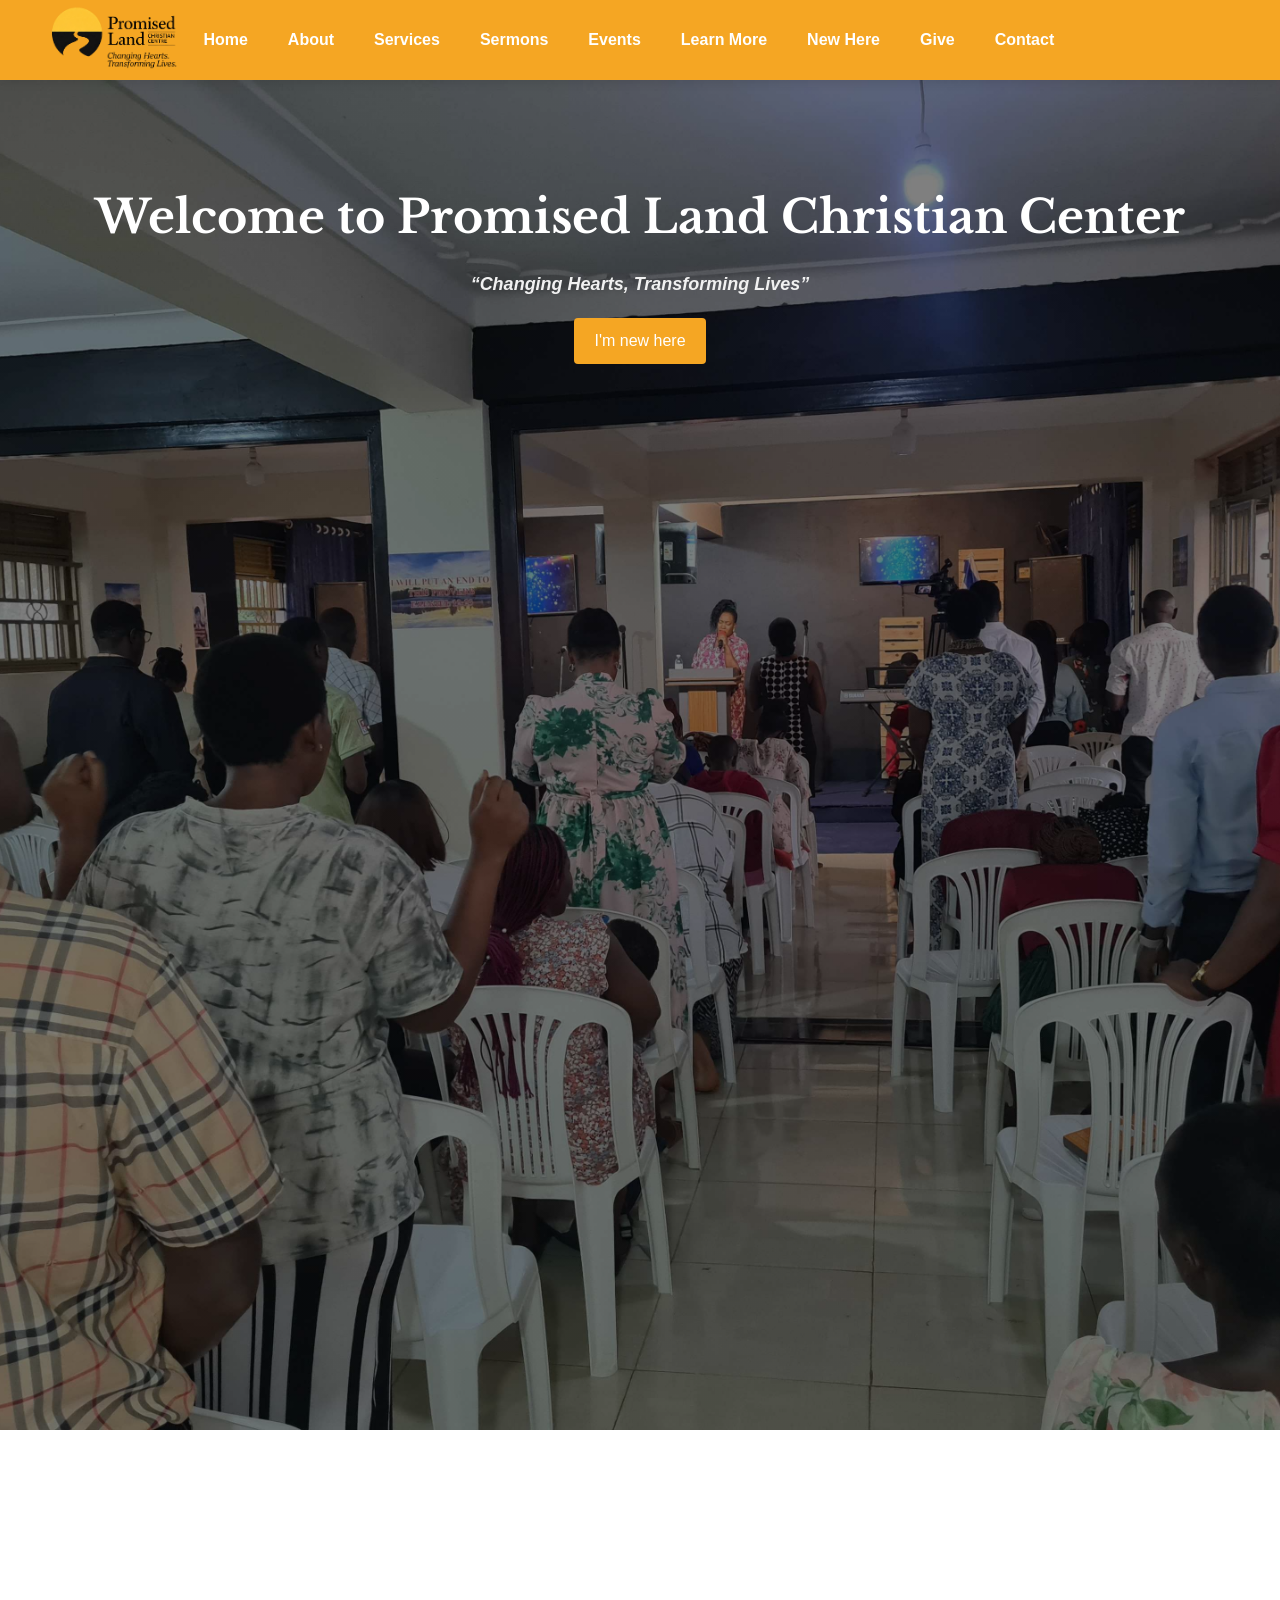
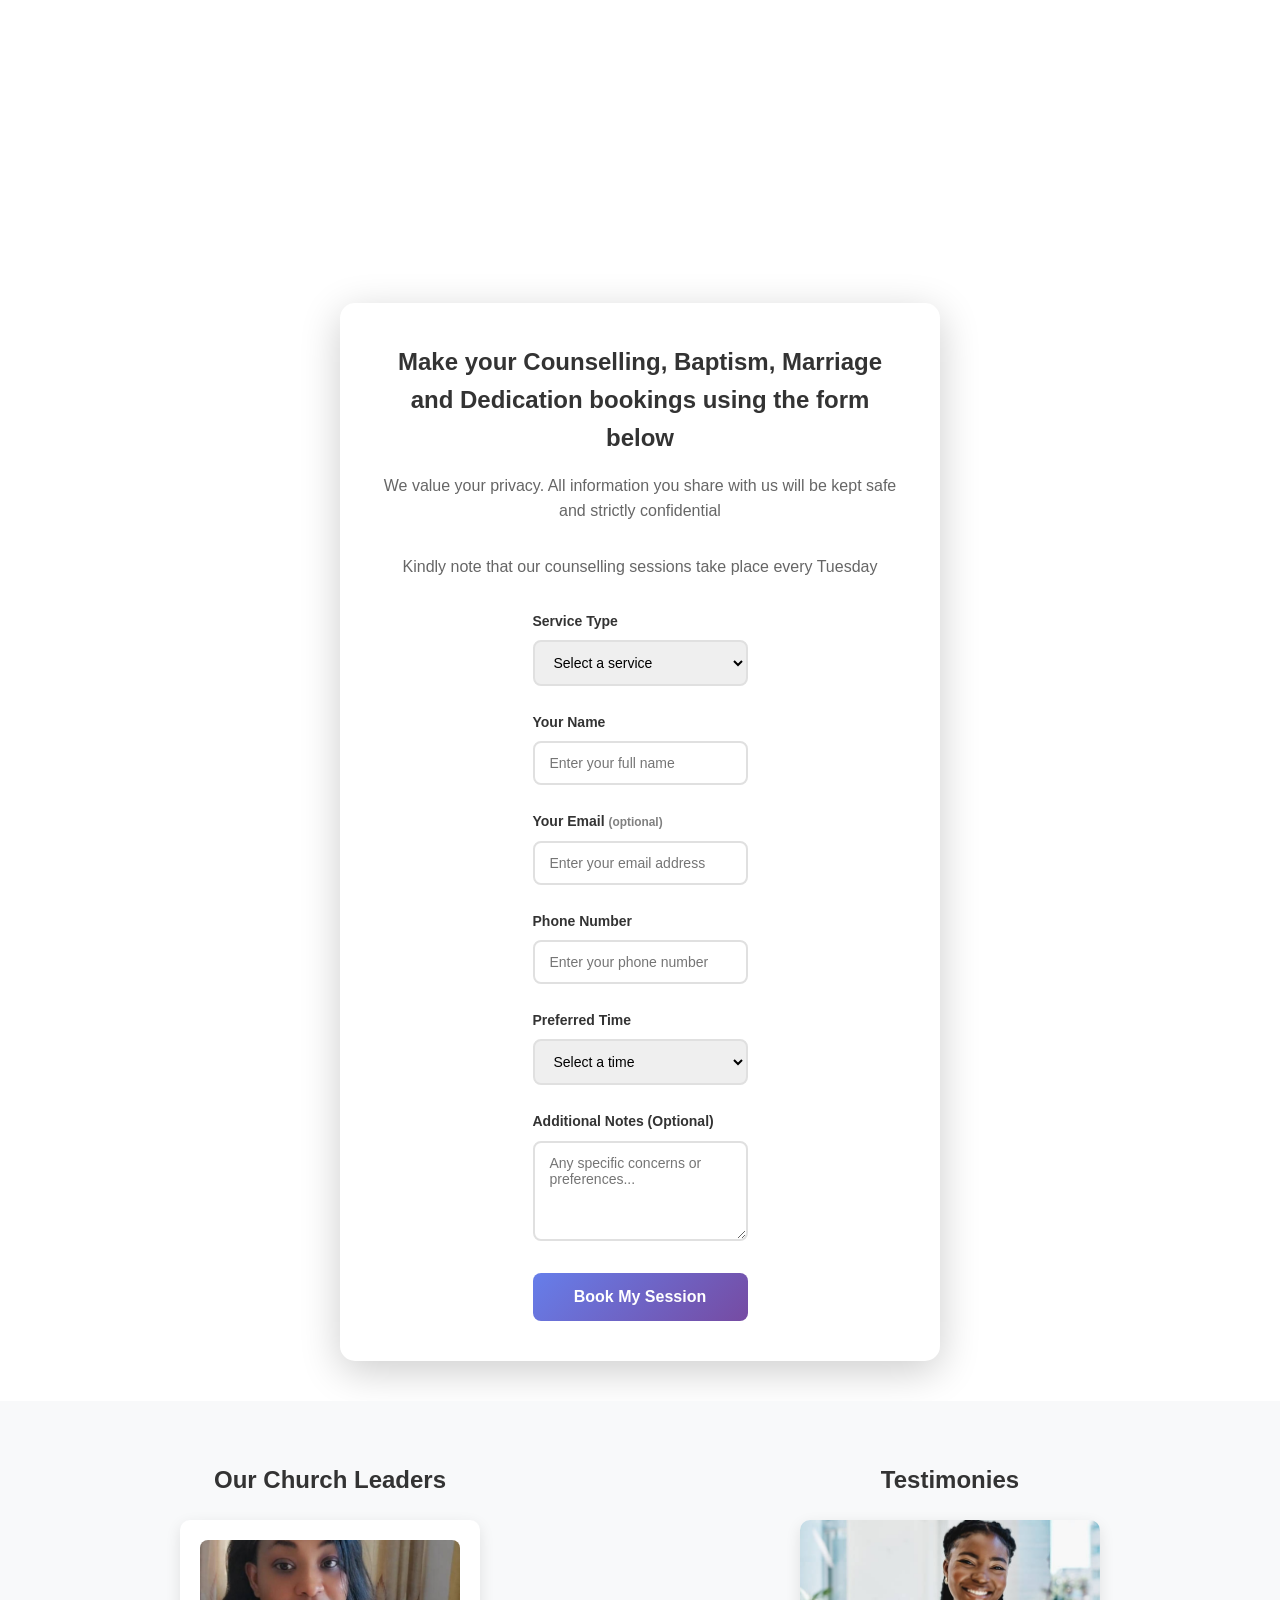
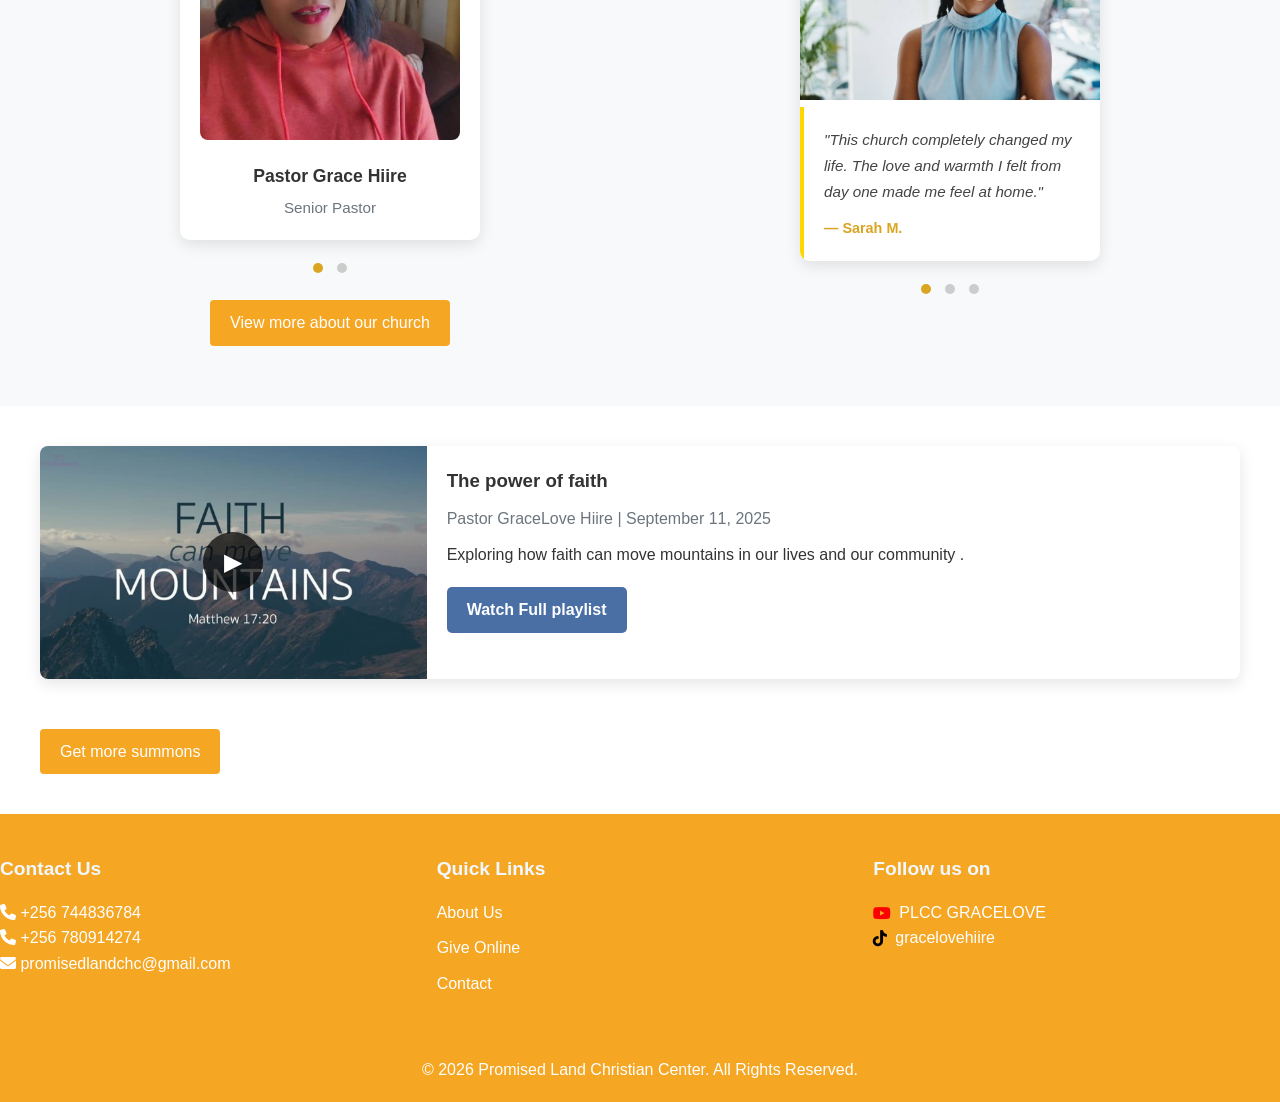
<file: index.html>
<!DOCTYPE html>
<html lang="en">

<head>
    <meta charset="UTF-8">
    <meta name="viewport" content="width=device-width, initial-scale=1.0, maximum-scale=1.0, user-scalable=no">
    <title>Promised Land Christian Center - Home</title>
    <link rel="stylesheet" href="style.css">
    <link rel="stylesheet" href="https://cdnjs.cloudflare.com/ajax/libs/font-awesome/6.0.0/css/all.min.css">
    <link
        href="https://fonts.googleapis.com/css2?family=Playfair+Display:wght@600;700&family=Merriweather:wght@700&family=Cinzel:wght@600&display=swap"
        rel="stylesheet">
    <link
        href="https://fonts.googleapis.com/css2?family=Libre+Baskerville:wght@700&family=EB+Garamond:wght@600&family=Lora:wght@700&family=Forum&display=swap"
        rel="stylesheet">

</head>

<body>
    <header>
        <button class="mobile-menu-btn">☰</button>

        <nav class="desktop-nav">
            <div class="logo"><a href="index.html">
                    <img src="images/newlogo.png" alt="PLCCC Logo" class="logo" style="height: 8ch;">
                </a>
            </div>
            <ul>
                <li><a href="index.html">Home</a></li>
                <li><a href="about.html">About</a></li>
                <li><a href="services.html">Services</a></li>
                <li><a href="sermon.html">Sermons</a></li>
                <li><a href="events.html">Events</a></li>
                <li><a href="Learnmore.html">Learn More</a></li>
                <li><a href="new-here.html">New Here</a></li>
                <li><a href="give.html">Give</a></li>
                <li><a href="contact.html">Contact</a></li>
            </ul>
        </nav>
    </header>

    <div class="mobile-nav-overlay"></div>
    <nav class="mobile-nav">
        <ul>
            <li><a href="index.html">Home</a></li>
            <li><a href="about.html">About</a></li>
            <li><a href="services.html">Services</a></li>
            <li><a href="sermon.html">Sermons</a></li>
            <li><a href="events.html">Events</a></li>
            <li><a href="Learnmore.html">Learn More</a></li>
            <li><a href="new-here.html">New Here</a></li>
            <li><a href="give.html">Give</a></li>
            <li><a href="contact.html">Contact</a></li>
        </ul>
    </nav>
    <section class="hero">
        <div class="hero-content">
            <h1 style="font-family:'Libre Baskerville', serif; font-size:46px; font-weight:700; color:#ffffff;">
                Welcome to Promised Land Christian Center
            </h1>
            <h2 style="font-family:'Montserrat', sans-serif; font-size:18px; font-style:italic; color:#f1f1f1;">
                “Changing Hearts, Transforming Lives”
            </h2>
            <a href="new-here.html" class="btn">I'm new here</a>
        </div>
    </section>
    <div class="container" id="church-section">
        <section class="service-times">
            <h2>Our Church Programmes</h2>
            <p>Explore our church programmes designed to nurture faith, encourage fellowship and strengthen our walk
                with Christ.</p>
            <a href="services.html" class="btn">View all Church programmes</a>
        </section>

        <section>
            <h2>Our Church Events</h2>
            <p>Explore opportunities to worship, fellowship, and serve God through our church events. Stay informed
                about upcoming events and feel free to inquire for details.
            </p>
            <a href="events.html" class="btn">View All Events</a>
        </section>

        <section>
            <h2>Contact Us</h2>
            <p>You can reach us directly at 0780914274 or 0744836784, or email us at promisedlandchc@gmail.com
                . You can also stay connected by following us on our social media channels.
            </p>
            <a href="contact.html" class="btn">Connect and Grow</a>
        </section>
    </div>
    <div class="session">
        <h1>Make your Counselling, Baptism, Marriage and Dedication bookings using the form below</h1>
        <p>We value your privacy. All information you share with us will be kept safe and strictly confidential
        </p>
        <p>Kindly note that our counselling sessions take place every Tuesday</p>
        <form id="bookingForm" method="POST" action="submit_booking.php">
            <div class="form-group">
                <label for="serviceType">Service Type</label>
                <select id="serviceType" name="serviceType" required>
                    <option value="">Select a service</option>
                    <option value="counselling">Counselling</option>
                    <option value="baptism">Baptism</option>
                    <option value="marriage">Marriage</option>
                    <option value="dedication">Dedication</option>
                </select>
            </div>

            <div class="form-group">
                <label for="name">Your Name</label>
                <input type="text" id="name" name="name" required placeholder="Enter your full name">
            </div>
            <div class="form-group" id="childNameGroup">
                <label for="childName">Child's Name:</label>
                <input type="text" id="childName" name="childName">
            </div>
            <div class="form-group">
                <label for="email">Your Email <span style="color: gray; font-size: 0.85em;">(optional)</span></label>
                <input type="email" id="email" name="email" placeholder="Enter your email address">
            </div>
            <div class="form-group">
                <label for="phone">Phone Number</label>
                <input type="tel" id="phone" name="phone" placeholder="Enter your phone number">
                <span id="phoneError" style="color: red; font-size: 0.85em; display:none;">Please enter a valid Ugandan
                    phone number (e.g. 0703331189)</span>
            </div>

            <div class="form-group" id="dateGroup">
                <label for="preferredDate">Preferred Date</label>
                <input type="date" id="preferredDate" name="preferredDate">
            </div>

            <div class="form-group">
                <label for="preferredTime">Preferred Time</label>
                <select id="preferredTime" name="preferredTime" required>
                    <option value="">Select a time</option>
                    <option value="09:00 AM">09:00 AM</option>
                    <option value="10:00 AM">10:00 AM</option>
                    <option value="11:00 AM">11:00 AM</option>
                    <option value="12:00 PM">12:00 PM</option>
                    <option value="01:00 PM">01:00 PM</option>
                    <option value="02:00 PM">02:00 PM</option>
                    <option value="03:00 PM">03:00 PM</option>
                    <option value="04:00 PM">04:00 PM</option>
                </select>
            </div>

            <div class="form-group">
                <label for="message">Additional Notes (Optional)</label>
                <textarea id="message" name="message" placeholder="Any specific concerns or preferences..."></textarea>
            </div>

            <button type="submit">Book My Session</button>
        </form>

        <div class="loader" id="loader" style="display:none;">Submitting...</div>

        <div class="confirmation" id="confirmation" style="display:none;">
            <h2>Booking Received!</h2>
            <p>Thank you for booking a session with us.</p>
        </div>
    </div>
    <section class="two-column-section">

        <!-- LEFT: Pastor Slideshow -->
        <div class="left-column">
            <h2>Our Church Leaders</h2>
            <div class="leaders-slideshow">
                <div class="leader-slide active">
                    <div class="leader-card">
                        <img src="images/Pastor Grace.jpg" alt="Pastor Grace">
                        <h3>Pastor Grace Hiire</h3>
                        <p>Senior Pastor</p>
                    </div>
                </div>
                <div class="leader-slide">
                    <div class="leader-card">
                        <img src="images/Pastor.jpg" alt="Pastor Kennedy">
                        <h3>Pastor Kennedy Hiire</h3>
                        <p>Senior Pastor</p>
                    </div>
                </div>
                <div class="slideshow-dots">
                    <span class="dot active" onclick="goToLeader(0)"></span>
                    <span class="dot" onclick="goToLeader(1)"></span>
                </div>
            </div>
            <div class="staff-button-wrapper">
                <a href="about.html" class="btn btn-church">View more about our church</a>
            </div>
        </div>

        <!-- RIGHT: Testimonies Slideshow -->
        <div class="right-column">
            <h2>Testimonies</h2>
            <div class="testimony-slideshow">
                <div class="testimony-slide active">
                    <div class="testimony-card">
                        <img src="images/2.jpg" alt="Testimony">
                        <div class="testimony-text">
                            <p>"This church completely changed my life. The love and warmth I felt from day one made me
                                feel at home."</p>
                            <span class="testimony-name">— Sarah M.</span>
                        </div>
                    </div>
                </div>
                <div class="testimony-slide">
                    <div class="testimony-card">
                        <img src="images/3.jpg" alt="Testimony">
                        <div class="testimony-text">
                            <p>"The teachings here have strengthened my faith in ways I never imagined. God is truly at
                                work in this place."</p>
                            <span class="testimony-name">— James K.</span>
                        </div>
                    </div>
                </div>
                <div class="testimony-slide">
                    <div class="testimony-card">
                        <img src="images/1.jpg" alt="Testimony">
                        <div class="testimony-text">
                            <p>"Promised Land Christian Center gave me a community that prays together and grows
                                together."</p>
                            <span class="testimony-name">— Ruth A.</span>
                        </div>
                    </div>
                </div>
                <div class="slideshow-dots">
                    <span class="dot active" onclick="goToTestimony(0)"></span>
                    <span class="dot" onclick="goToTestimony(1)"></span>
                    <span class="dot" onclick="goToTestimony(2)"></span>
                </div>
            </div>
        </div>
    </section>
    <section class="sermon-list">
        <div class="sermon-item" data-series="the power of faith" data-speaker="Pastor GraceLove Hiire"
            data-date="2025-09-11">
            <a href="https://www.youtube.com/live/loQt6FfHuEA?si=UwXjpi0wAfAGvSOO" class="sermon-thumbnail"
                target="_blank" rel="noopener">
                <img src="images/faith.jpg" alt="Sermon Thumbnail">
                <div class="play-button">▶</div>
            </a>
            <div class="sermon-details">
                <h3>The power of faith</h3>
                <p class="sermon-meta">Pastor GraceLove Hiire | September 11, 2025</p>
                <p class="sermon-description">Exploring how faith can move mountains in our lives and our community
                    .</p>
                <div class="sermon-actions">
                    <a href="https://www.youtube.com/live/loQt6FfHuEA?si=UwXjpi0wAfAGvSOO" class="watch-button">Watch
                        Full playlist</a>
                </div>
            </div>
        </div>
        <a href="sermon.html" class="btn">Get more summons</a>
    </section>
    <footer>
        <div class="footer-content">
            <div class="footer-section">
                <h3 class="me" style="color:aliceblue">Contact Us</h3>
                <p><i class="fas fa-phone"></i> +256 744836784</p>
                <p><i class="fas fa-phone"></i> +256 780914274</p>
                <p><i class="fas fa-envelope"></i> promisedlandchc@gmail.com</p>
            </div>
            <div class="footer-section">
                <h3 class="me1" style="color:aliceblue">Quick Links</h3>
                <ul>
                    <li><a href="about.html">About Us</a></li>
                    <li><a href="give.html">Give Online</a></li>
                    <li><a href="contact.html">Contact</a></li>
                </ul>
            </div>
            <div class="footer-section">
                <h3 class="me2" style="color:aliceblue">Follow us on</h3>
                <div class="social-icons">
                    <ul class="social-list">

                        <a href="https://www.youtube.com/@PLCCGRACELOVE"><i class="fab fa-youtube"></i> PLCC
                            GRACELOVE</a>
                        <a href="https://www.tiktok.com/@gracelovehiire?_r=1&_t=ZM-929jctxKf0t"><i
                                class="fab fa-tiktok"></i>
                            gracelovehiire</a>
                    </ul>
                </div>
            </div>

        </div>
        </div>
        <div class="footer-bottom">
            <p>&copy; 2026 Promised Land Christian Center. All Rights Reserved.</p>
        </div>
    </footer>
    <div class="mobile-nav-overlay"></div>
    <script src="js/main.js"></script>
</body>

</html>
</file>
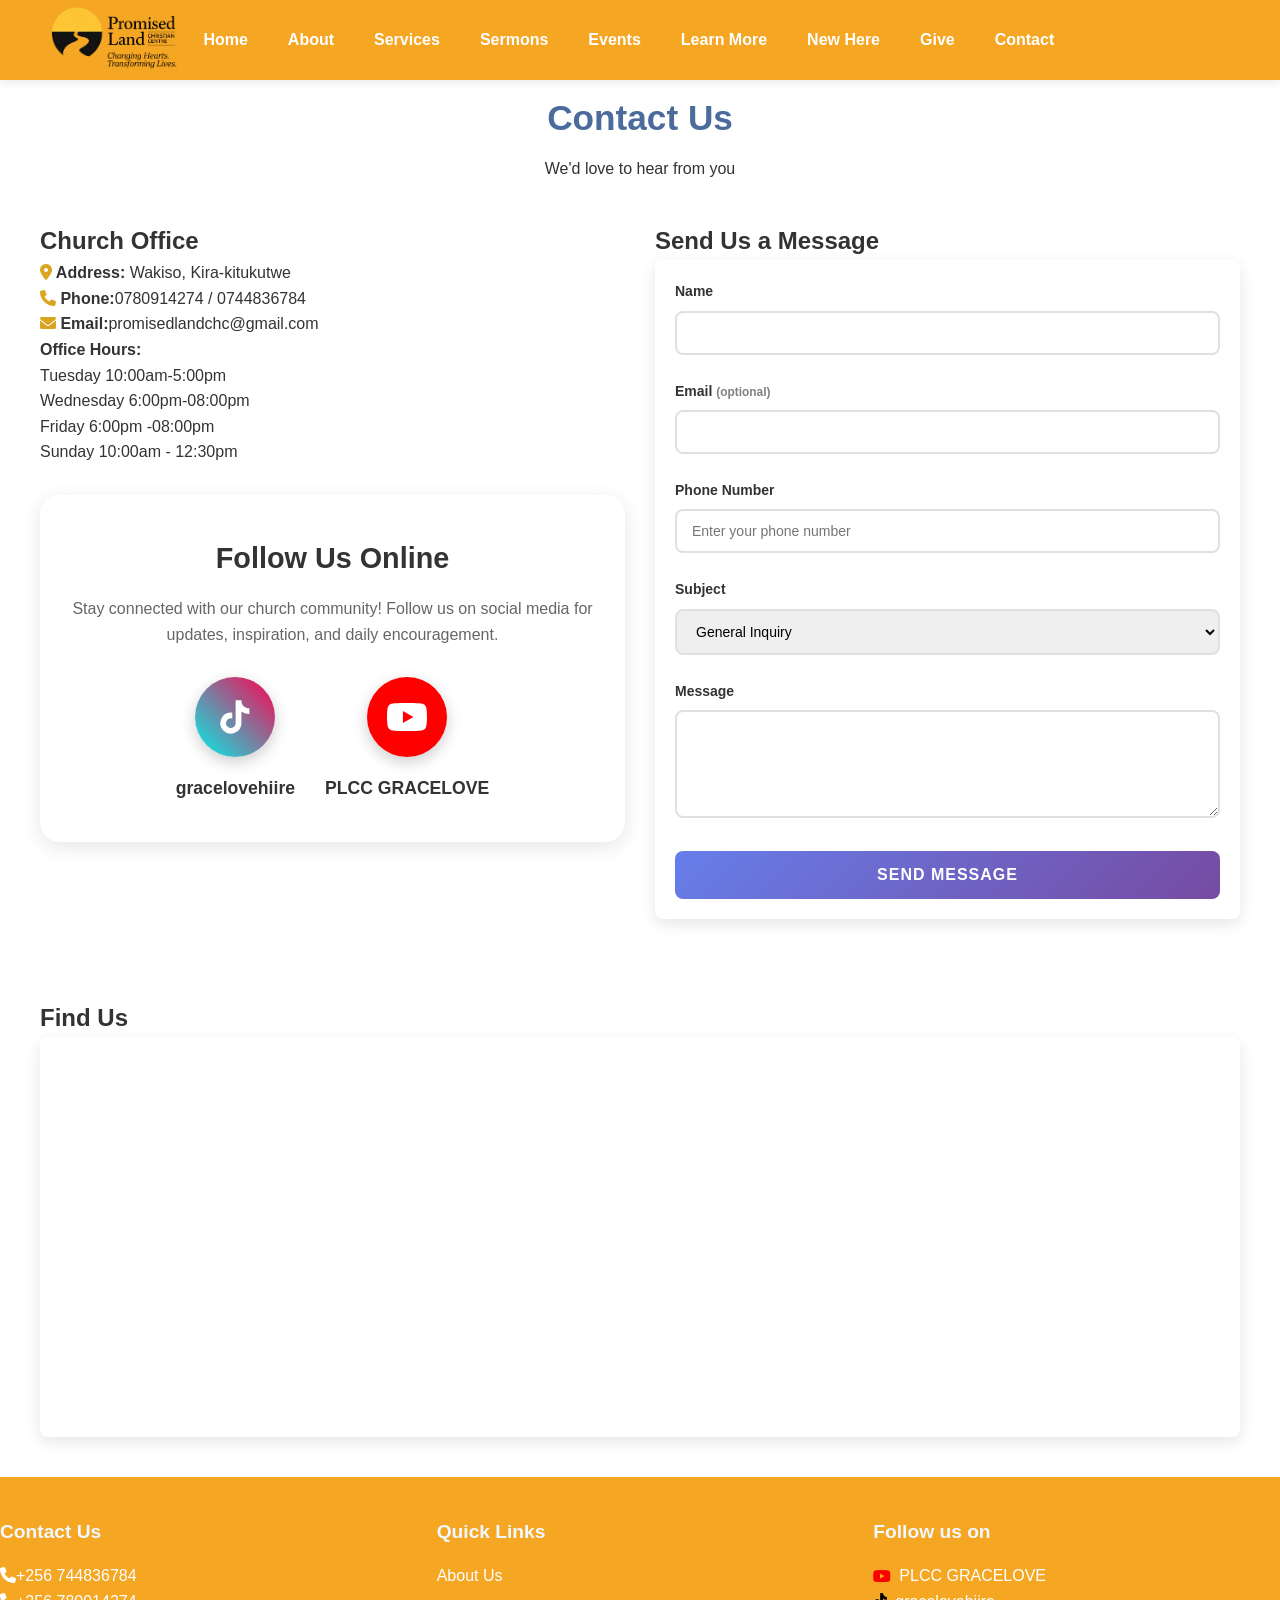
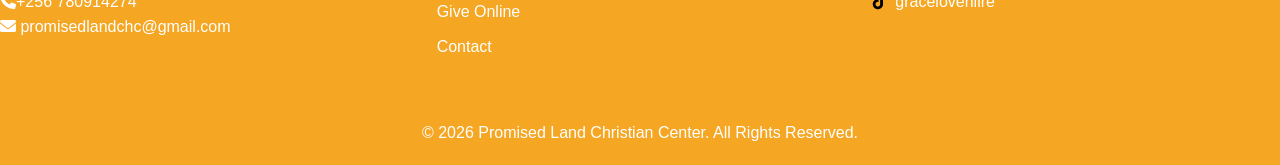
<file: contact.html>
<!DOCTYPE html>
<html lang="en">

<head>
    <meta charset="UTF-8">
    <meta name="viewport" content="width=device-width, initial-scale=1.0">
    <title>Contact Us - Promised Land Christian Center</title>
    <link rel="stylesheet" href="style.css">
    <link rel="stylesheet" href="https://cdnjs.cloudflare.com/ajax/libs/font-awesome/6.0.0/css/all.min.css">
</head>

<body>
    <header>

        <button class="mobile-menu-btn">☰</button>

        <nav class="desktop-nav">
            <div class="logo"><a href="index.html">
                    <img src="images/newlogo.png" alt="PLCCC Logo" class="logo" style="height: 8ch;">
                </a>
            </div>
            <ul>
                <li><a href="index.html">Home</a></li>
                <li><a href="about.html">About</a></li>
                <li><a href="services.html">Services</a></li>
                <li><a href="sermon.html">Sermons</a></li>
                <li><a href="events.html">Events</a></li>
                <li><a href="Learnmore.html">Learn More</a></li>
                <li><a href="new-here.html">New Here</a></li>
                <li><a href="give.html">Give</a></li>
                <li><a href="contact.html">Contact</a></li>
            </ul>
        </nav>
    </header>

    <div class="mobile-nav-overlay"></div>
    <nav class="mobile-nav">
        <ul>
            <li><a href="index.html">Home</a></li>
            <li><a href="about.html">About</a></li>
            <li><a href="services.html">Services</a></li>
            <li><a href="sermon.html">Sermons</a></li>
            <li><a href="events.html">Events</a></li>
            <li><a href="Learnmore.html">Learn More</a></li>
            <li><a href="new-here.html">New Here</a></li>
            <li><a href="give.html">Give</a></li>
            <li><a href="contact.html">Contact</a></li>
        </ul>
    </nav>
    <main>
        <section class="page-header" style="padding-top: 10px; margin-top: 0; padding-bottom: 0; margin-bottom: 0;">
            <h1>Contact Us</h1>
            <p>We'd love to hear from you</p>
        </section>

        <section class="contact-container" style="padding-top: 10px; margin-top: 10;">
            <div class=" contact-info">
                <h2>Church Office</h2>
                <p><strong><i class="fas fa-map-marker-alt" style="color: goldenrod;"></i> Address:</strong> Wakiso,
                    Kira-kitukutwe
                </p>
                <p><strong></i><i class="fas fa-phone" style="color: goldenrod;"></i> Phone:</strong>0780914274 /
                    0744836784</p>
                <p><strong><i class="fas fa-envelope" style="color: goldenrod;"></i>
                        Email:</strong>promisedlandchc@gmail.com</p>
                <p><strong>Office Hours:</strong></p>
                <p>Tuesday 10:00am-5:00pm</p>
                <p>Wednesday 6:00pm-08:00pm</p>
                <p>Friday 6:00pm -08:00pm</p>
                <p>Sunday 10:00am - 12:30pm</p>

                <div class="social-container">
                    <h2>Follow Us Online</h2>
                    <p>Stay connected with our church community! Follow us on social media for updates, inspiration, and
                        daily encouragement.</p>

                    <div class="social-links">
                        <a href="https://www.tiktok.com/@gracelovehiire?_r=1&_t=ZM-929jctxKf0t" class="social-link"
                            aria-label="Follow us on TikTok">
                            <div class="icon-wrapper tiktok-icon">
                                <svg viewBox="0 0 24 24" xmlns="http://www.w3.org/2000/svg">
                                    <path
                                        d="M19.59 6.69a4.83 4.83 0 0 1-3.77-4.25V2h-3.45v13.67a2.89 2.89 0 0 1-5.2 1.74 2.89 2.89 0 0 1 2.31-4.64 2.93 2.93 0 0 1 .88.13V9.4a6.84 6.84 0 0 0-1-.05A6.33 6.33 0 0 0 5 20.1a6.34 6.34 0 0 0 10.86-4.43v-7a8.16 8.16 0 0 0 4.77 1.52v-3.4a4.85 4.85 0 0 1-1-.1z" />
                                </svg>
                            </div>
                            <span class="social-name">gracelovehiire</span>
                        </a>

                        <a href="https://www.youtube.com/@PLCCGRACELOVE" class="social-link"
                            aria-label="Follow us on YouTube">
                            <div class="icon-wrapper youtube-icon">
                                <svg viewBox="0 0 24 24" xmlns="http://www.w3.org/2000/svg">
                                    <path
                                        d="M23.498 6.186a3.016 3.016 0 0 0-2.122-2.136C19.505 3.545 12 3.545 12 3.545s-7.505 0-9.377.505A3.017 3.017 0 0 0 .502 6.186C0 8.07 0 12 0 12s0 3.93.502 5.814a3.016 3.016 0 0 0 2.122 2.136c1.871.505 9.376.505 9.376.505s7.505 0 9.377-.505a3.015 3.015 0 0 0 2.122-2.136C24 15.93 24 12 24 12s0-3.93-.502-5.814zM9.545 15.568V8.432L15.818 12l-6.273 3.568z" />
                                </svg>
                            </div>
                            <span class="social-name">PLCC GRACELOVE</span>
                        </a>
                    </div>
                </div>
            </div>
            <div class="contact-form-container">
                <h2>Send Us a Message</h2>
                <form class="contact-form" id="contactForm" method="POST" action="submit_contact.php">
                    <div class="form-group"><label for="name">Name</label><input type="text" id="name" name="name"
                            required>
                    </div>
                    <div class="form-group">
                        <label for="email">Email <span style="color: gray; font-size: 0.85em;">(optional)</span></label>
                        <input type="email" id="email" name="email">
                    </div>
                    <div class="form-group">
                        <label for="phone">Phone Number</label>
                        <input type="tel" id="phone" name="phone" placeholder="Enter your phone number" required>
                        <span id="phoneError" style="color: red; font-size: 0.85em; display:none;">Please enter a valid
                            Ugandan phone number (e.g. 0703331189)</span>
                    </div>
                    <div class="form-group"><label for="subject">Subject</label><select id="subject" name="subject">
                            <option value="general">General Inquiry</option>
                            <option value="prayer">Prayer Request</option>
                            <option value="event">Event Information</option>
                            <option value="ministry">Ministry Question</option>
                            <option value="other">Other</option>
                        </select></div>
                    <div class="form-group"><label for="message">Message</label><textarea id="message" name="message"
                            rows="5" required></textarea></div><button type="submit" class="cta-button">Send
                        Message</button>
                </form>
                <div id="successMessage" class="success-message"><span class="message-text"></span></div>
            </div>
        </section>

        <section class="map-section" style="padding-top: 10px; margin-top: 0;">
            <h2>Find Us</h2>
            <div class="map-container"><iframe
                    src="https://www.google.com/maps/embed?pb=!1m18!1m12!1m3!1d3989.701513504125!2d32.65288397357673!3d0.43842596383028254!2m3!1f0!2f0!3f0!3m2!1i1024!2i768!4f13.1!3m3!1m2!1s0x177db70047ce7357%3A0x213f70c9abd08b85!2sPROMISED%20LAND%20CHRISTIAN%20CENTRE%20(PLCC)!5e0!3m2!1sen!2sug!4v1750879620853!5m2!1sen!2sug"
                    width="1500" height="450" style="border:0;" allowfullscreen="" loading="lazy"
                    referrerpolicy="no-referrer-when-downgrade"></iframe></div>
        </section>
    </main>
    <footer>
        <div class="footer-content">
            <div class="footer-section">
                <h3 class="me" style="color:aliceblue">Contact Us</h3>
                <p><i class="fas fa-phone"></i>+256 744836784</p>
                <p><i class="fas fa-phone"></i>+256 780914274</p>
                <p><i class="fas fa-envelope"></i> promisedlandchc@gmail.com</p>
            </div>
            <div class="footer-section">
                <h3 class="me1" style="color:aliceblue">Quick Links</h3>
                <ul>
                    <li><a href="about.html">About Us</a></li>
                    <li><a href="give.html">Give Online</a></li>
                    <li><a href="contact.html">Contact</a></li>
                </ul>
            </div>
            <div class="footer-section">
                <h3 class="me2" style="color:aliceblue">Follow us on</h3>
                <div class="social-icons">
                    <ul class="social-list"><a href="https://www.youtube.com/@PLCCGRACELOVE"><i
                                class="fab fa-youtube"></i>PLCC GRACELOVE</a><a
                            href="https://www.tiktok.com/@gracelovehiire?_r=1&_t=ZM-929jctxKf0t"><i
                                class="fab fa-tiktok"></i>gracelovehiire</a></ul>
                </div>
            </div>
        </div>
        </div>
        <div class="footer-bottom">
            <p>&copy;
                2026 Promised Land Christian Center. All Rights Reserved.</p>
        </div>
    </footer>
    <div class="mobile-nav-overlay"></div>
    <script src="js/main.js"></script>
    <style>
        .contact-info .social-container {
            background: white !important;
            border-radius: 20px !important;
            padding: 40px 30px !important;
            margin-top: 30px !important;
            box-shadow: 0 5px 20px rgba(0, 0, 0, 0.1) !important;
            text-align: center !important;
        }

        .contact-info .social-container h2 {
            color: #333 !important;
            font-size: 1.8em !important;
            margin-bottom: 15px !important;
            font-weight: 600 !important;
        }

        .contact-info .social-container p {
            color: #666 !important;
            font-size: 1em !important;
            margin-bottom: 30px !important;
            line-height: 1.6 !important;
        }

        .contact-info .social-links {
            display: flex !important;
            justify-content: center !important;
            gap: 30px !important;
            flex-wrap: wrap !important;
        }

        .contact-info .social-link {
            display: flex !important;
            flex-direction: column !important;
            align-items: center !important;
            text-decoration: none !important;
            transition: transform 0.3s ease !important;
        }

        .contact-info .social-link:hover {
            transform: translateY(-10px) !important;
        }

        .contact-info .icon-wrapper {
            width: 80px !important;
            height: 80px !important;
            border-radius: 50% !important;
            display: flex !important;
            align-items: center !important;
            justify-content: center !important;
            margin-bottom: 12px !important;
            transition: all 0.3s ease !important;
            box-shadow: 0 5px 15px rgba(0, 0, 0, 0.2) !important;
        }

        .contact-info .tiktok-icon {
            background: linear-gradient(45deg, #00f2ea, #ff0050) !important;
        }

        .contact-info .youtube-icon {
            background: #FF0000 !important;
        }

        .contact-info .social-link:hover .icon-wrapper {
            box-shadow: 0 8px 25px rgba(0, 0, 0, 0.3) !important;
            transform: scale(1.1) !important;
        }

        .contact-info .icon-wrapper svg {
            width: 40px !important;
            height: 40px !important;
            fill: white !important;
        }

        .contact-info .social-name {
            color: #333 !important;
            font-size: 1.1em !important;
            font-weight: 600 !important;
            margin-top: 5px !important;
        }
    </style>
</body>

</html>
</file>
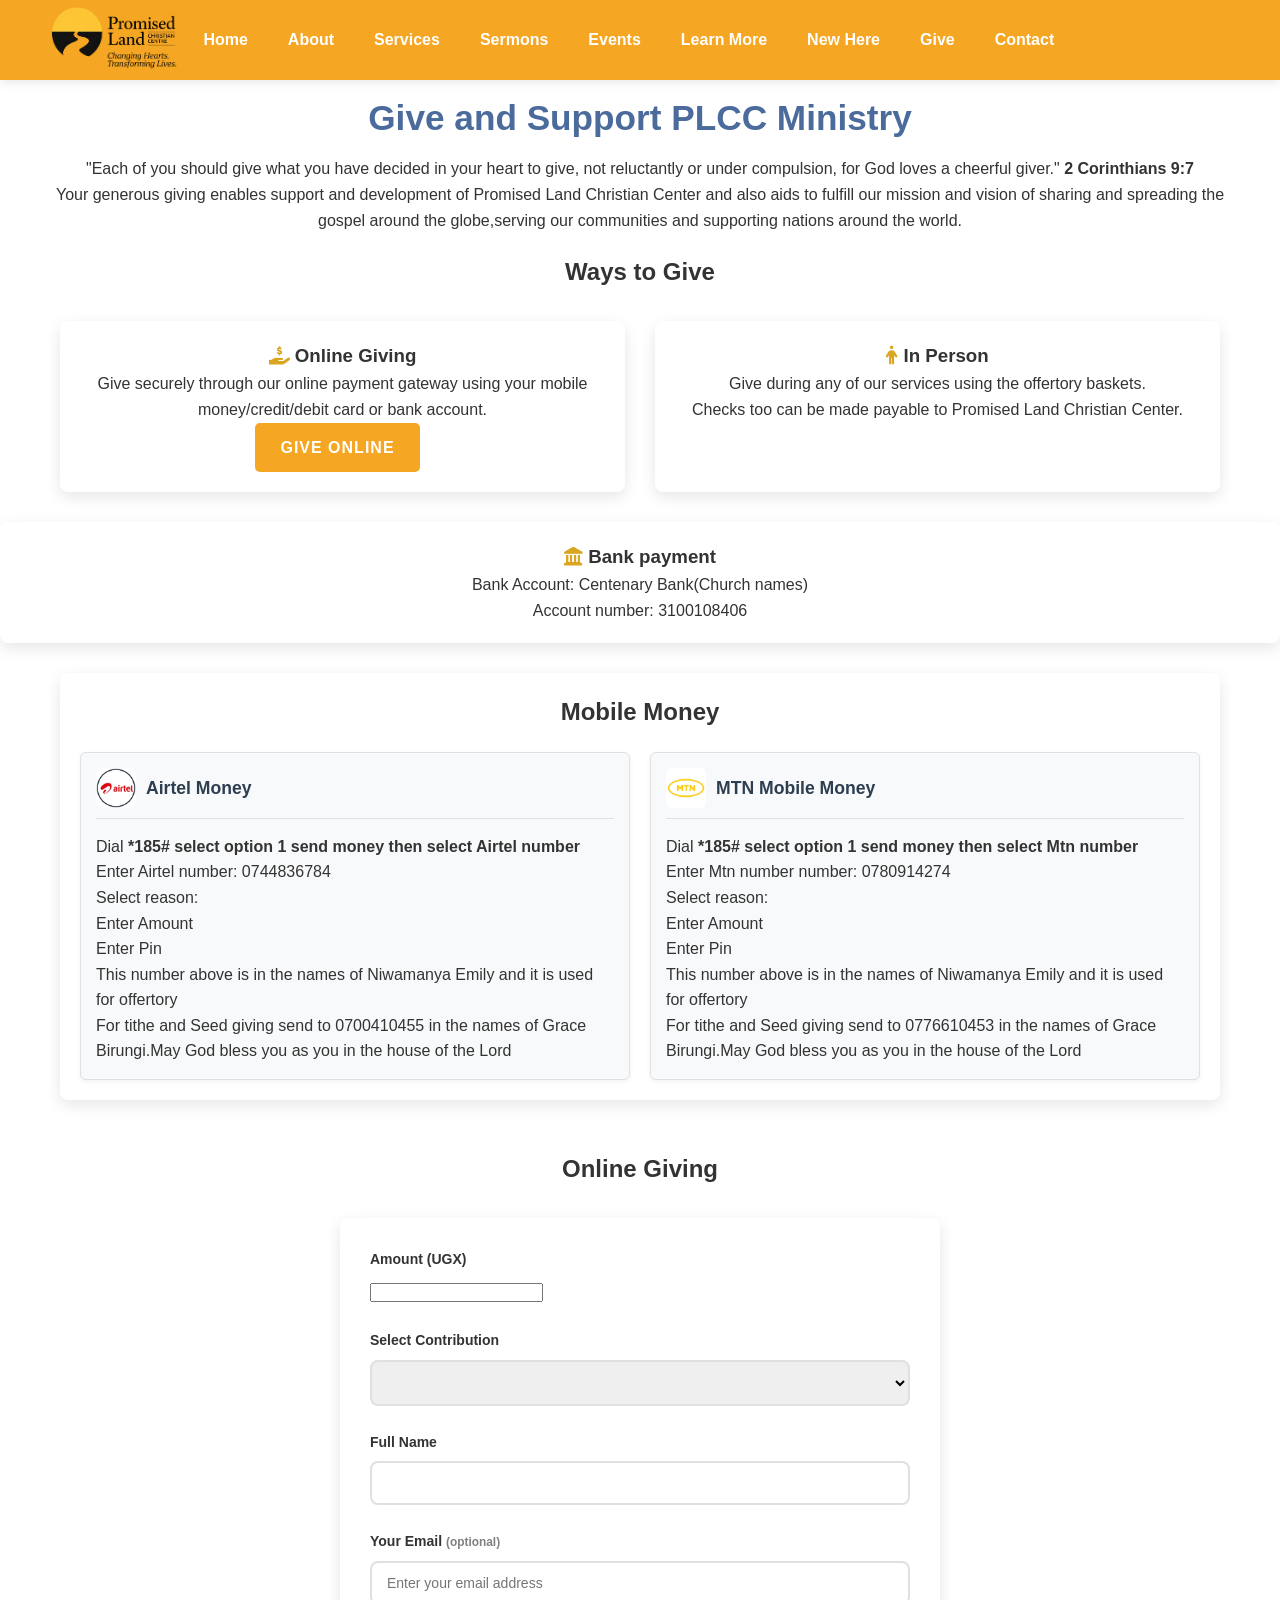
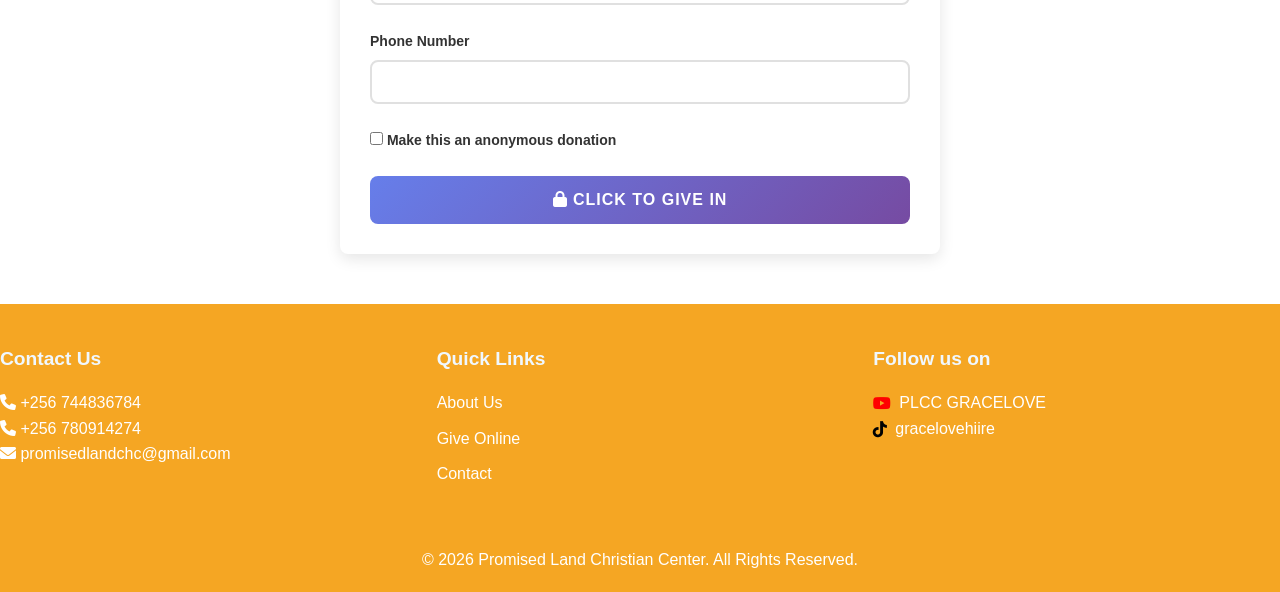
<file: give.html>
<!DOCTYPE html>
<html lang="en">

<head>
    <meta charset="UTF-8">
    <meta name="viewport" content="width=device-width, initial-scale=1.0, maximum-scale=1.0, user-scalable=no">
    <title>Give - Promised Land Christian Center</title>
    <link rel="stylesheet" href="style.css">
    <link rel="stylesheet" href="https://cdnjs.cloudflare.com/ajax/libs/font-awesome/6.0.0/css/all.min.css">
</head>

<body>
    <header>

        <button class="mobile-menu-btn">☰</button>

        <nav class="desktop-nav">
            <div class="logo"><a href="index.html">
                    <img src="images/newlogo.png" alt="PLCCC Logo" class="logo" style="height: 8ch;">
                </a>
            </div>
            <ul>
                <li><a href="index.html">Home</a></li>
                <li><a href="about.html">About</a></li>
                <li><a href="services.html">Services</a></li>
                <li><a href="sermon.html">Sermons</a></li>
                <li><a href="events.html">Events</a></li>
                <li><a href="Learnmore.html">Learn More</a></li>
                <li><a href="new-here.html">New Here</a></li>
                <li><a href="give.html">Give</a></li>
                <li><a href="contact.html">Contact</a></li>
            </ul>
        </nav>
    </header>

    <div class="mobile-nav-overlay"></div>
    <nav class="mobile-nav">
        <ul>
            <li><a href="index.html">Home</a></li>
            <li><a href="about.html">About</a></li>
            <li><a href="services.html">Services</a></li>
            <li><a href="sermon.html">Sermons</a></li>
            <li><a href="events.html">Events</a></li>
            <li><a href="Learnmore.html">Learn More</a></li>
            <li><a href="new-here.html">New Here</a></li>
            <li><a href="give.html">Give</a></li>
            <li><a href="contact.html">Contact</a></li>
        </ul>
    </nav>
    <main>
        <section class="page-header" style="padding-top: 10px; margin-top: 0; padding-bottom: 0; margin-bottom: 0;">
            <h1>Give and Support PLCC Ministry</h1>
            <p>"Each of you should give what you have decided in your heart to give, not reluctantly or under
                compulsion, for God loves a cheerful giver." <b>2 Corinthians 9:7</b></p>
            <p>Your generous giving enables support and development of Promised Land Christian Center and also aids to
                fulfill our mission and vision of sharing and spreading the gospel around the globe,serving our
                communities and supporting nations around the world.
            </p>
        </section>
        <h2 class="true">Ways to Give</h2>
        <!-- First Section: Online Giving and In Person -->
        <section class="giving-options">
            <div class="giving-options-row">
                <!-- Online Giving Option -->
                <div class="giving-option">
                    <h3><i class="fas fa-hand-holding-usd" style="color: goldenrod;"></i> Online Giving</h3>
                    <p>Give securely through our online payment gateway using your mobile money/credit/debit card or
                        bank account.
                    </p>
                    <a href="#online-giving" class="cta-button">Give Online</a>
                </div>

                <!-- In Person Option -->
                <div class="giving-option">
                    <h3><i class="fas fa-person" style="color: goldenrod;"></i> In Person</h3>
                    <p>Give during any of our services using the offertory baskets.</p>
                    <p>Checks too can be made payable to Promised Land Christian Center.</p>
                </div>
            </div>
        </section>
        <!-- Bank payment Option -->
        <div class="giving-option">
            <h3><i class="fas fa-landmark" style="color: goldenrod;"></i> Bank payment</h3>
            <p>Bank Account: Centenary Bank(Church names)</p>
            <p>Account number: 3100108406</p>
        </div>

        <!-- Second Section: Mobile Money -->
        <section class="mobile-money-section">
            <div class="giving-option payment-options">
                <h3>Mobile Money</h3>
                <div class="payment-methods-container">
                    <!-- Airtel Method -->
                    <div class="payment-method">
                        <div class="method-header">
                            <img src="images/airtel.jpg" alt="Airtel Money" class="mobile-money-logo">
                            <h4>Airtel Money</h4>
                        </div>
                        <p class="payment-steps">
                        <p>Dial <strong>*185# select option 1 send money then select Airtel number</strong></p>
                        <p>Enter Airtel number: 0744836784 <strong></strong></p>
                        <p>Select reason: <em> </em></p>
                        <p>Enter Amount</p>
                        <p>Enter Pin</p>
                        <p>This number above is in the names of Niwamanya Emily and it is used for offertory</p>
                        <p>For tithe and Seed giving send to 0700410455 in the names of Grace Birungi.May God
                            bless you as you in the house of the Lord</p>
                        </p>
                    </div>

                    <!-- MTN Method -->
                    <div class="payment-method">
                        <div class="method-header">
                            <img src="images/mtn.jpg" alt="MTN Mobile Money" class="mobile-money-logo">
                            <h4>MTN Mobile Money</h4>
                        </div>
                        <p class="payment-steps">
                        <p>Dial <strong>*185# select option 1 send money then select Mtn number </strong></p>
                        <p>Enter Mtn number number: 0780914274<strong></strong></p>
                        <p>Select reason: <em> </em></p>
                        <p>Enter Amount</p>
                        <p>Enter Pin</p>
                        <p>This number above is in the names of Niwamanya Emily and it is used for offertory</p>
                        <p>For tithe and Seed giving send to 0776610453 in the names of Grace Birungi.May God
                            bless you as you in the house of the Lord</p>
                        </p>
                        </p>
                    </div>
                </div>
            </div>
        </section>
        <section class="giving-form-section" id="online-giving">
            <h2>Online Giving</h2>
            <form class="giving-form" id="givingForm">
                <div class="form-group">
                    <label for="amount">Amount (UGX)</label>
                    <input type="number" id="amount" name="amount">
                    <small style="color: #666; font-size: 0.85em;"></small>
                </div>

                <div class="form-group">
                    <label for="fund">Select Contribution</label>
                    <select id="fund" name="fund" required>
                        <option value="Select contribution"></option>
                        <option value="Offertory">Offertory</option>
                        <option value="Tithe"> Tithe</option>
                        <option value="Seed">Seed </option>
                        <option value="Thanksgiving">Thanksgiving</option>
                        <option value="Missions">Missions</option>
                        <option value="Building Fund">Building Fund</option>
                        <option value="Other">Other</option>
                    </select>
                </div>
                <div class="form-group" id="other-fund-group" style="display: none;">
                    <label for="other-fund">Please specify <span style="color: red;">*</span></label>
                    <textarea id="other-fund" name="other_fund" rows="3"
                        placeholder="Tell us what this contribution is for..."></textarea>
                </div>
                <div class="form-group">
                    <label for="donor-name">Full Name</label>
                    <input type="text" id="donor-name" name="donor-name">
                </div>
                <div class="form-group">
                    <label for="email">Your Email <span
                            style="color: gray; font-size: 0.85em;">(optional)</span></label>
                    <input type="email" id="email" name="email" placeholder="Enter your email address">
                </div>
                <div class="form-group">
                    <label for="donor-phone">Phone Number</label>
                    <input type="tel" id="donor-phone" name="donor-phone">
                    <small style="color: #666; font-size: 0.85em;"></small>
                </div>
                <div class="form-group">
                    <label>
                        <input type="checkbox" id="anonymous" name="anonymous">
                        Make this an anonymous donation
                    </label>
                </div>

                <button type="submit" class="cta-button">
                    <i class="fas fa-lock"></i> Click To Give In
                </button>
            </form>
        </section>
    </main>
    <footer>
        <div class="footer-content">
            <div class="footer-section">
                <h3 class="me" style="color:aliceblue">Contact Us</h3>
                <p><i class="fas fa-phone"></i> +256 744836784</p>
                <p><i class="fas fa-phone"></i> +256 780914274</p>
                <p><i class="fas fa-envelope"></i> promisedlandchc@gmail.com</p>
            </div>
            <div class="footer-section">
                <h3 class="me1" style="color:aliceblue">Quick Links</h3>
                <ul>
                    <li><a href="about.html">About Us</a></li>
                    <li><a href="give.html">Give Online</a></li>
                    <li><a href="contact.html">Contact</a></li>
                </ul>
            </div>
            <div class="footer-section">
                <h3 class="me2" style="color:aliceblue">Follow us on</h3>
                <div class="social-icons">
                    <ul class="social-list">

                        <a href="https://www.youtube.com/@PLCCGRACELOVE"><i class="fab fa-youtube"></i> PLCC
                            GRACELOVE</a>
                        <a href="https://www.tiktok.com/@gracelovehiire?_r=1&_t=ZM-929jctxKf0t"><i
                                class="fab fa-tiktok"></i>
                            gracelovehiire</a>
                    </ul>
                </div>
            </div>

        </div>
        </div>


        <div class="footer-bottom">
            <p>&copy; 2026 Promised Land Christian Center. All Rights Reserved.</p>
        </div>
    </footer>

    <div class="mobile-nav-overlay"></div>


    <script src="js/main.js"></script>
</body>

</html>
</file>
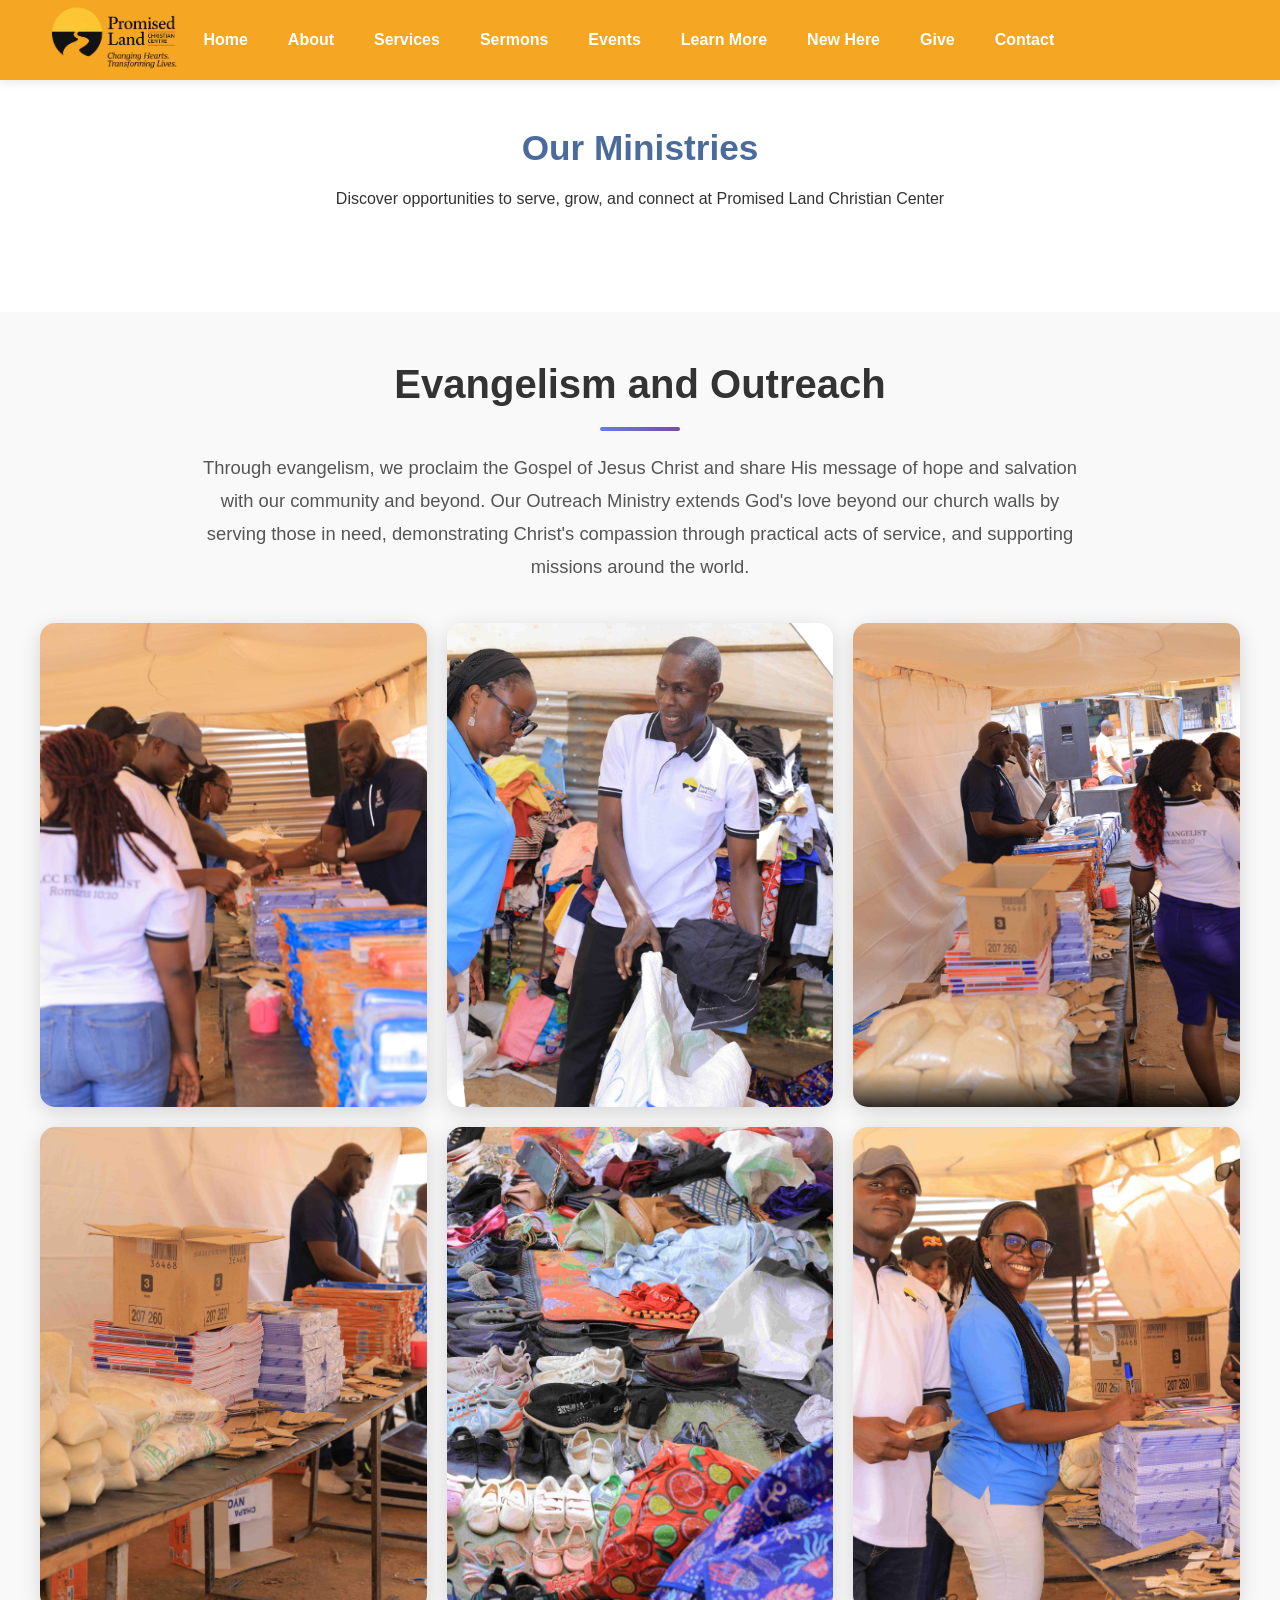
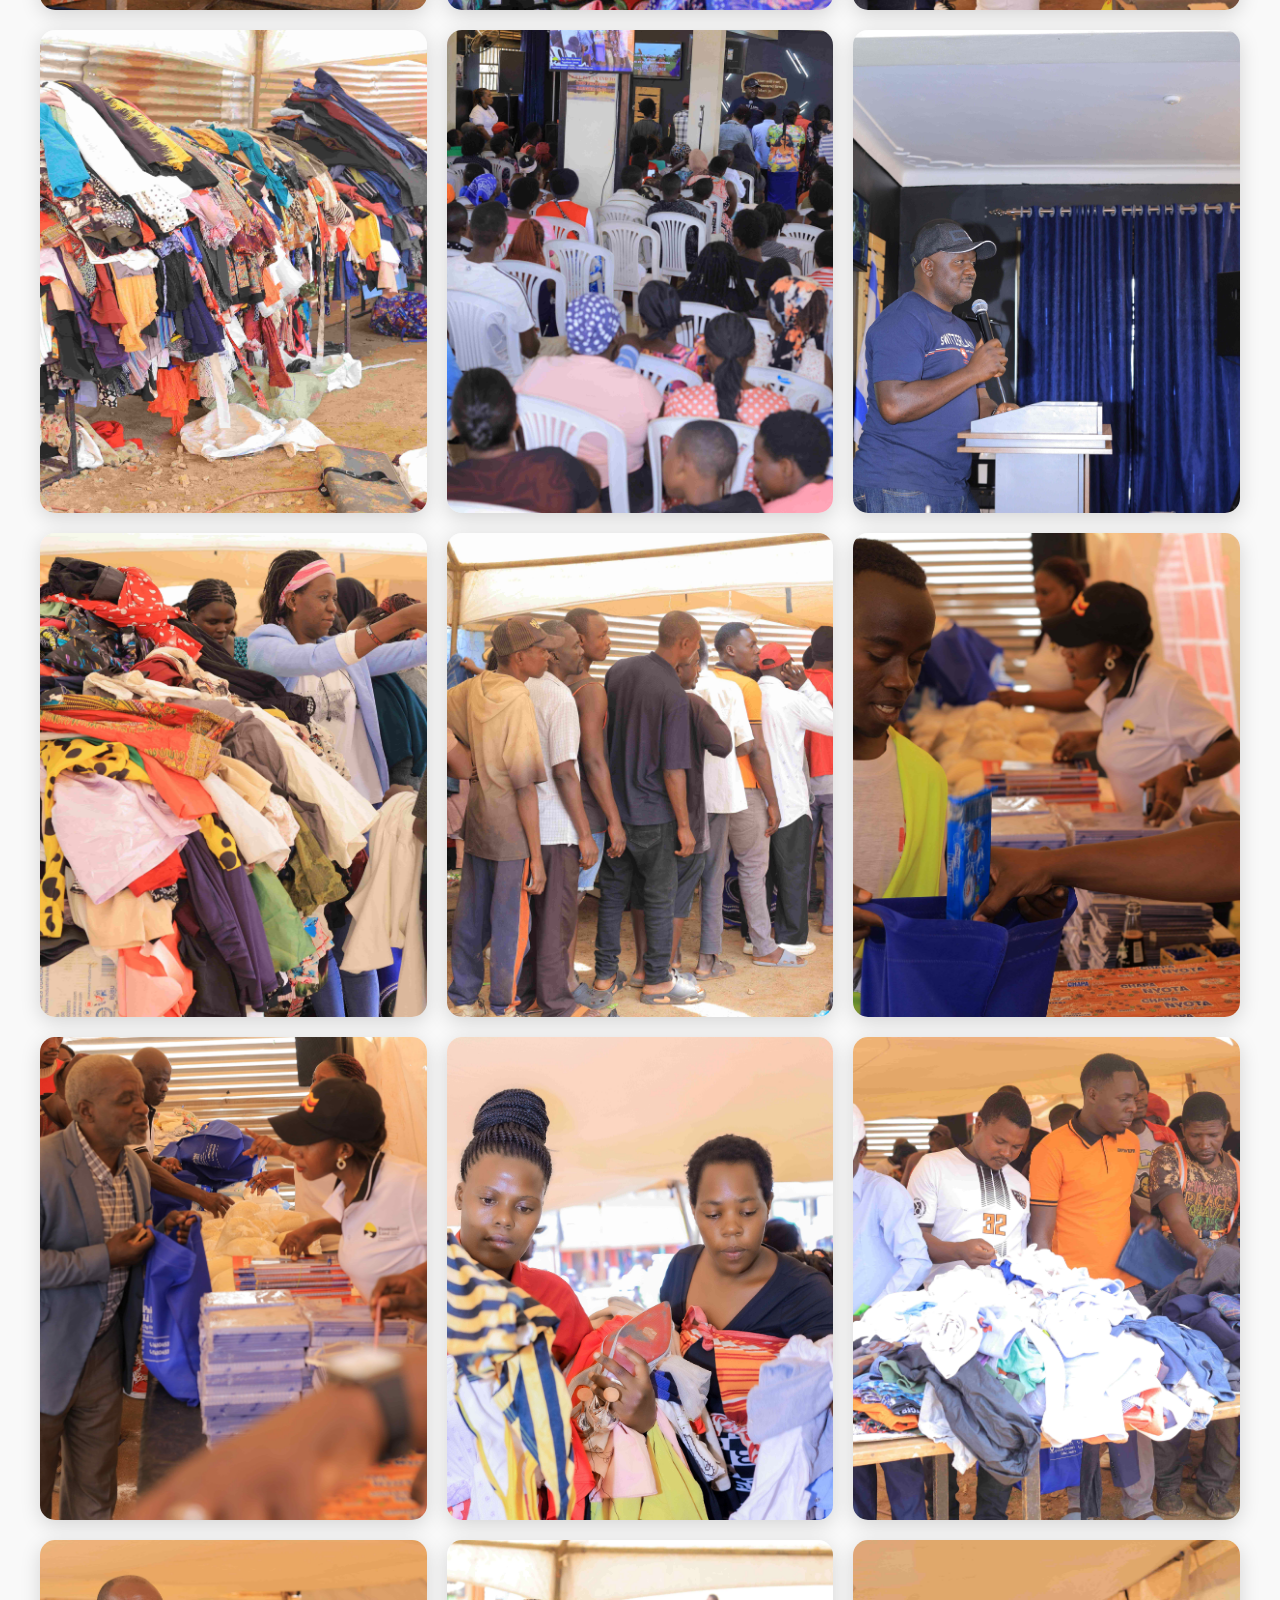
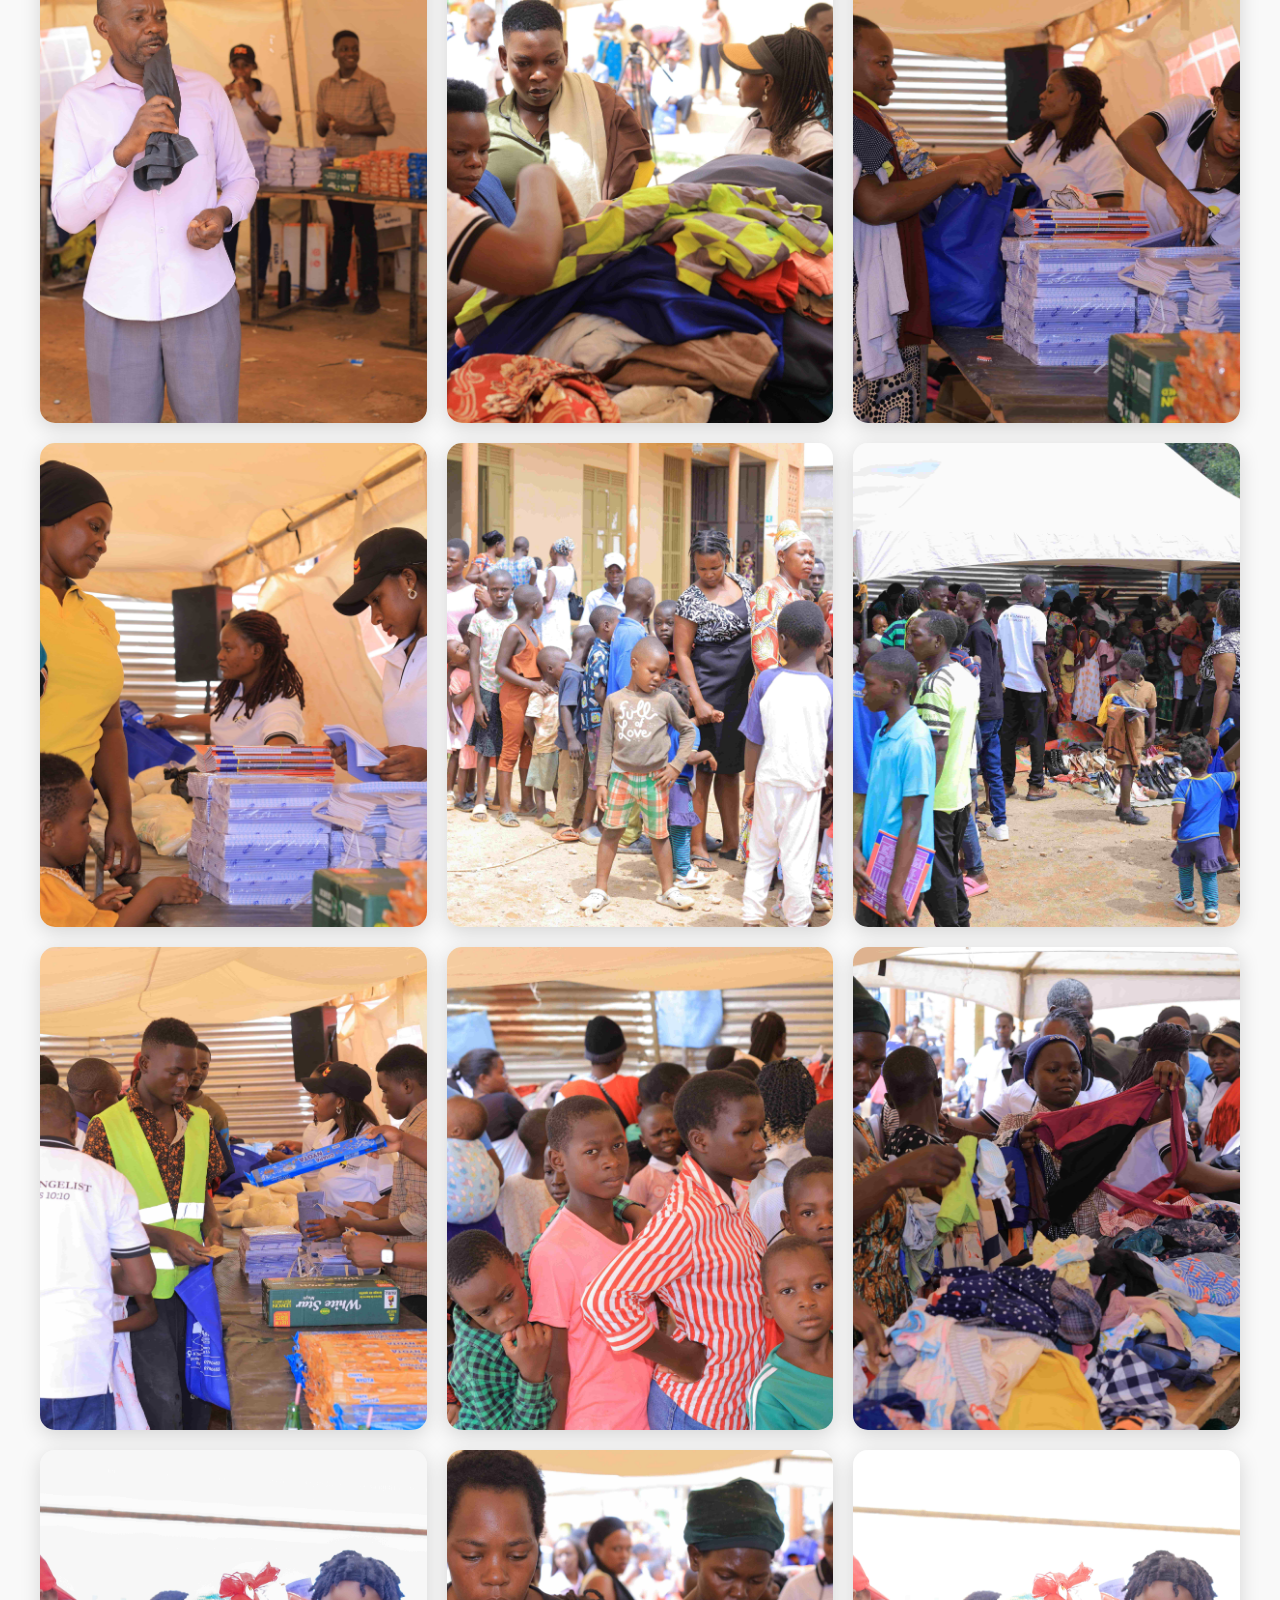
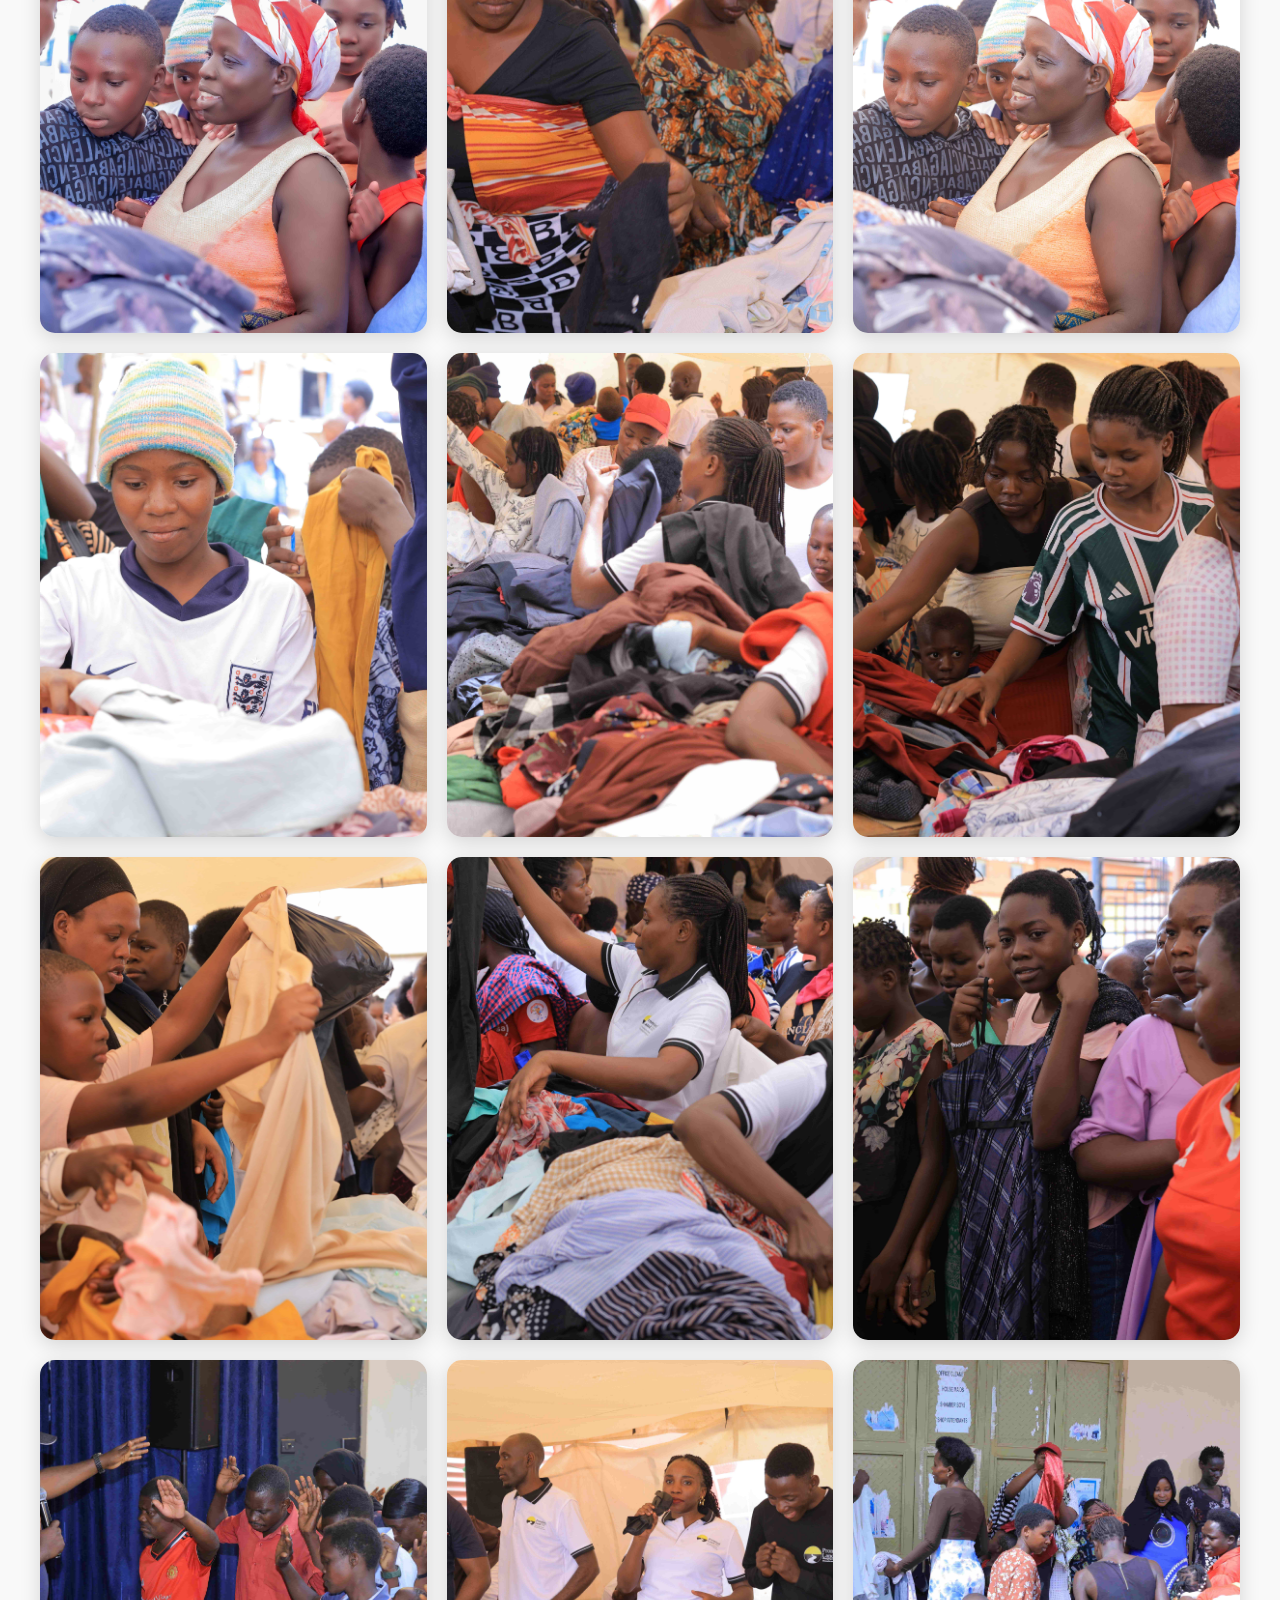
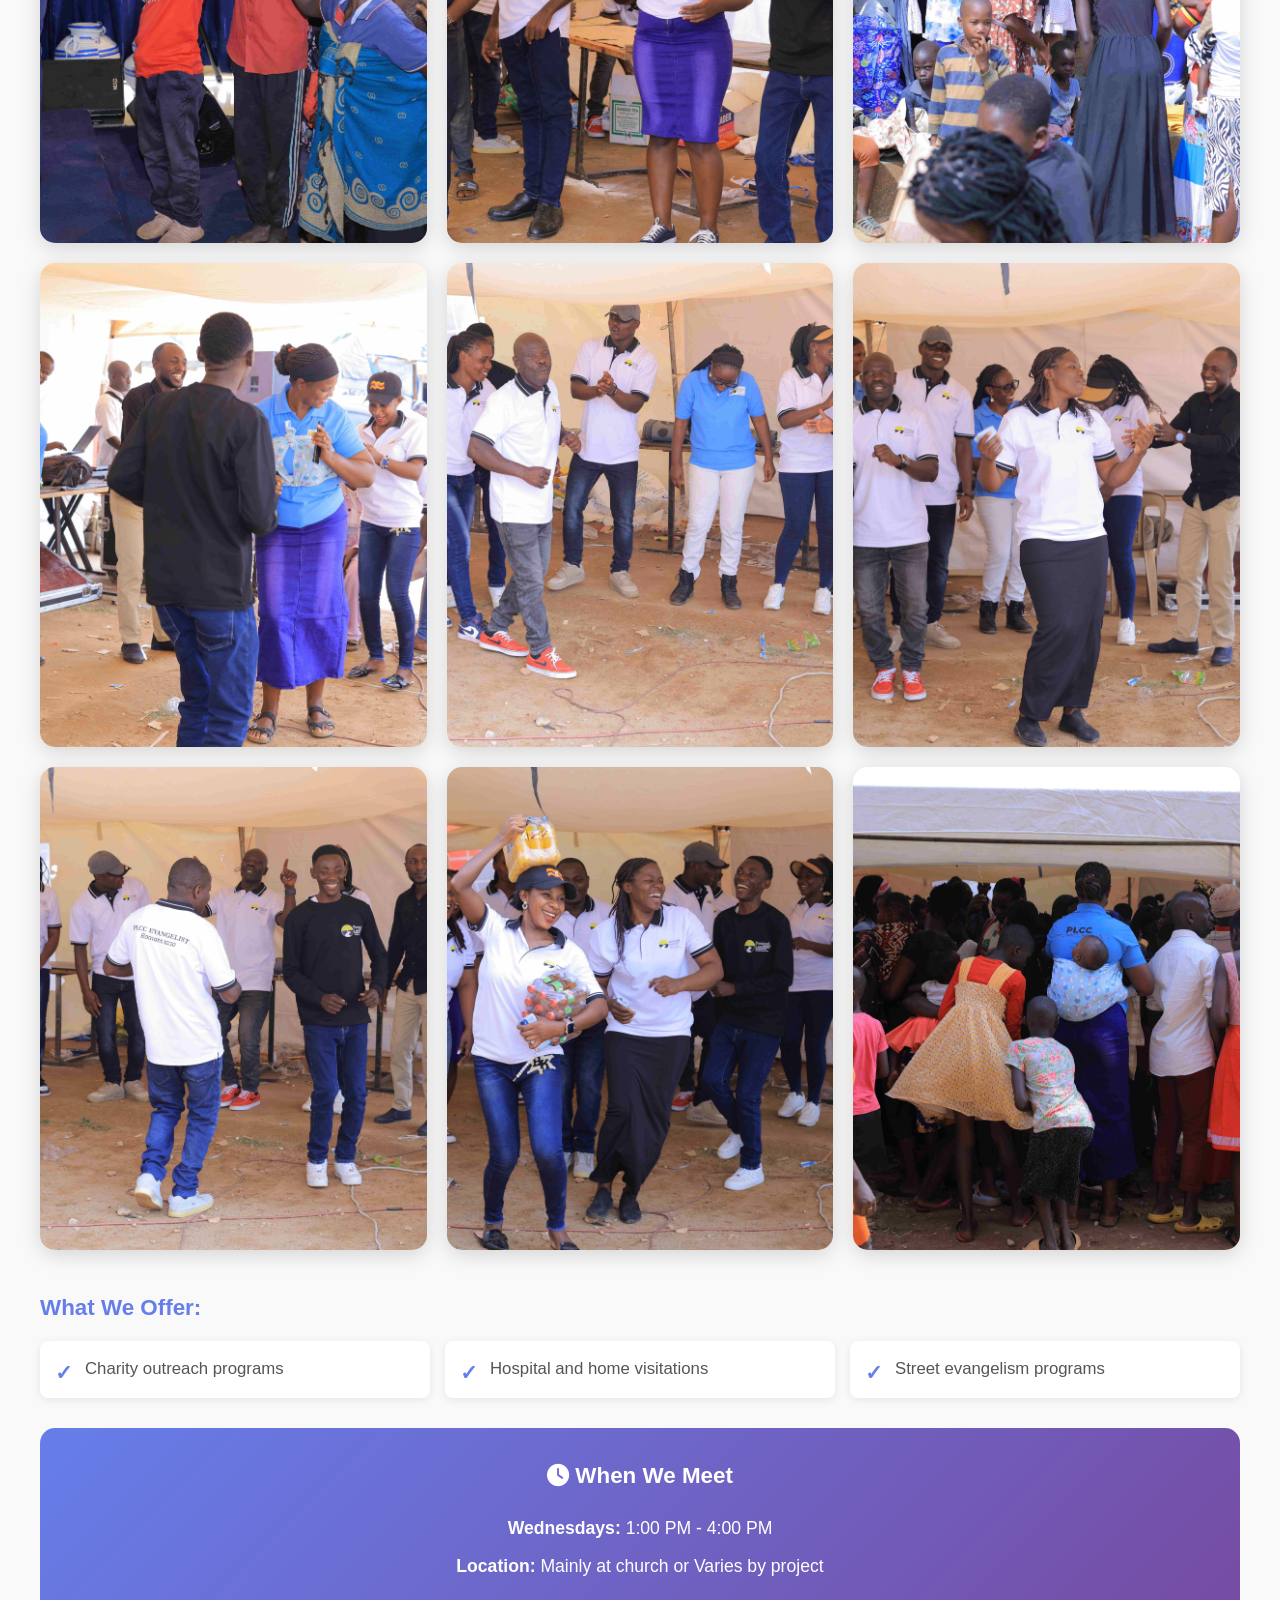
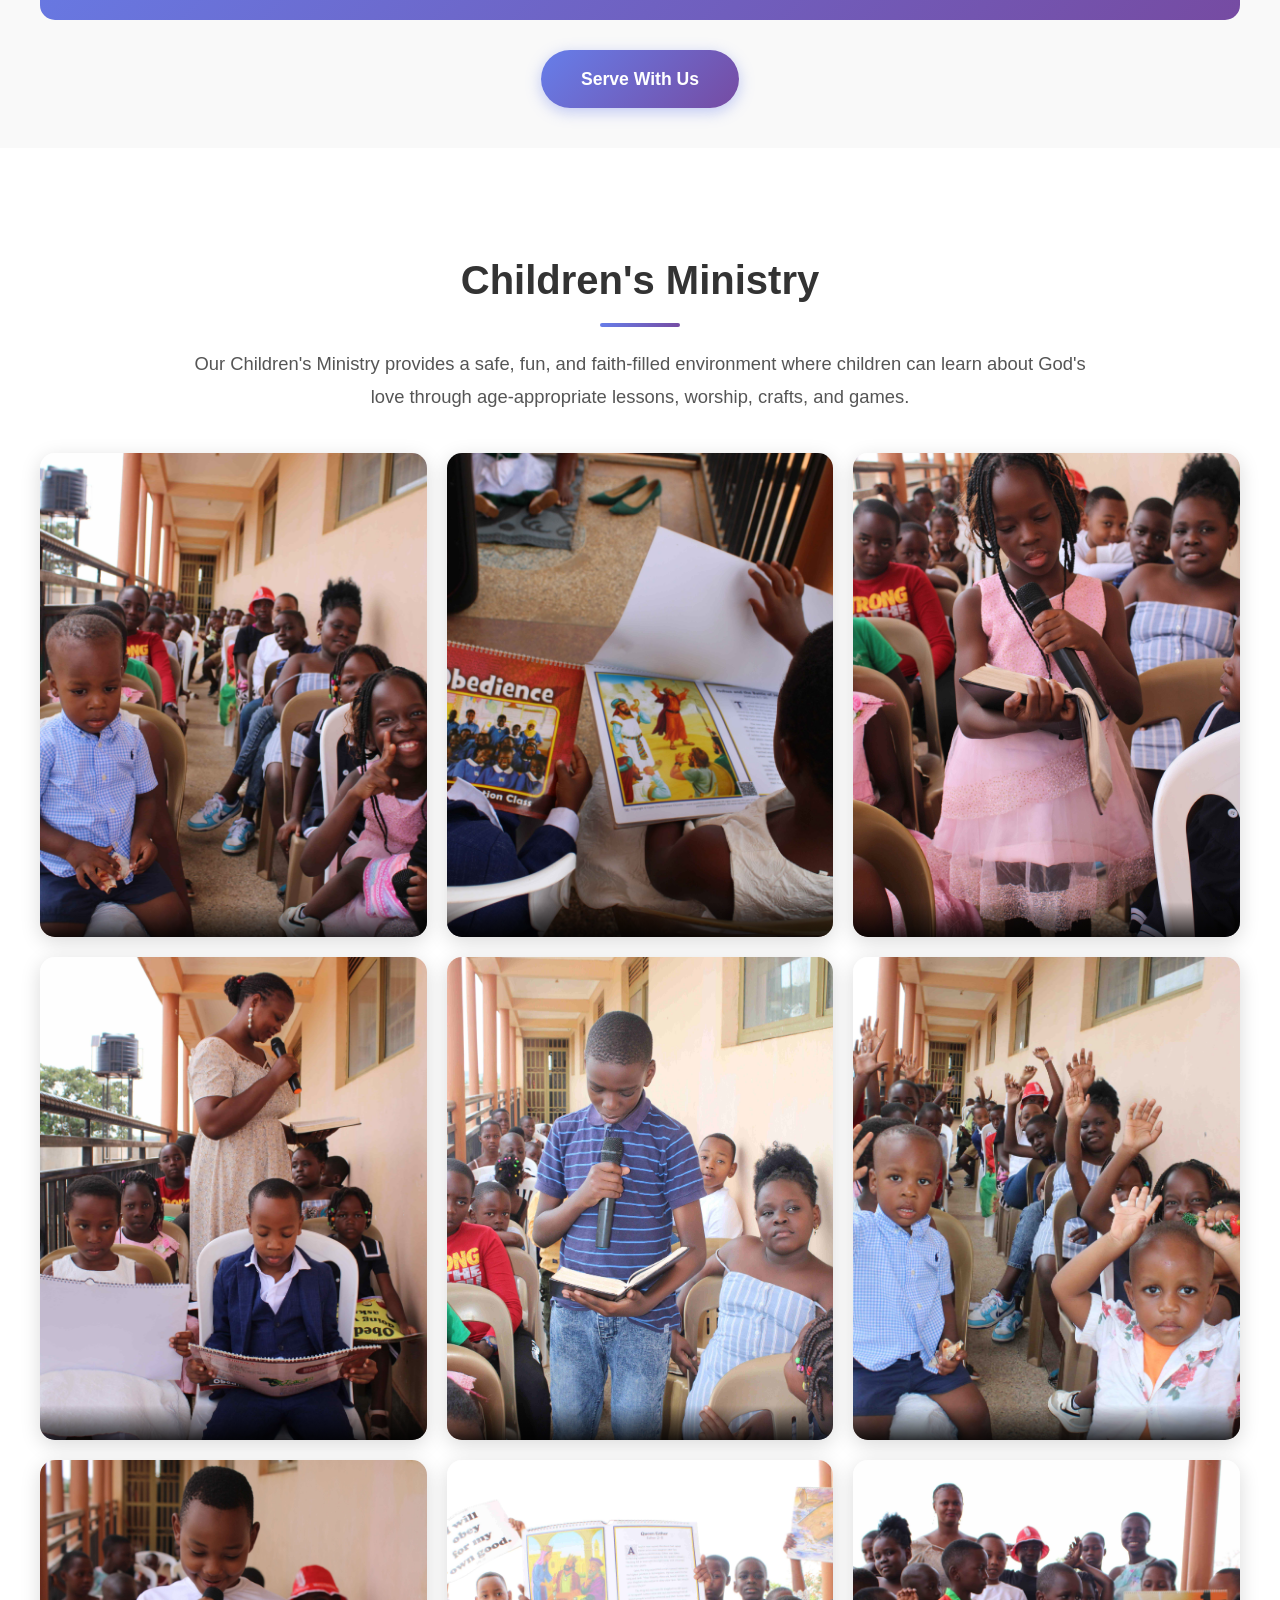
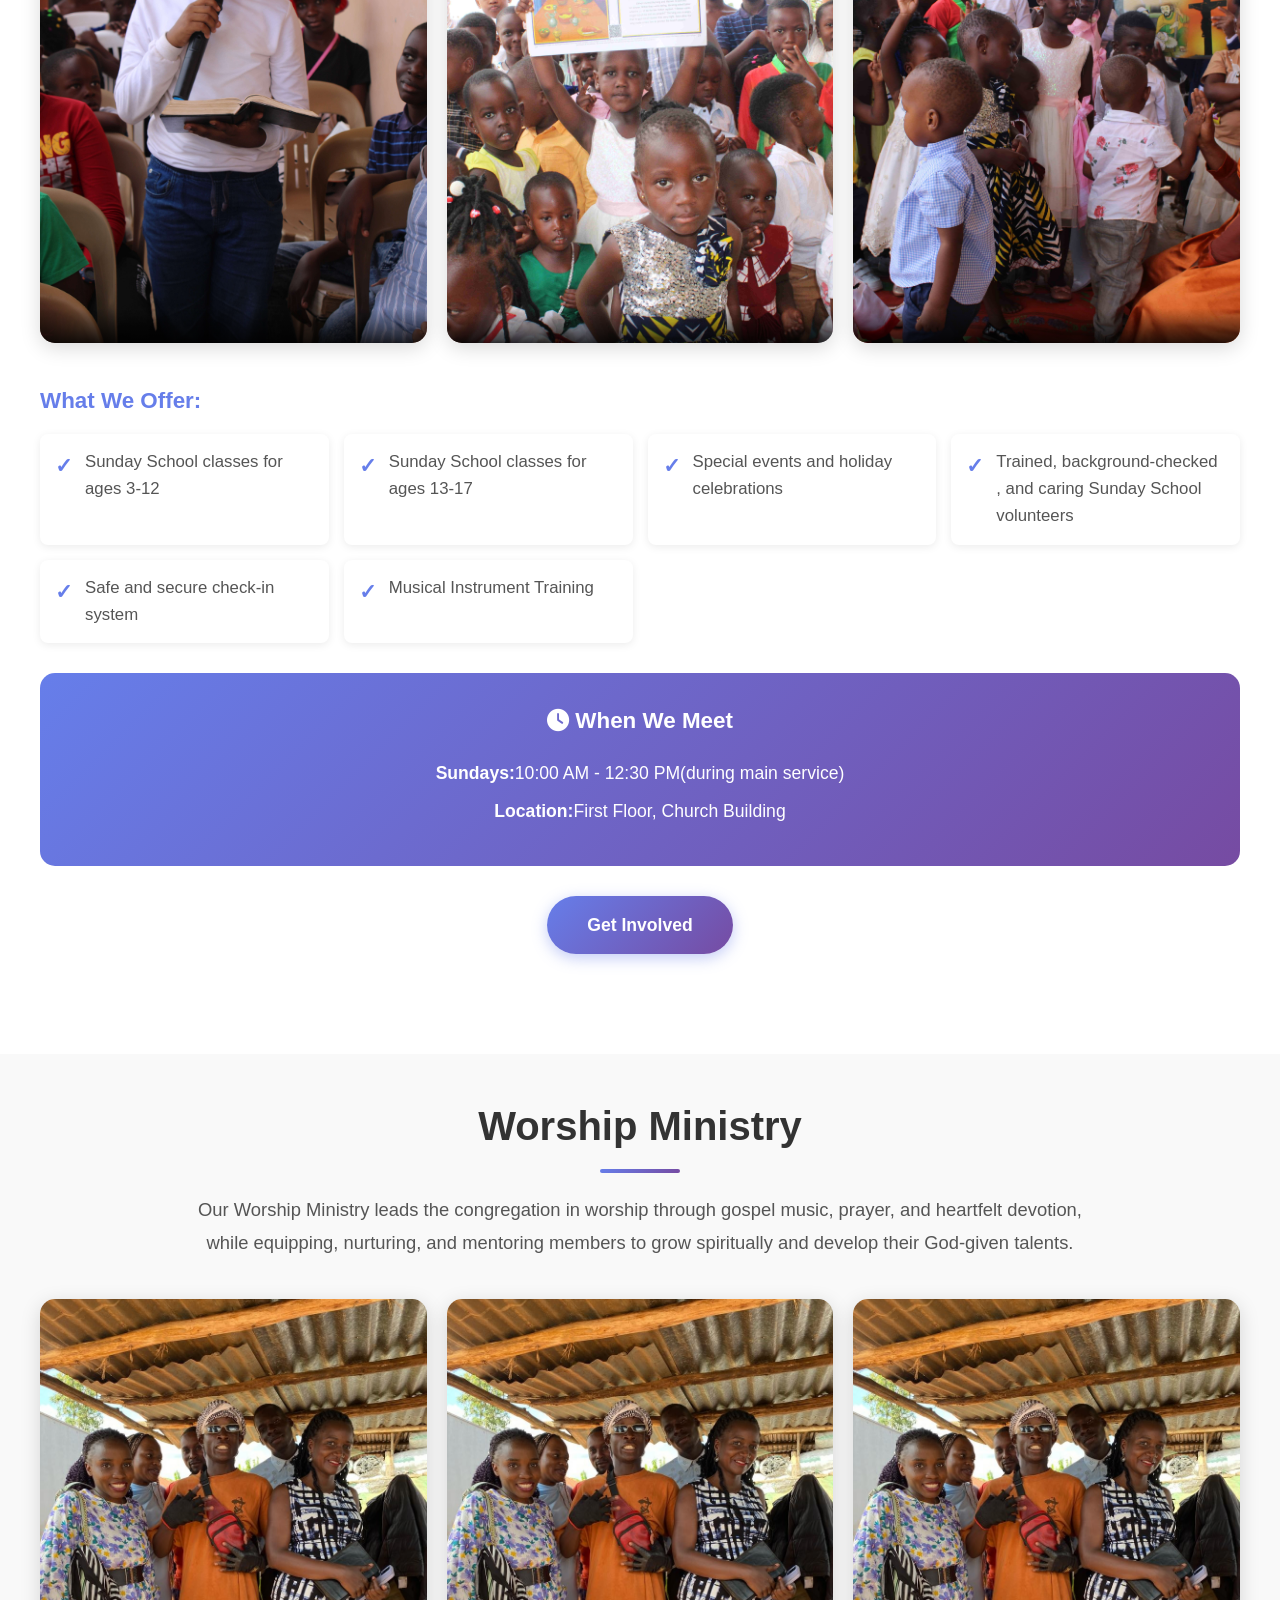
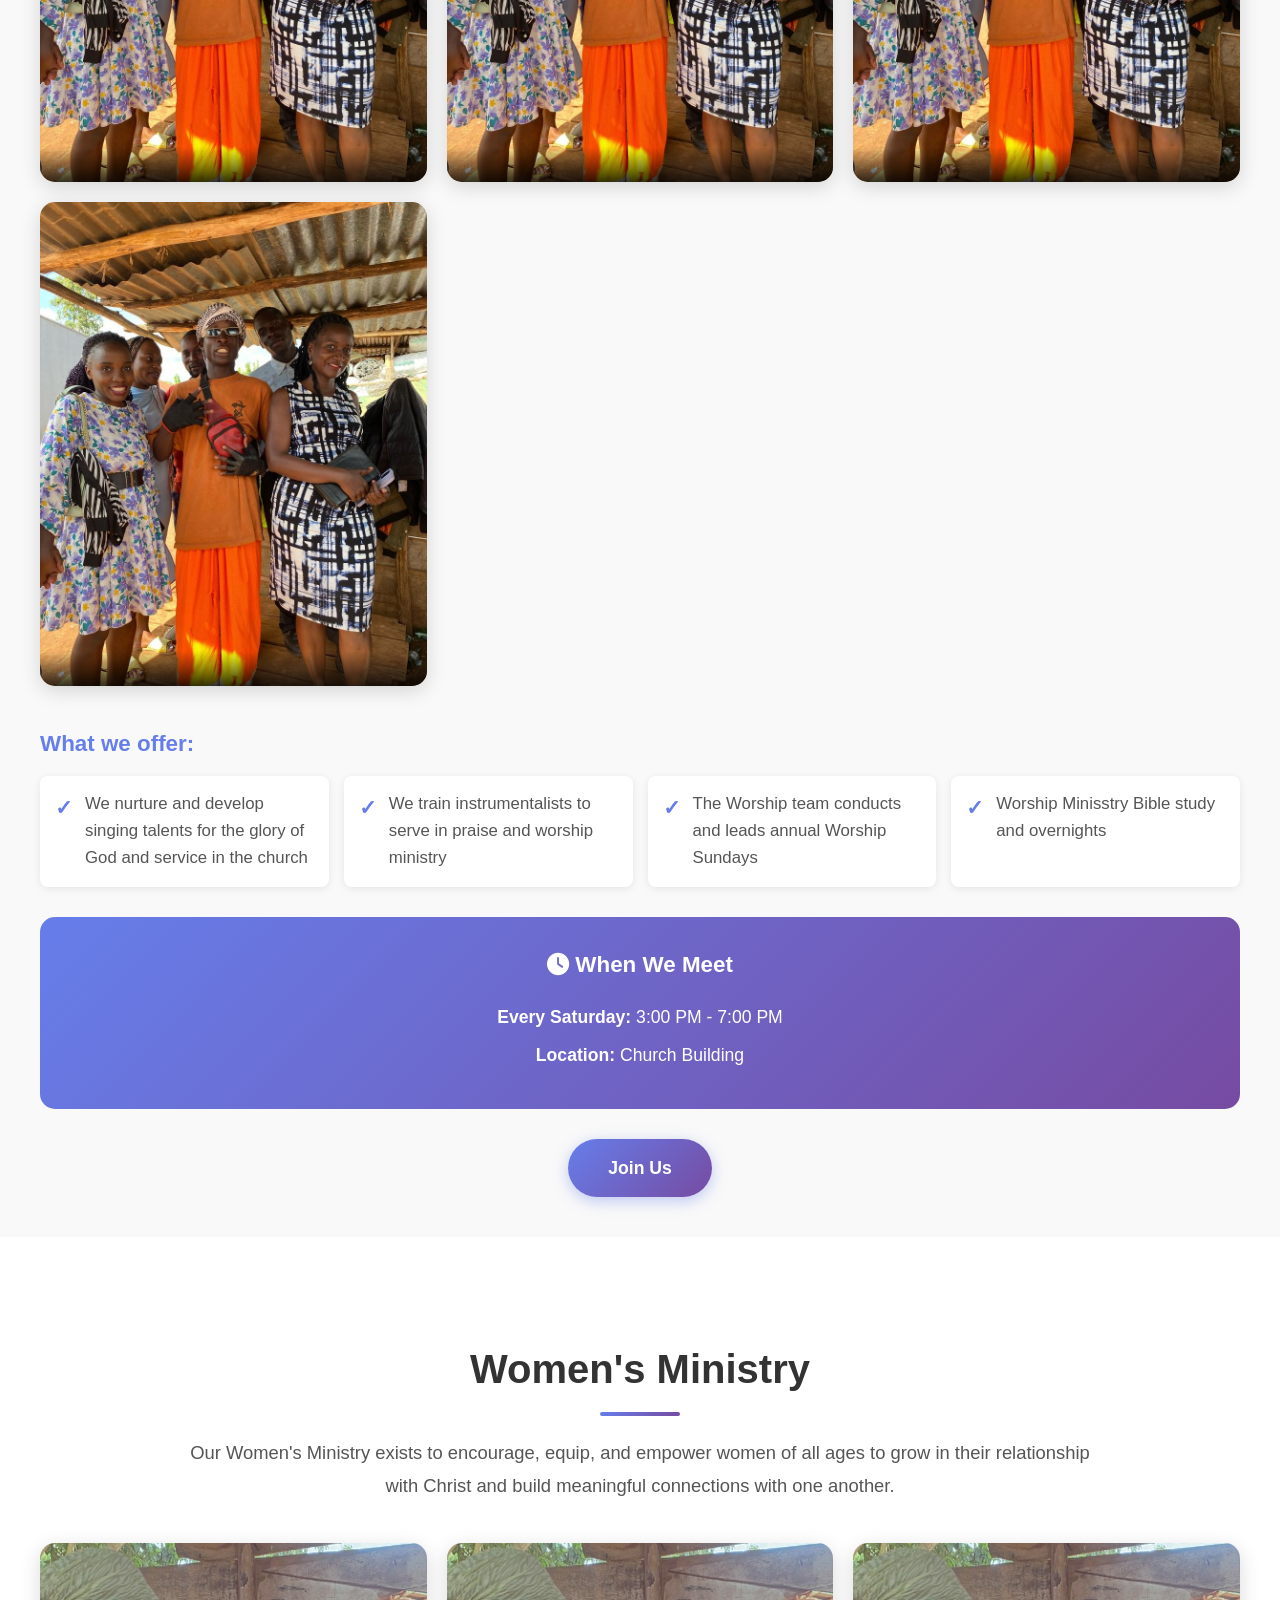
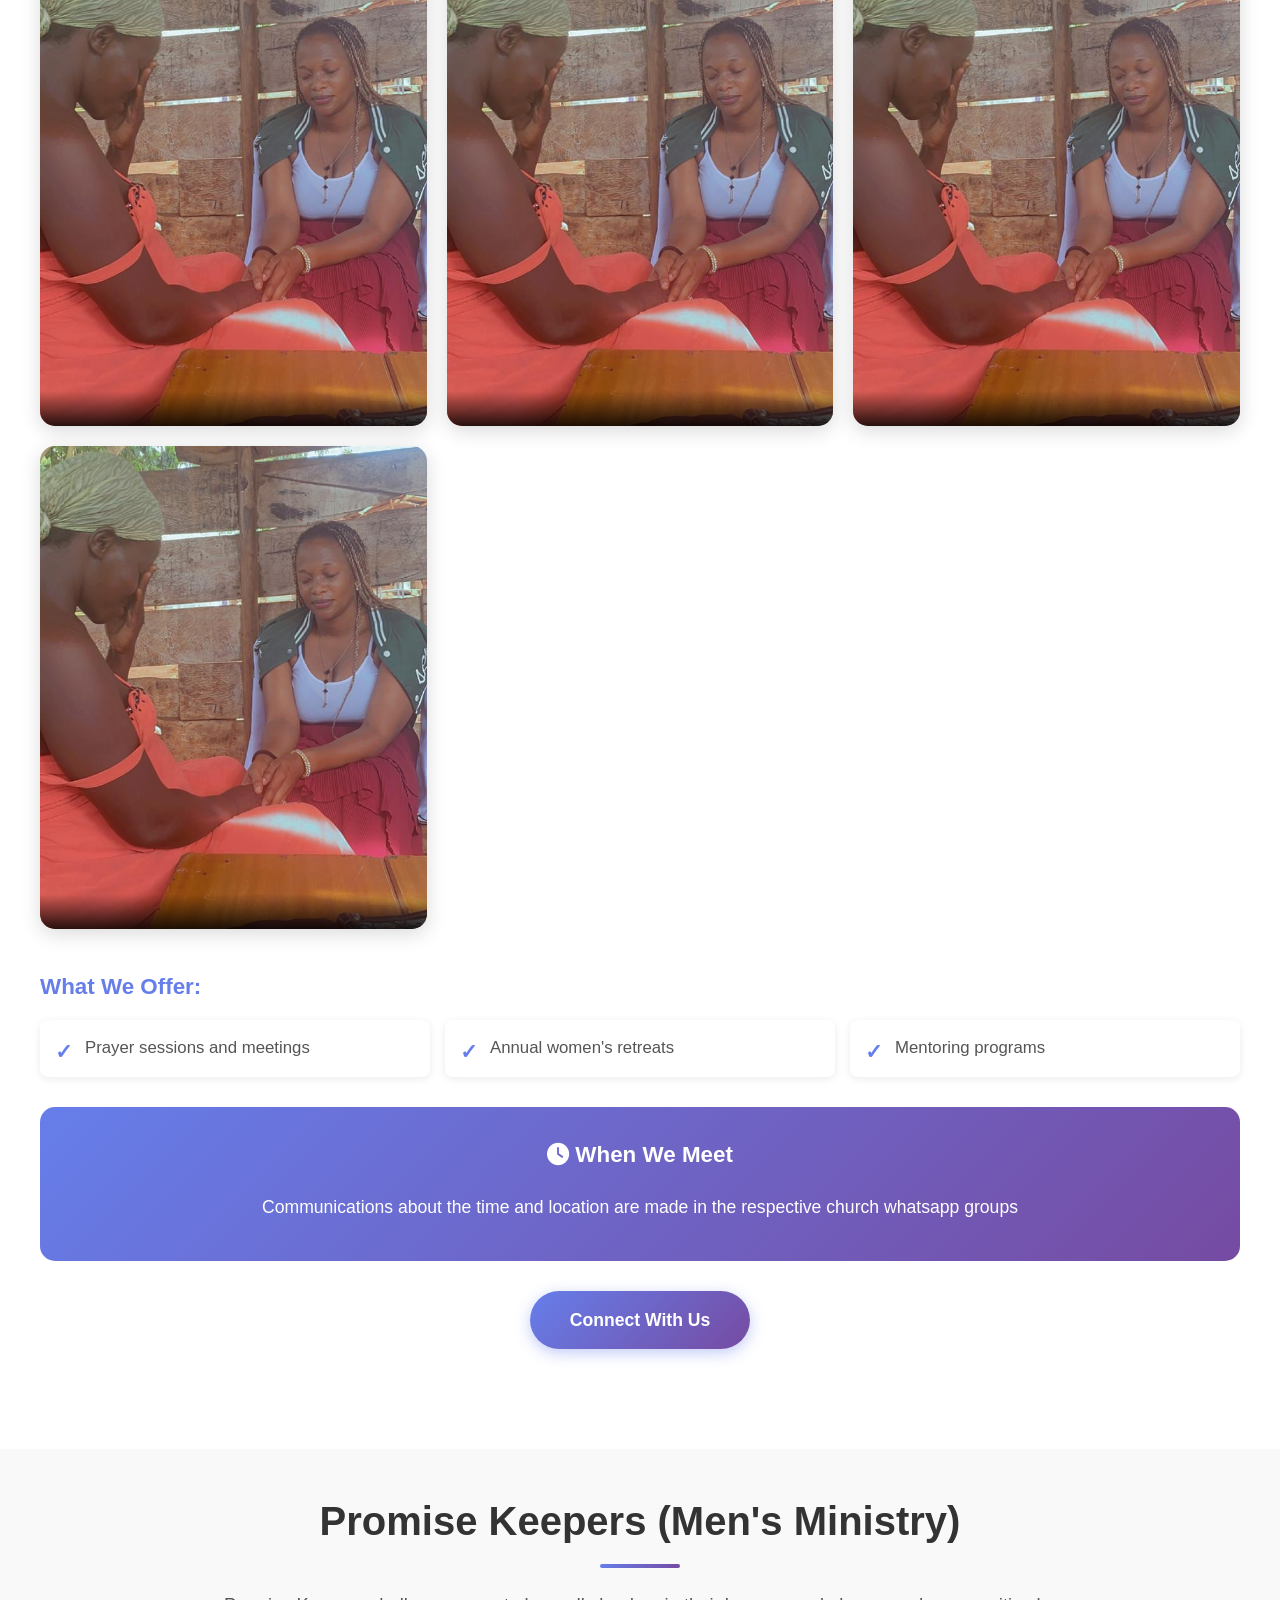
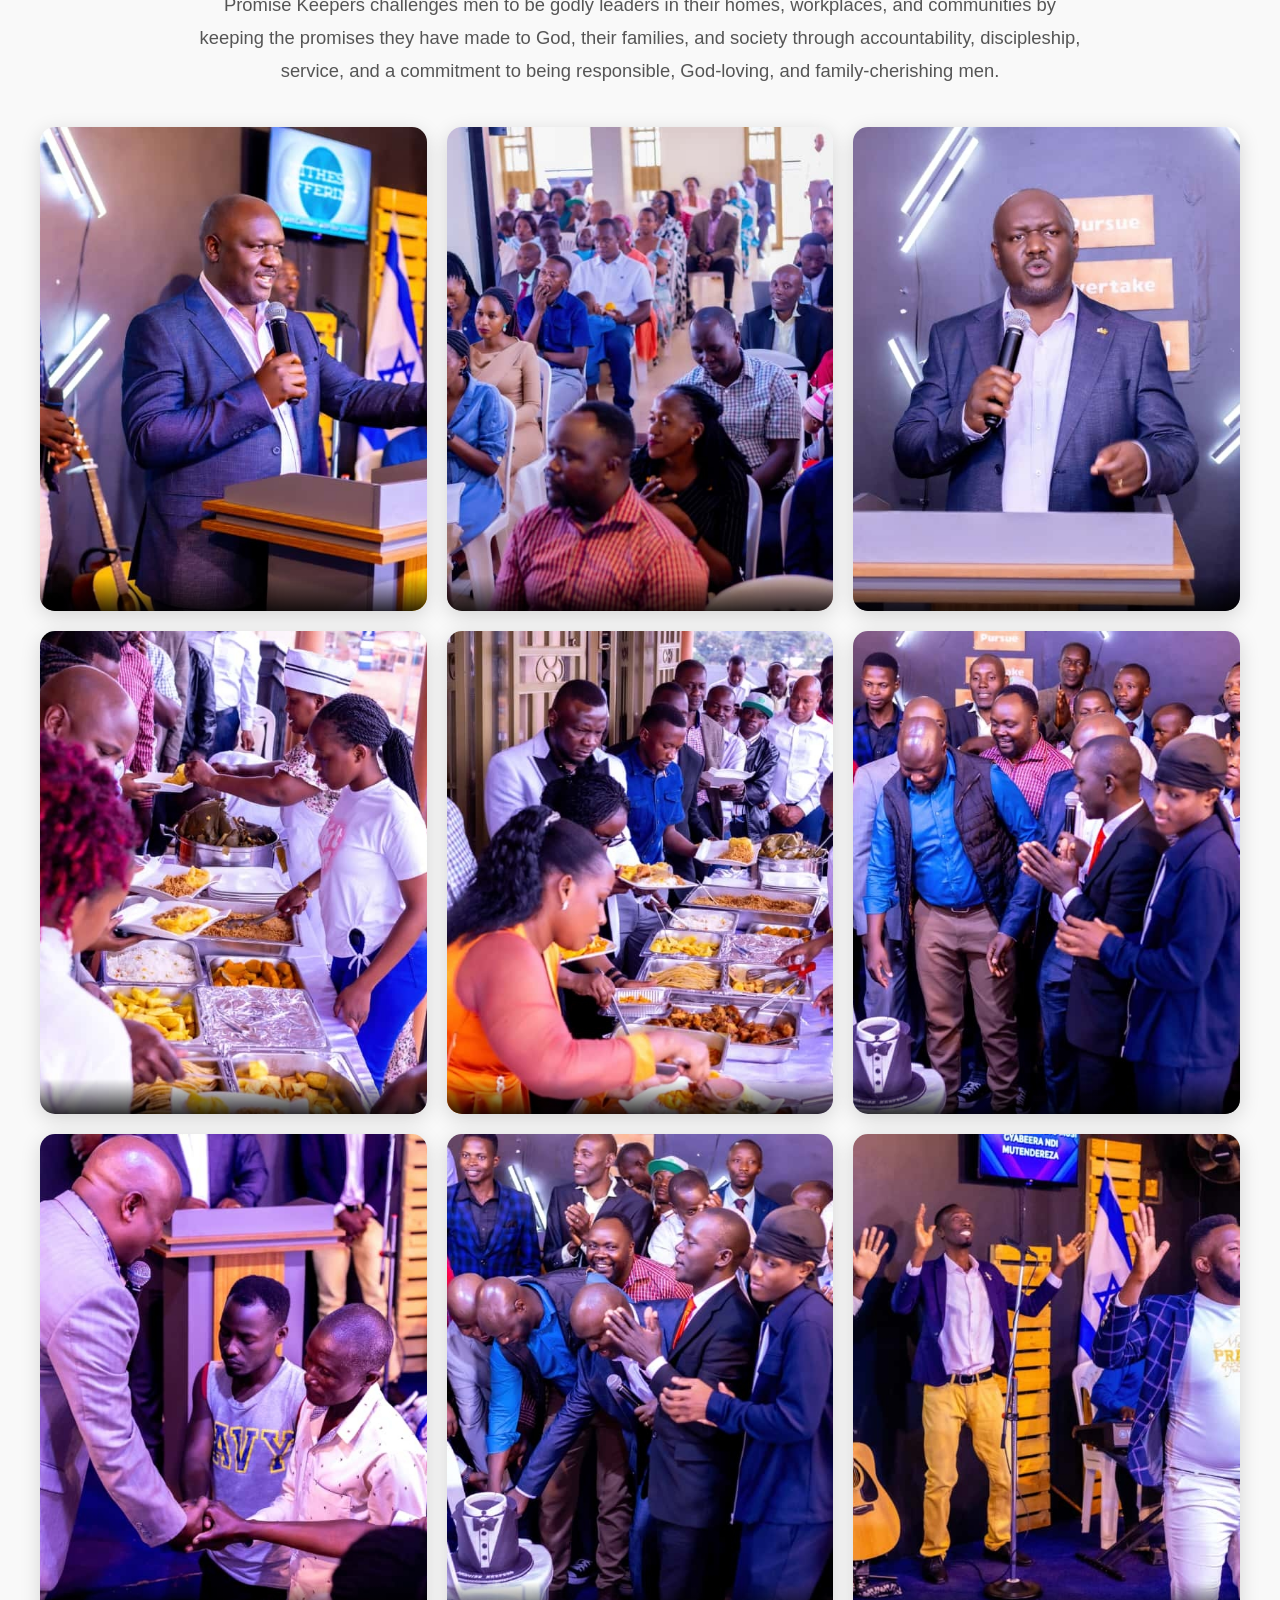
<file: Learnmore.html>
</html>
<!DOCTYPE html>
<html lang="en">

<head>
    <meta charset="UTF-8">
    <meta name="viewport" content="width=device-width, initial-scale=1.0, maximum-scale=1.0, user-scalable=no">
    <title>Learn More - Promised Land Christian Center</title>
    <link rel="stylesheet" href="style.css">
    <link rel="stylesheet" href="https://cdnjs.cloudflare.com/ajax/libs/font-awesome/6.0.0/css/all.min.css">
    <style>
        .ministry-detail-section {
            margin: 60px 0;
            padding: 40px 20px;
        }

        .ministry-detail-section:nth-child(even) {
            background: #f9f9f9;
        }

        .ministry-detail-container {
            max-width: 1200px;
            margin: 0 auto;
        }

        .ministry-content {
            margin-bottom: 40px;
        }

        .ministry-content h2 {
            font-size: 2.5rem;
            color: #333;
            margin-bottom: 20px;
            position: relative;
            padding-bottom: 15px;
            text-align: center;
        }

        .ministry-content h2::after {
            content: '';
            position: absolute;
            bottom: 0;
            left: 50%;
            transform: translateX(-50%);
            width: 80px;
            height: 4px;
            background: linear-gradient(135deg, #667eea 0%, #764ba2 100%);
            border-radius: 2px;
        }

        .ministry-content>p {
            font-size: 1.15rem;
            line-height: 1.8;
            color: #555;
            margin-bottom: 30px;
            text-align: center;
            max-width: 900px;
            margin-left: auto;
            margin-right: auto;
        }

        /* Four Images Grid */
        .ministry-images-grid {
            display: grid;
            grid-template-columns: repeat(3, 1fr);
            gap: 20px;
            margin: 40px 0;
        }

        .ministry-image-item {
            position: relative;
            overflow: hidden;
            border-radius: 15px;
            box-shadow: 0 5px 20px rgba(0, 0, 0, 0.15);
            transition: transform 0.3s ease;
        }

        .ministry-image-item:hover {
            transform: translateY(-5px);
            box-shadow: 0 8px 25px rgba(0, 0, 0, 0.25);
        }

        .ministry-image-item img {
            width: 100%;
            aspect-ratio: 4 / 5;
            object-fit: cover;
            display: block;
        }

        .ministry-image-item .image-caption {
            position: absolute;
            bottom: 0;
            left: 0;
            right: 0;
            background: linear-gradient(to top, rgba(0, 0, 0, 0.8), transparent);
            color: white;
            padding: 20px 15px 15px;
            font-size: 1rem;
            font-weight: 600;
        }

        .ministry-info {
            margin-top: 40px;
        }

        .ministry-info h3 {
            color: #667eea;
            font-size: 1.4rem;
            margin-top: 30px;
            margin-bottom: 15px;
        }

        .ministry-info ul {
            list-style: none;
            padding: 0;
            margin: 15px 0;
            display: grid;
            grid-template-columns: repeat(auto-fit, minmax(280px, 1fr));
            gap: 15px;
        }

        .ministry-info ul li {
            padding: 12px 0 12px 35px;
            position: relative;
            font-size: 1.05rem;
            color: #555;
            background: white;
            border-radius: 8px;
            box-shadow: 0 2px 8px rgba(0, 0, 0, 0.08);
            padding: 15px 15px 15px 45px;
        }

        .ministry-info ul li::before {
            content: '✓';
            position: absolute;
            left: 15px;
            color: #667eea;
            font-weight: bold;
            font-size: 1.3rem;
        }

        .ministry-schedule {
            background: linear-gradient(135deg, #667eea 0%, #764ba2 100%);
            color: white;
            padding: 30px;
            border-radius: 15px;
            margin-top: 30px;
            text-align: center;
        }

        .ministry-schedule h4 {
            margin-bottom: 20px;
            font-size: 1.4rem;
        }

        .ministry-schedule p {
            color: white;
            margin: 10px 0;
            font-size: 1.1rem;
        }

        .ministry-schedule strong {
            font-weight: 700;
        }

        .contact-ministry-btn {
            display: inline-block;
            background: linear-gradient(135deg, #667eea 0%, #764ba2 100%);
            color: white;
            padding: 15px 40px;
            border-radius: 30px;
            text-decoration: none;
            font-weight: 600;
            margin-top: 30px;
            transition: all 0.3s ease;
            box-shadow: 0 4px 15px rgba(102, 126, 234, 0.4);
            font-size: 1.1rem;
        }

        .contact-ministry-btn:hover {
            transform: translateY(-2px);
            box-shadow: 0 6px 20px rgba(102, 126, 234, 0.6);
        }

        .btn-center {
            text-align: center;
        }

        @media (max-width: 768px) {
            .ministry-images-grid {
                grid-template-columns: 1fr;
            }

            .ministry-content h2 {
                font-size: 2rem;
            }

            .ministry-info ul {
                grid-template-columns: 1fr;
            }
        }
    </style>
</head>

<body>

    <header>
        <button class="mobile-menu-btn">☰</button>

        <nav class="desktop-nav">
            <div class="logo"><a href="index.html">
                    <img src="images/newlogo.png" alt="PLCCC Logo" class="logo" style="height: 8ch;">
                </a>
            </div>
            <ul>
                <li><a href="index.html">Home</a></li>
                <li><a href="about.html">About</a></li>
                <li><a href="services.html">Services</a></li>
                <li><a href="sermon.html">Sermons</a></li>
                <li><a href="events.html">Events</a></li>
                <li><a href="Learnmore.html">Learn More</a></li>
                <li><a href="new-here.html">New Here</a></li>
                <li><a href="give.html">Give</a></li>
                <li><a href="contact.html">Contact</a></li>
            </ul>
        </nav>
    </header>

    <div class="mobile-nav-overlay"></div>
    <nav class="mobile-nav">
        <ul>
            <li><a href="index.html">Home</a></li>
            <li><a href="about.html">About</a></li>
            <li><a href="services.html">Services</a></li>
            <li><a href="sermon.html">Sermons</a></li>
            <li><a href="events.html">Events</a></li>
            <li><a href="Learnmore.html">Learn More</a></li>
            <li><a href="new-here.html">New Here</a></li>
            <li><a href="give.html">Give</a></li>
            <li><a href="contact.html">Contact</a></li>
        </ul>
    </nav>
    <main>
        <section class="page-header">
            <h1>Our Ministries</h1>
            <p>Discover opportunities to serve, grow, and connect at Promised Land Christian Center</p>
        </section>
        <!-- Outreach Ministry Section -->
        <section class="ministry-detail-section" id="outreach-ministry">
            <div class="ministry-detail-container">
                <div class="ministry-content">
                    <h2>Evangelism and Outreach</h2>
                    <p>Through evangelism, we proclaim the Gospel of Jesus Christ and share His message of hope and
                        salvation with our community and beyond. Our Outreach Ministry extends God's love beyond our
                        church walls by serving those in need, demonstrating Christ's compassion through practical acts
                        of service, and supporting missions around the world.
                    </p>
                </div>

                <div class="ministry-images-grid">
                    <div class="ministry-image-item">
                        <img src="images/give1.JPG" alt="Food Pantry">
                    </div>
                    <div class="ministry-image-item">
                        <img src="images/give2.JPG" alt="Street Ministry">
                    </div>
                    <div class="ministry-image-item">
                        <img src="images/give3.JPG" alt="Prison Ministry">
                        <div class="image-caption"></div>
                    </div>
                    <div class="ministry-image-item">
                        <img src="images/give4.JPG" alt="Missions">
                    </div>
                    <div class="ministry-image-item">
                        <img src="images/give5.JPG" alt="Missions">
                    </div>
                    <div class="ministry-image-item">
                        <img src="images/give6.JPG" alt="Missions">
                    </div>
                    <div class="ministry-image-item">
                        <img src="images/give7.JPG" alt="Missions">
                    </div>
                    <div class="ministry-image-item">
                        <img src="images/give8.JPG" alt="Missions">
                    </div>
                    <div class="ministry-image-item">
                        <img src="images/give 9.JPG" alt="Missions">
                    </div>
                    <div class="ministry-image-item">
                        <img src="images/give10.JPG" alt="Missions">
                    </div>
                    <div class="ministry-image-item">
                        <img src="images/give11.JPG" alt="Missions">
                    </div>
                    <div class="ministry-image-item">
                        <img src="images/give13.JPG" alt="Missions">
                    </div>
                    <div class="ministry-image-item">
                        <img src="images/give14.JPG" alt="Missions">
                    </div>
                    <div class="ministry-image-item">
                        <img src="images/give44 (1).jpg" alt="Missions">
                    </div>
                    <div class="ministry-image-item">
                        <img src="images/give15.JPG" alt="Missions">
                    </div>
                    <div class="ministry-image-item">
                        <img src="images/give16.JPG" alt="Missions">
                    </div>
                    <div class="ministry-image-item">
                        <img src="images/give17.JPG" alt="Missions">
                    </div>
                    <div class="ministry-image-item">
                        <img src="images/give18.JPG" alt="Missions">
                    </div>
                    <div class="ministry-image-item">
                        <img src="images/give19.JPG" alt="Missions">
                    </div>
                    <div class="ministry-image-item">
                        <img src="images/give20.JPG" alt="Missions">
                    </div>
                    <div class="ministry-image-item">
                        <img src="images/give21.JPG" alt="Missions">
                    </div>
                    <div class="ministry-image-item">
                        <img src="images/giveimage.JPG" alt="Missions">
                    </div>
                    <div class="ministry-image-item">
                        <img src="images/give23.JPG" alt="Missions">
                    </div>
                    <div class="ministry-image-item">
                        <img src="images/give24.JPG" alt="Missions">
                    </div>
                    <div class="ministry-image-item">
                        <img src="images/give45 (2).jpg" alt="Missions">
                    </div>
                    <div class="ministry-image-item">
                        <img src="images/give25.JPG" alt="Missions">
                    </div>
                    <div class="ministry-image-item">
                        <img src="images/give26.JPG" alt="Missions">
                    </div>
                    <div class="ministry-image-item">
                        <img src="images/give27.JPG" alt="Missions">
                    </div>
                    <div class="ministry-image-item">
                        <img src="images/give28.JPG" alt="Missions">
                    </div>
                    <div class="ministry-image-item">
                        <img src="images/give29.JPG" alt="Missions">
                    </div>
                    <div class="ministry-image-item">
                        <img src="images/give30.JPG" alt="Missions">
                    </div>
                    <div class="ministry-image-item">
                        <img src="images/give31.JPG" alt="Missions">
                    </div>
                    <div class="ministry-image-item">
                        <img src="images/give32.JPG" alt="Missions">
                    </div>
                    <div class="ministry-image-item">
                        <img src="images/give33.JPG" alt="Missions">
                    </div>
                    <div class="ministry-image-item">
                        <img src="images/give34.JPG" alt="Missions">
                    </div>
                    <div class="ministry-image-item">
                        <img src="images/give35.JPG" alt="Missions">
                    </div>
                    <div class="ministry-image-item">
                        <img src="images/give36.JPG" alt="Missions">
                    </div>
                    <div class="ministry-image-item">
                        <img src="images/give37.JPG" alt="Missions">
                    </div>
                    <div class="ministry-image-item">
                        <img src="images/give38.JPG" alt="Missions">
                    </div>
                    <div class="ministry-image-item">
                        <img src="images/give39.JPG" alt="Missions">
                    </div>
                    <div class="ministry-image-item">
                        <img src="images/give40.JPG" alt="Missions">
                    </div>
                    <div class="ministry-image-item">
                        <img src="images/give41.JPG" alt="Missions">
                    </div>
                </div>

                <div class="ministry-info">
                    <h3>What We Offer:</h3>
                    <ul>
                        <li>Charity outreach programs</li>
                        <li>Hospital and home visitations</li>
                        <li>Street evangelism programs</li>
                    </ul>

                    <div class="ministry-schedule">
                        <h4><i class="fas fa-clock"></i> When We Meet</h4>
                        <p><strong>Wednesdays:</strong> 1:00 PM - 4:00 PM</p>
                        <p><strong>Location:</strong> Mainly at church or Varies by project</p>
                    </div>
                    <div class="btn-center">
                        <a href="contact.html" class="contact-ministry-btn">Serve With Us</a>
                    </div>
                </div>
            </div>
        </section>
        <!-- Children's Ministry Section -->
        <section class="ministry-detail-section" id="childrens-ministry">
            <div class="ministry-detail-container">
                <div class="ministry-content">
                    <h2>Children's Ministry</h2>
                    <p>Our Children's Ministry provides a safe, fun, and faith-filled environment where children
                        can learn about God's love through age-appropriate lessons, worship, crafts, and games.</p>
                </div>

                <div class="ministry-images-grid">
                    <div class="ministry-image-item">
                        <img src="images/81.jpg" alt="Sunday School Class">
                        <div class="image-caption"></div>
                    </div>
                    <div class="ministry-image-item">
                        <img src="images/82.jpg" alt="VBS Activities">
                        <div class="image-caption"></div>
                    </div>
                    <div class="ministry-image-item">
                        <img src="images/83.jpg" alt="Worship Time">
                        <div class="image-caption"></div>
                    </div>
                    <div class="ministry-image-item">
                        <img src="images/84.jpg" alt="Special Events">
                        <div class="image-caption"></div>
                    </div>
                    <div class="ministry-image-item">
                        <img src="images/85.jpg" alt="Special Events">
                        <div class="image-caption"></div>
                    </div>
                    <div class="ministry-image-item">
                        <img src="images/86.jpg" alt="Special Events">
                        <div class="image-caption"></div>
                    </div>
                    <div class="ministry-image-item">
                        <img src="images/87.jpg" alt="Special Events">
                        <div class="image-caption"></div>
                    </div>
                    <div class="ministry-image-item">
                        <img src="images/88.jpg" alt="Special Events">
                        <div class="image-caption"></div>
                    </div>
                    <div class="ministry-image-item">
                        <img src="images/80.jpg" alt="Special Events">
                        <div class="image-caption"> </div>
                    </div>
                </div>

                <div class="ministry-info">
                    <h3>What We Offer:</h3>
                    <ul>
                        <li>Sunday School classes for ages 3-12</li>
                        <li>Sunday School classes for ages 13-17</li>
                        <li>Special events and holiday celebrations</li>
                        <li>Trained, background-checked , and caring Sunday School volunteers</li>
                        <li>Safe and secure check-in system</li>
                        <li>Musical Instrument Training</li>
                    </ul>

                    <div class="ministry-schedule">
                        <h4><i class="fas fa-clock"></i> When We Meet</h4>
                        <p><strong>Sundays:</strong>10:00 AM - 12:30 PM(during main service)</p>
                        <p><strong>Location:</strong>First Floor, Church Building </p>
                    </div>

                    <div class="btn-center">
                        <a href="contact.html" class="contact-ministry-btn">Get Involved</a>
                    </div>
                </div>
            </div>
        </section>

        <!-- Youth Ministry Section -->
        <section class="ministry-detail-section" id="youth-ministry">
            <div class="ministry-detail-container">
                <div class="ministry-content">
                    <h2>Worship Ministry</h2>
                    <p>Our Worship Ministry leads the congregation in worship through gospel music, prayer, and
                        heartfelt devotion, while equipping, nurturing, and mentoring members to grow spiritually and
                        develop their God-given talents.
                    </p>
                </div>

                <div class="ministry-images-grid">
                    <div class="ministry-image-item">
                        <img src="images/youth.jpg" alt="Youth Worship">
                        <div class="image-caption"></div>
                    </div>
                    <div class="ministry-image-item">
                        <img src="images/youth.jpg" alt="Small Groups">
                        <div class="image-caption"></div>
                    </div>
                    <div class="ministry-image-item">
                        <img src="images/youth.jpg" alt="Mission Trips">
                        <div class="image-caption"></div>
                    </div>
                    <div class="ministry-image-item">
                        <img src="images/youth.jpg" alt="Youth Retreats">
                        <div class="image-caption"></div>
                    </div>
                </div>

                <div class="ministry-info">
                    <h3>What we offer:</h3>
                    <ul>
                        <li>We nurture and develop singing talents for the glory of God and service in the church</li>
                        <li>We train instrumentalists to serve in praise and worship ministry</li>
                        <li>The Worship team conducts and leads annual Worship Sundays</li>
                        <li>Worship Minisstry Bible study and overnights</li>
                    </ul>

                    <div class="ministry-schedule">
                        <h4><i class="fas fa-clock"></i> When We Meet</h4>
                        <p><strong>Every Saturday:</strong> 3:00 PM - 7:00 PM </p>
                        <p><strong>Location:</strong> Church Building</p>
                    </div>

                    <div class="btn-center">
                        <a href="contact.html" class="contact-ministry-btn">Join Us</a>
                    </div>
                </div>
            </div>
        </section>

        <!-- Women's Ministry Section -->
        <section class="ministry-detail-section" id="womens-ministry">
            <div class="ministry-detail-container">
                <div class="ministry-content">
                    <h2>Women's Ministry</h2>
                    <p>Our Women's Ministry exists to encourage, equip, and empower women of all ages to
                        grow in their
                        relationship with Christ and build meaningful connections with one another.</p>
                </div>

                <div class="ministry-images-grid">
                    <div class="ministry-image-item">
                        <img src="images/women.jpg" alt="Bible Study">
                        <div class="image-caption"></div>
                    </div>
                    <div class="ministry-image-item">
                        <img src="images/women.jpg" alt="Fellowship">
                        <div class="image-caption"></div>
                    </div>
                    <div class="ministry-image-item">
                        <img src="images/women.jpg" alt="Prayer Circles">
                        <div class="image-caption"></div>
                    </div>
                    <div class="ministry-image-item">
                        <img src="images/women.jpg" alt="Women's Retreat">
                        <div class="image-caption"></div>
                    </div>
                </div>

                <div class="ministry-info">
                    <h3>What We Offer:</h3>
                    <ul>
                        <li>Prayer sessions and meetings</li>
                        <li>Annual women's retreats</li>
                        <li>Mentoring programs</li>
                    </ul>

                    <div class="ministry-schedule">
                        <h4><i class="fas fa-clock"></i> When We Meet</h4>
                        <p><strong></strong>Communications about the time and location are made in the
                            respective church
                            whatsapp
                            groups</p>
                    </div>

                    <div class="btn-center">
                        <a href="contact.html" class="contact-ministry-btn">Connect With Us</a>
                    </div>
                </div>
            </div>
        </section>

        <!-- Men's Ministry Section -->
        <section class="ministry-detail-section" id="mens-ministry">
            <div class="ministry-detail-container">
                <div class="ministry-content">
                    <h2>Promise Keepers (Men's Ministry)</h2>
                    <p>Promise Keepers challenges men to be godly leaders in their homes, workplaces, and communities by
                        keeping the promises they have made to God, their families, and society through accountability,
                        discipleship, service, and a commitment to being responsible, God-loving, and family-cherishing
                        men.</p>
                </div>

                <div class="ministry-images-grid">
                    <div class="ministry-image-item">
                        <img src="images/a.jpg" alt="Men's Breakfast">
                        <div class="image-caption"></div>
                    </div>
                    <div class="ministry-image-item">
                        <img src="images/f.jpg" alt="Men's Conference">
                        <div class="image-caption"></div>
                    </div>
                    <div class="ministry-image-item">
                        <img src="images/b.jpg" alt="Men's Conference">
                        <div class="image-caption"></div>
                    </div>
                    <div class="ministry-image-item">
                        <img src="images/g.jpg" alt="Men's Conference">
                        <div class="image-caption"></div>
                    </div>
                    <div class="ministry-image-item">
                        <img src="images/h.jpg" alt="Men's Conference">
                        <div class="image-caption"></div>
                    </div>
                    <div class="ministry-image-item">
                        <img src="images/i.jpg" alt="Men's Conference">
                        <div class="image-caption"></div>
                    </div>
                    <div class="ministry-image-item">
                        <img src="images/j.jpg" alt="Men's Conference">
                        <div class="image-caption"></div>
                    </div>
                    <div class="ministry-image-item">
                        <img src="images/kit.jpg" alt="Men's Conference">
                        <div class="image-caption"></div>
                    </div>

                    <div class="ministry-image-item">
                        <img src="images/m.jpg" alt="Men's Conference">
                        <div class="image-caption"></div>
                    </div>
                </div>
                <div class="ministry-info">
                    <h3>What We Offer:</h3>
                    <ul>
                        <li>Service projects and community outreach</li>
                        <li>Men's conferences and retreats</li>
                        <li>Sports and recreational activities</li>
                        <li>Marriage enrichment sessions</li>
                    </ul>

                    <div class="ministry-schedule">
                        <h4><i class="fas fa-clock"></i> When We Meet</h4>
                        <p><strong>
                                Communications about the time and location are made in the respective church
                                whatsapp group</p>
                    </div>

                    <div class="btn-center">
                        <a href="contact.html" class="contact-ministry-btn">Join Us</a>
                    </div>
                </div>
            </div>
        </section>

        <!-- Baptism Ministry Section -->
        <section class="ministry-detail-section" id="baptism-ministry">
            <div class="ministry-detail-container">
                <div class="ministry-content">
                    <h2>Baptism and Dedication</h2>
                    <p>Celebrate your faith through baptism and commit your children to God’s care through our
                        dedication services</p>
                </div>

                <div class="ministry-images-grid">
                    <div class="ministry-image-item">
                        <img src="images/103.jpg" alt="Bible Study">
                        <div class="image-caption"></div>
                    </div>
                    <div class="ministry-image-item">
                        <img src="images/92.jpg" alt="Fellowship Lunch">
                        <div class="image-caption"></div>
                    </div>
                    <div class="ministry-image-item">
                        <img src="images/94.jpg" alt="Trips">
                        <div class="image-caption"></div>
                    </div>
                    <div class="ministry-image-item">
                        <img src="images/95.jpg" alt="Special Celebrations">
                        <div class="image-caption"></div>
                    </div>
                    <div class="ministry-image-item">
                        <img src="images/96.jpg" alt="Special Celebrations">
                        <div class="image-caption"></div>
                    </div>
                    <div class="ministry-image-item">
                        <img src="images/97.jpg" alt="Special Celebrations">
                        <div class="image-caption"></div>
                    </div>
                    <div class="ministry-image-item">
                        <img src="images/98.jpg" alt="Special Celebrations">
                        <div class="image-caption"></div>
                    </div>
                    <div class="ministry-image-item">
                        <img src="images/99.jpg" alt="Special Celebrations">
                        <div class="image-caption"></div>
                    </div>
                    <div class="ministry-image-item">
                        <img src="images/100.jpg" alt="Special Celebrations">
                        <div class="image-caption"></div>
                    </div>
                    <div class="ministry-image-item">
                        <img src="images/101.jpg" alt="Special Celebrations">
                        <div class="image-caption"></div>
                    </div>
                    <div class="ministry-image-item">
                        <img src="images/102.jpg" alt="Special Celebrations">
                        <div class="image-caption"></div>
                    </div>
                    <div class="ministry-image-item">
                        <img src="images/91.jpg" alt="Special Celebrations">
                        <div class="image-caption"></div>
                    </div>
                    <div class="ministry-image-item">
                        <img src="images/105.jpg" alt="Special Celebrations">
                        <div class="image-caption"></div>
                    </div>
                    <div class="ministry-image-item">
                        <img src="images/106.jpg" alt="Special Celebrations">
                        <div class="image-caption"></div>
                    </div>
                    <div class="ministry-image-item">
                        <img src="images/107.jpg" alt="Special Celebrations">
                        <div class="image-caption"></div>
                    </div>
                    <div class="ministry-image-item">
                        <img src="images/108.jpg" alt="Special Celebrations">
                        <div class="image-caption"></div>
                    </div>
                    <div class="ministry-image-item">
                        <img src="images/109.jpg" alt="Special Celebrations">
                        <div class="image-caption"></div>
                    </div>
                    <div class="ministry-image-item">
                        <img src="images/110.jpg" alt="Special Celebrations">
                        <div class="image-caption"></div>
                    </div>
                    <div class="ministry-image-item">
                        <img src="images/111.jpg" alt="Special Celebrations">
                        <div class="image-caption"></div>
                    </div>
                    <div class="ministry-image-item">
                        <img src="images/112.jpg" alt="Special Celebrations">
                        <div class="image-caption"></div>
                    </div>
                    <div class="ministry-image-item">
                        <img src="images/93.png.JPG" alt="Special Celebrations">
                        <div class="image-caption"></div>
                    </div>
                </div>

                <div class="ministry-info">
                    <h3>What We Offer:</h3>
                    <ul>
                        <li>Baptism for both children and adults</li>
                        <li>Dedication for young children</li>

                    </ul>

                    <div class="ministry-schedule">
                        <h4><i class="fas fa-clock"></i> When We Meet</h4>
                        <p><strong>Communications about the time and location are made in the respective church
                                whatsapp group</strong> </p>
                    </div>

                    <div class="btn-center">
                        <a href="contact.html" class="contact-ministry-btn">Join Us</a>
                    </div>
                </div>
            </div>
        </section>
        <!-- Married's Ministry Section -->
        <section class="ministry-detail-section" id="married's-ministry">
            <div class="ministry-detail-container">
                <div class="ministry-content">
                    <h2>Married's Ministry</h2>
                    <p>Our Married Couples Ministry is dedicated to strengthening Christ-centered marriages through
                        prayer, fellowship, biblical teaching, and mutual support. We encourage couples to grow together
                        in faith, build strong families, and honor God through loving and committed relationships.
                    </p>
                </div>

                <div class="ministry-images-grid">
                    <div class="ministry-image-item">
                        <img src="images/women.jpg" alt="Bible Study">
                        <div class="image-caption"></div>
                    </div>
                    <div class="ministry-image-item">
                        <img src="images/women.jpg" alt="Fellowship">
                        <div class="image-caption"></div>
                    </div>
                    <div class="ministry-image-item">
                        <img src="images/women.jpg" alt="Prayer Circles">
                        <div class="image-caption"></div>
                    </div>
                    <div class="ministry-image-item">
                        <img src="images/women.jpg" alt="Women's Retreat">
                        <div class="image-caption"></div>
                    </div>
                </div>

                <div class="ministry-info">
                    <h3>What We Offer:</h3>
                    <ul>
                        <li>Annual Marriage Conference and Rereats</li>
                        <li>Marriage enrichment sessions</li>
                        <li>Mentoring programs</li>
                        <li>Marriage prayer sessions and meetings</li>
                    </ul>

                    <div class="ministry-schedule">
                        <h4><i class="fas fa-clock"></i> When We Meet</h4>
                        <p><strong></strong>Communications about the time and location are made in the
                            respective church
                            whatsapp
                            groups</p>
                    </div>

                    <div class="btn-center">
                        <a href="contact.html" class="contact-ministry-btn">Connect With Us</a>
                    </div>
                </div>
            </div>
        </section>
        <section class="ministry-contact">
            <h2>Ready to Get Involved?</h2>
            <p>Whether you're looking to serve, grow spiritually, or build community, there's a place for
                you at PLCCC.
            </p>
            <a href="contact.html" class="cta-button">Contact Us Today</a>
        </section>
    </main>
    <footer>
        <div class="footer-content">
            <div class="footer-section">
                <h3 class="me" style="color:aliceblue">Contact Us</h3>
                <p><i class="fas fa-phone"></i> +256 744836784</p>
                <p><i class="fas fa-phone"></i> +256 780914274</p>
                <p><i class="fas fa-envelope"></i> promisedlandchc@gmail.com</p>
            </div>
            <div class="footer-section">
                <h3 class="me1" style="color:aliceblue">Quick Links</h3>
                <ul>
                    <li><a href="about.html">About Us</a></li>
                    <li><a href="give.html">Give Online</a></li>
                    <li><a href="contact.html">Contact</a></li>
                </ul>
            </div>
            <div class="footer-section">
                <h3 class="me2" style="color:aliceblue">Follow us on</h3>
                <div class="social-icons">
                    <ul class="social-list">

                        <a href="https://www.youtube.com/@PLCCGRACELOVE"><i class="fab fa-youtube"></i> PLCC
                            GRACELOVE</a>
                        <a href="https://www.tiktok.com/@gracelovehiire?_r=1&_t=ZM-929jctxKf0t"><i
                                class="fab fa-tiktok"></i>
                            gracelovehiire</a>
                    </ul>
                </div>
            </div>

        </div>
        </div>


        <div class="footer-bottom">
            <p>&copy; 2026 Promised Land Christian Center. All Rights Reserved.</p>
        </div>
    </footer>

    <div class="mobile-nav-overlay"></div>
    <script src="js/main.js"></script>
</body>

</html>
</file>
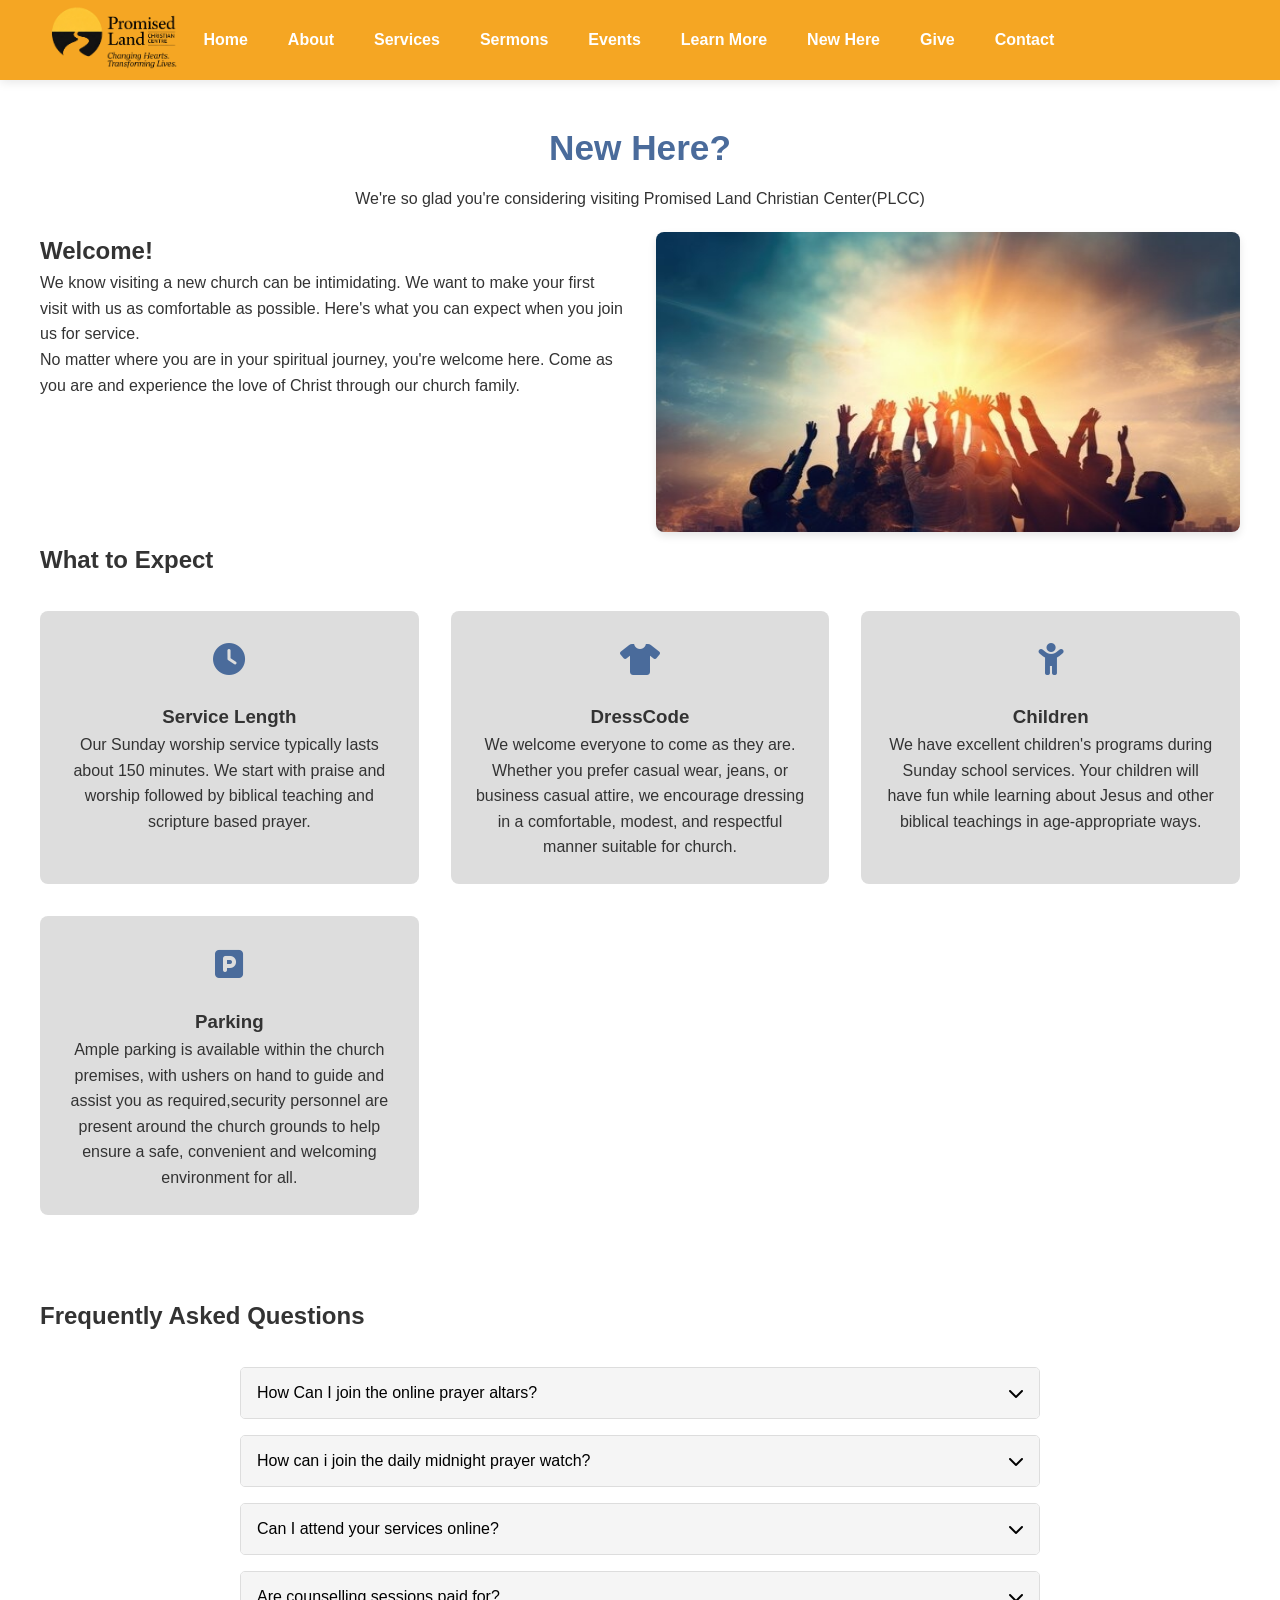
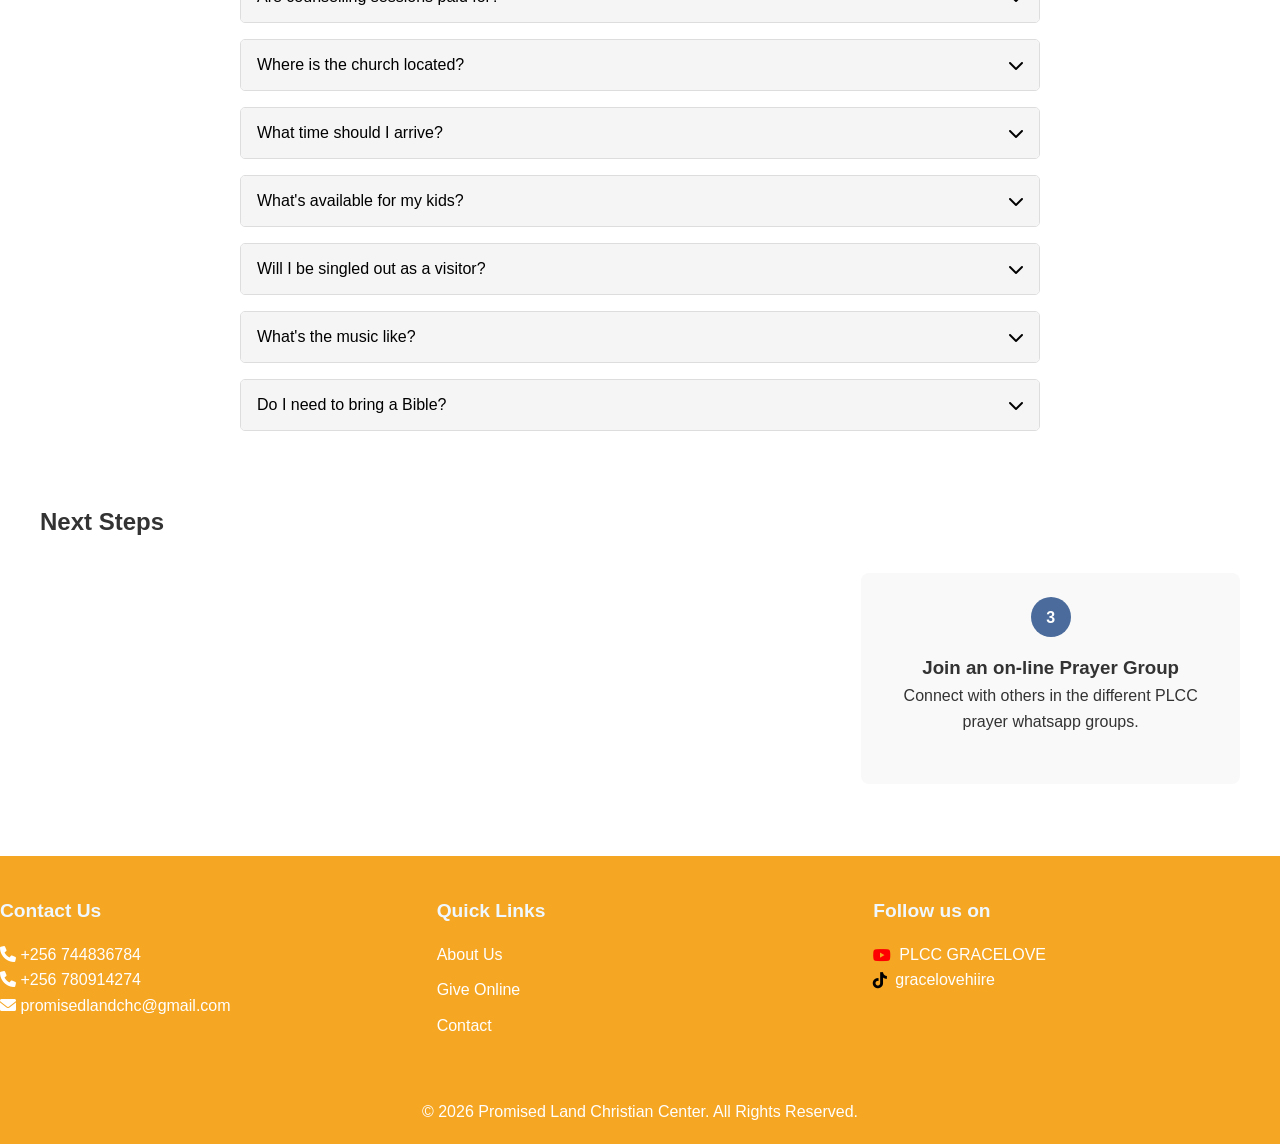
<file: new-here.html>
<!DOCTYPE html>
<html lang="en">

<head>
    <meta charset="UTF-8">
    <meta name="viewport" content="width=device-width, initial-scale=1.0, maximum-scale=1.0, user-scalable=no">
    <title>New Here - Promised Land Christian Center</title>
    <link rel="stylesheet" href="style.css">

    <link rel="stylesheet" href="https://cdnjs.cloudflare.com/ajax/libs/font-awesome/6.0.0/css/all.min.css">
</head>

<body>
    <header>
        <button class="mobile-menu-btn">☰</button>

        <nav class="desktop-nav">
            <div class="logo"><a href="index.html">
                    <img src="images/newlogo.png" alt="PLCCC Logo" class="logo" style="height: 8ch;">
                </a>
            </div>
            <ul>
                <li><a href="index.html">Home</a></li>
                <li><a href="about.html">About</a></li>
                <li><a href="services.html">Services</a></li>
                <li><a href="sermon.html">Sermons</a></li>
                <li><a href="events.html">Events</a></li>
                <li><a href="Learnmore.html">Learn More</a></li>
                <li><a href="new-here.html">New Here</a></li>
                <li><a href="give.html">Give</a></li>
                <li><a href="contact.html">Contact</a></li>
            </ul>
        </nav>
    </header>

    <div class="mobile-nav-overlay"></div>
    <nav class="mobile-nav">
        <ul>
            <li><a href="index.html">Home</a></li>
            <li><a href="about.html">About</a></li>
            <li><a href="services.html">Services</a></li>
            <li><a href="sermon.html">Sermons</a></li>
            <li><a href="events.html">Events</a></li>
            <li><a href="Learnmore.html">Learn More</a></li>
            <li><a href="new-here.html">New Here</a></li>
            <li><a href="give.html">Give</a></li>
            <li><a href="contact.html">Contact</a></li>
        </ul>
    </nav>
    <main>
        <section class="page-header" style="padding-bottom: 10px; margin-bottom: 0;">
            <h1>New Here?</h1>
            <p>We're so glad you're considering visiting Promised Land Christian Center(PLCC)</p>
        </section>
        <section class="welcome-section" style="padding-top: 10px; margin-top: 0; padding-bottom: 0; margin-bottom: 0;">
            <div class="welcome-content">
                <h2>Welcome!</h2>
                <p>We know visiting a new church can be intimidating. We want to make your first visit with us as
                    comfortable as possible. Here's what you can expect when you join us for service.</p>
                <p>No matter where you are in your spiritual journey, you're welcome here. Come as you are and
                    experience the love of Christ through our church family.</p>
            </div>
            <div class="welcome-image">
                <img src="images/index.jpg" height="300px" width="200px">
            </div>
        </section>

        <section class="expect-section" style="padding-top: 1px; margin-top: 0;">
            <h2>What to Expect</h2>
            <div class="expect-container">
                <div class="expect-item">
                    <div class="expect-icon">
                        <i class="fas fa-clock"></i>
                    </div>
                    <h3>Service Length</h3>
                    <p>Our Sunday worship service typically lasts about 150 minutes. We start with praise and worship
                        followed by biblical teaching and scripture based prayer.
                    </p>
                </div>
                <div class="expect-item">
                    <div class="expect-icon">
                        <i class="fas fa-tshirt"></i>
                    </div>
                    <h3>DressCode</h3>
                    <p>We welcome everyone to come as they are. Whether you prefer casual wear, jeans, or business
                        casual attire, we encourage dressing in a comfortable, modest, and respectful manner suitable
                        for church.
                    </p>
                </div>
                <div class="expect-item">
                    <div class="expect-icon">
                        <i class="fas fa-child"></i>
                    </div>
                    <h3>Children</h3>
                    <p>We have excellent children's programs during Sunday school services. Your children will have fun
                        while
                        learning
                        about Jesus and other biblical teachings in age-appropriate ways.</p>
                </div>
                <div class="expect-item">
                    <div class="expect-icon">
                        <i class="fas fa-parking"></i>
                    </div>
                    <h3>Parking</h3>
                    <p>Ample parking is available within the church premises, with ushers on hand to guide and
                        assist you as required,security personnel are present around the church
                        grounds to help ensure a safe, convenient and welcoming environment for all.
                    </p>
                </div>
            </div>
        </section>

        <section class="faq-section" style="padding-top: 10px; margin-top: 0; padding-bottom: 0; margin-bottom: 0;">
            <h2>Frequently Asked Questions</h2>
            <div class="faq-container">
                <div class="faq-item">
                    <button class="faq-question">How Can I join the online prayer altars? <i
                            class="fas fa-chevron-down"></i></button>
                    <div class="faq-answer">
                        <p>You can join the online prayer altars through contacting Admin Sandra via
                            0783116046/0709622119 or Mrs Lubowa Emily via 0773598977.
                        </p>
                    </div>
                </div>
                <div class="faq-item">
                    <button class="faq-question">How can i join the daily midnight prayer watch? <i
                            class="fas fa-chevron-down"></i></button>
                    <div class="faq-answer">
                        <p>The Daily Midnight Prayer Watch is led by Pastor GraceLove Hiire. To join, contact Admin
                            Sandra on 0783116046 / 0709622119 or Mrs. Lubowa Emily on 0773598977 to be added to the
                            online prayer altars and prayer groups, where you will receive the links used to access the
                            midnight prayer sessions.
                        </p>
                    </div>
                </div>
                <div class="faq-item">
                    <button class="faq-question">Can I attend your services online? <i
                            class="fas fa-chevron-down"></i></button>
                    <div class="faq-answer">
                        <p>Yes. We have online services for those who are unable to attend in person. You can join us
                            live and access our services through our YouTube channel, <a
                                href="https://www.youtube.com/@PLCCGRACELOVE">PLCC GRACELOVE</a>. We
                            invite you to
                            worship, pray, and grow with us spirituallyfrom wherever you are.

                        </p>
                    </div>
                </div>
                <div class="faq-item">
                    <button class="faq-question">Are counselling sessions paid for? <i
                            class="fas fa-chevron-down"></i></button>
                    <div class="faq-answer">
                        <p>No. However, we kindly ask that you respect your allocated time or booked session to avoid
                            any inconvenience or cancellation.
                        </p>
                    </div>
                </div>
                <div class="faq-item">
                    <button class="faq-question">Where is the church located? <i
                            class="fas fa-chevron-down"></i></button>
                    <div class="faq-answer">
                        <p>We are located in Uganda Wakiso district,Kira-Kitukutwe trading center
                        <section class="map-section" style="padding-top: 10px; margin-top: 0;">
                            <h2>Find Us</h2>
                            <div class="map-container"><iframe
                                    src="https://www.google.com/maps/embed?pb=!1m18!1m12!1m3!1d3989.701513504125!2d32.65288397357673!3d0.43842596383028254!2m3!1f0!2f0!3f0!3m2!1i1024!2i768!4f13.1!3m3!1m2!1s0x177db70047ce7357%3A0x213f70c9abd08b85!2sPROMISED%20LAND%20CHRISTIAN%20CENTRE%20(PLCC)!5e0!3m2!1sen!2sug!4v1750879620853!5m2!1sen!2sug"
                                    width="1500" height="450" style="border:0;" allowfullscreen="" loading="lazy"
                                    referrerpolicy="no-referrer-when-downgrade"></iframe></div>
                        </section>
                        </p>
                    </div>
                </div>
                <div class="faq-item">
                    <button class="faq-question">What time should I arrive? <i class="fas fa-chevron-down"></i></button>
                    <div class="faq-answer">
                        <p>We recommend arriving about 30 minutes before the service begins. This gives you time to
                            park, check in your children for Sunday School, and visit the PLCC Welcome Desk. After
                            visiting the Welcome Desk to register your attendance and the ushers will guide you to your
                            seat and provide any assistance
                            you may need during service.
                        </p>
                    </div>
                </div>
                <div class="faq-item">
                    <button class="faq-question">What's available for my kids? <i
                            class="fas fa-chevron-down"></i></button>
                    <div class="faq-answer">
                        <p>We have programs for children during all services. All children's
                            workers are background-checked and trained. Your children will enjoy age-appropriate Bible
                            lessons, music, and activities.</p>
                    </div>
                </div>
                <div class="faq-item">
                    <button class="faq-question">Will I be singled out as a visitor? <i
                            class="fas fa-chevron-down"></i></button>
                    <div class="faq-answer">
                        <p>We are a friendly church and we respect your privacy. We may not ask you to stand up
                            rather,
                            you may simply raise your hand and
                            our welcome team will warmly welcome you and give you a visitors package and form which you
                            are required to fill in that will enable us further contact you and connect with us
                        </p>
                    </div>
                </div>
                <div class="faq-item">
                    <button class="faq-question">What's the music like? <i class="fas fa-chevron-down"></i></button>
                    <div class="faq-answer">
                        <p>Our worship music is contemporary with a mix of traditional,modern praise and worship gospel
                            songs and updated hymns. Lyrics of respective songs
                            are projected on screens so you can easily worship along.</p>
                    </div>
                </div>
                <div class="faq-item">
                    <button class="faq-question">Do I need to bring a Bible? <i
                            class="fas fa-chevron-down"></i></button>
                    <div class="faq-answer">
                        <p>It is advised that you bring your own Bible,notebook/vision book/diary but we also project
                            scripture passages on the screens. </p>
                    </div>
                </div>
            </div>
        </section>

        <section class="next-steps">
            <h2>Next Steps</h2>
            <div class="steps-container">
                <div class="step">
                    <div class="step-number">1</div>
                    <h3>Visit a Service</h3>
                    <p>Join us for prayer services on Wednesday and Friday, as well as our Sunday Family Service.</p>
                </div>
                <div class="step">
                    <div class="step-number">2</div>
                    <h3>Stop by the Welcome Center</h3>
                    <p>Get to ask questions, seek assistance, and learn more about Promised Land Christian Center.</p>
                </div>
                <div class="step">
                    <div class="step-number">3</div>
                    <h3>Join an on-line Prayer Group</h3>
                    <p>Connect with others in the different PLCC prayer whatsapp groups.</p>
                </div>
            </div>
        </section>
    </main>
    <footer>
        <div class="footer-content">
            <div class="footer-section">
                <h3 class="me" style="color:aliceblue">Contact Us</h3>
                <p><i class="fas fa-phone"></i> +256 744836784</p>
                <p><i class="fas fa-phone"></i> +256 780914274</p>
                <p><i class="fas fa-envelope"></i> promisedlandchc@gmail.com</p>
            </div>
            <div class="footer-section">
                <h3 class="me1" style="color:aliceblue">Quick Links</h3>
                <ul>
                    <li><a href="about.html">About Us</a></li>
                    <li><a href="give.html">Give Online</a></li>
                    <li><a href="contact.html">Contact</a></li>
                </ul>
            </div>
            <div class="footer-section">
                <h3 class="me2" style="color:aliceblue">Follow us on</h3>
                <div class="social-icons">
                    <ul class="social-list">

                        <a href="https://www.youtube.com/@PLCCGRACELOVE"><i class="fab fa-youtube"></i> PLCC
                            GRACELOVE</a>
                        <a href="https://www.tiktok.com/@gracelovehiire?_r=1&_t=ZM-929jctxKf0t"><i
                                class="fab fa-tiktok"></i>
                            gracelovehiire</a>
                    </ul>
                </div>
            </div>

        </div>
        </div>

        <div class="footer-bottom">
            <p>&copy; 2026 Promised Land Christian Center. All Rights Reserved.</p>
        </div>
    </footer>
    <div class="mobile-nav-overlay"></div>
    <script src="js/main.js"></script>
</body>

</html>
</file>
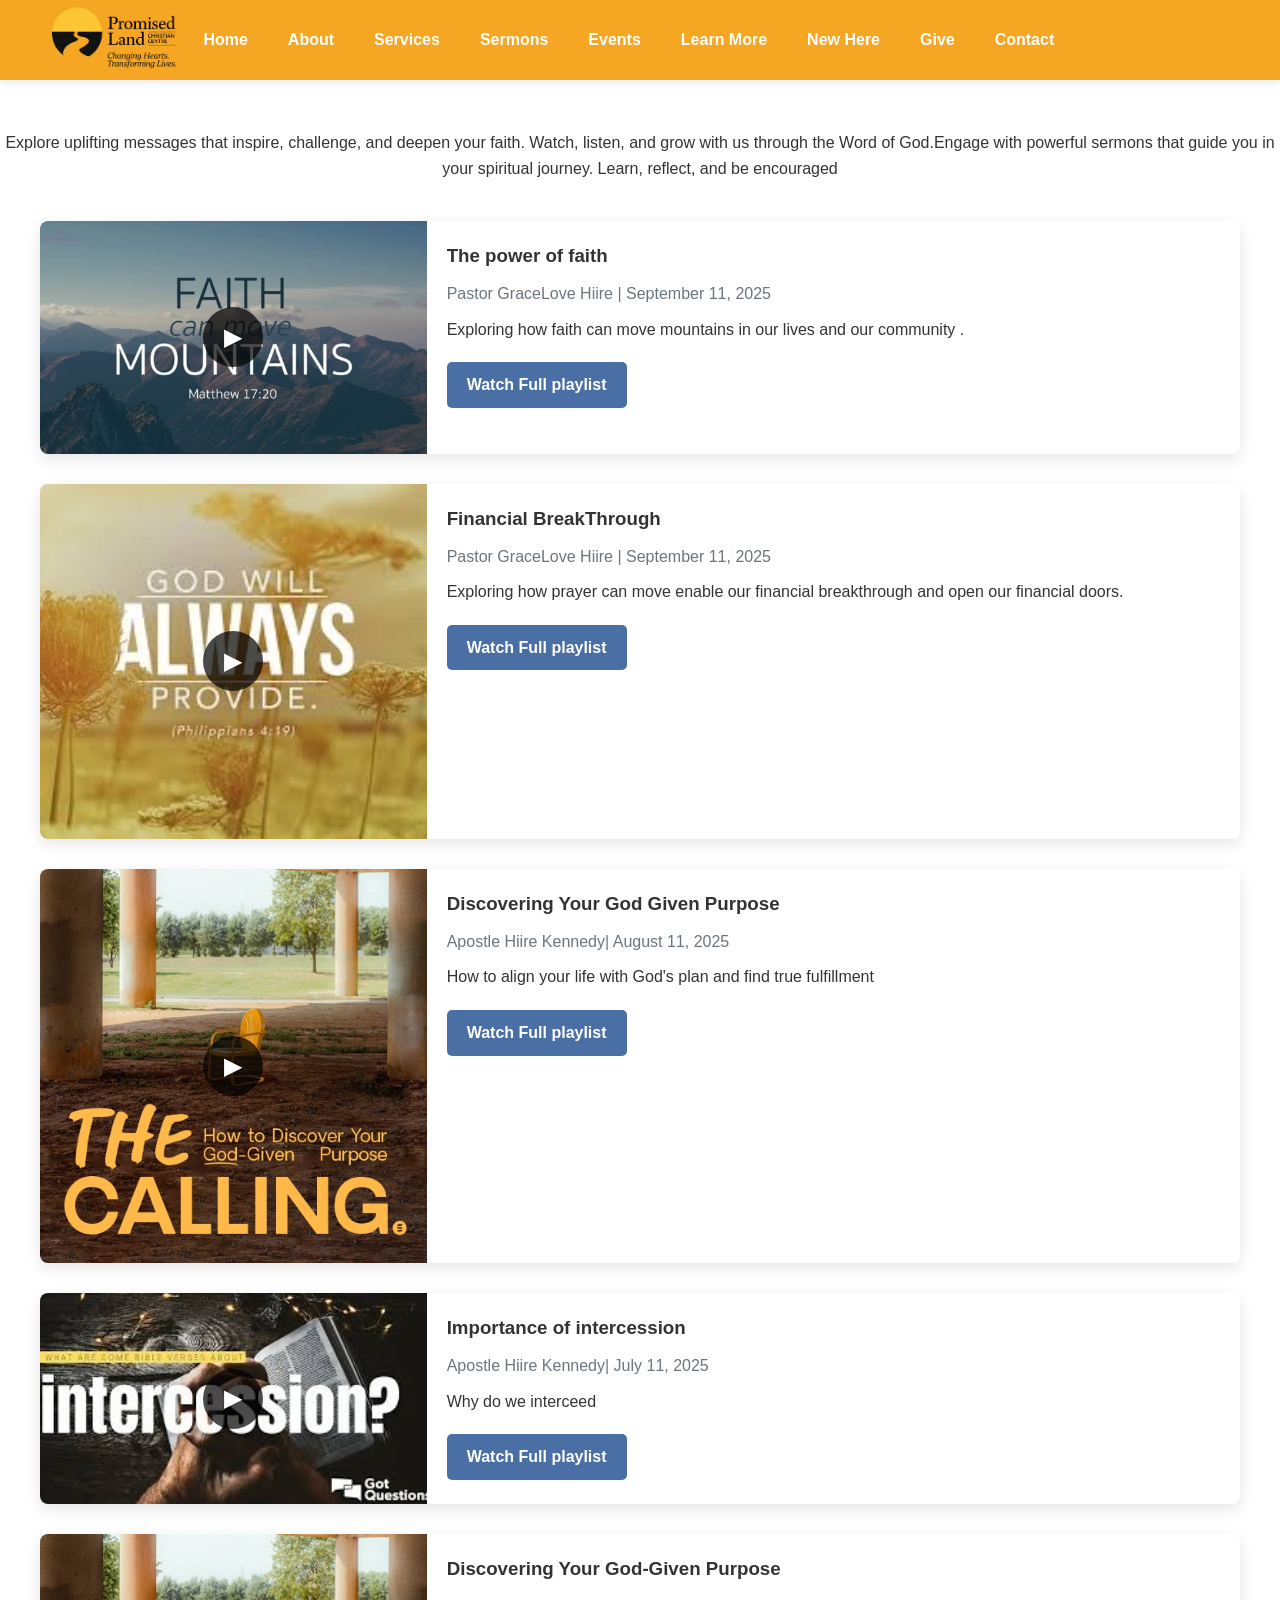
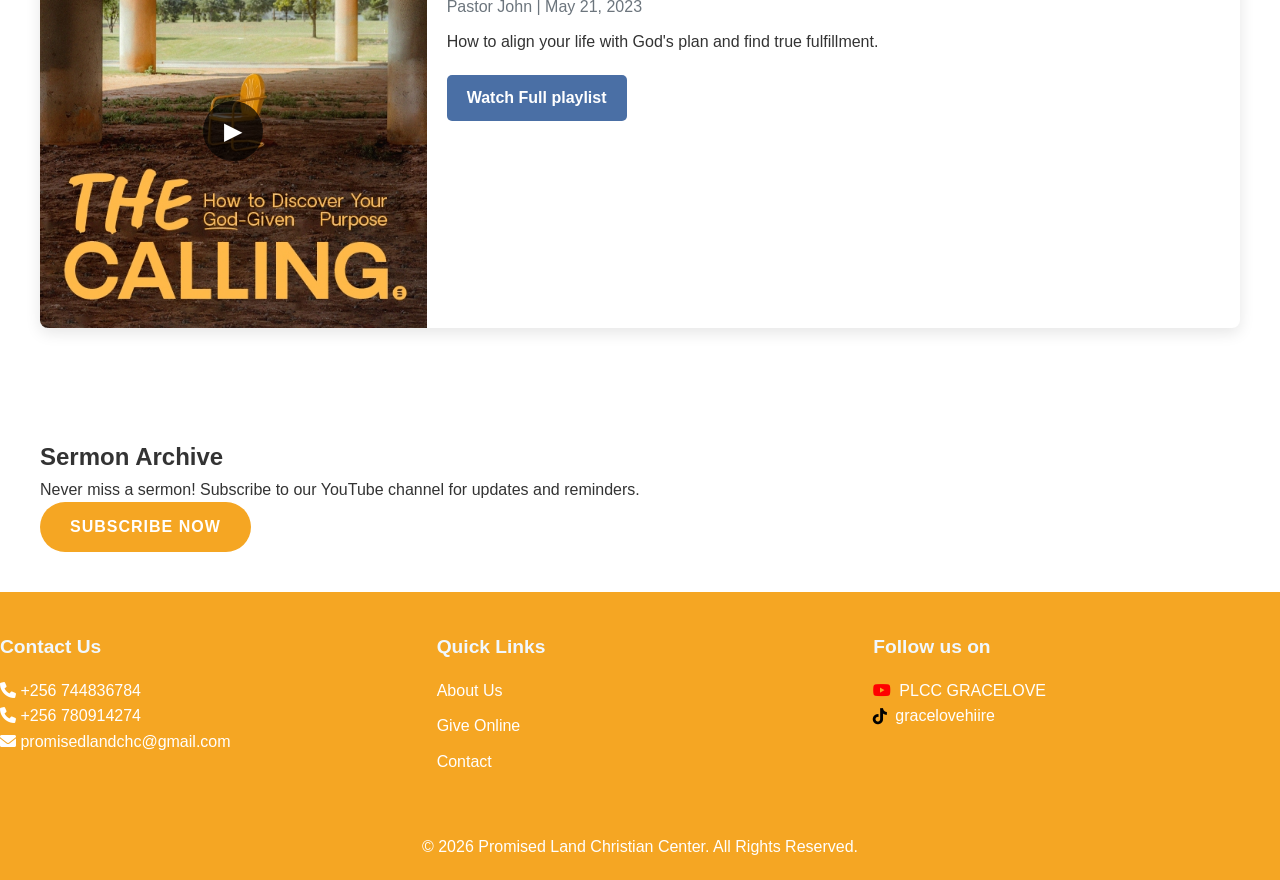
<file: sermon.html>
<!DOCTYPE html>
<html lang="en">

<head>
    <meta charset="UTF-8">
    <meta name="viewport" content="width=device-width, initial-scale=1.0, maximum-scale=1.0, user-scalable=no">
    <title>Sermons - Promised Land Christian Center</title>
    <link rel="stylesheet" href="style.css">
    <link rel="stylesheet" href="https://cdnjs.cloudflare.com/ajax/libs/font-awesome/6.0.0/css/all.min.css">
</head>

<body>
    <header>

        <button class="mobile-menu-btn">☰</button>

        <nav class="desktop-nav">
            <div class="logo"><a href="index.html">
                    <img src="images/newlogo.png" alt="PLCCC Logo" class="logo" style="height: 8ch;">
                </a>
            </div>
            <ul>
                <li><a href="index.html">Home</a></li>
                <li><a href="about.html">About</a></li>
                <li><a href="services.html">Services</a></li>
                <li><a href="sermon.html">Sermons</a></li>
                <li><a href="events.html">Events</a></li>
                <li><a href="Learnmore.html">Learn More</a></li>
                <li><a href="new-here.html">New Here</a></li>
                <li><a href="give.html">Give</a></li>
                <li><a href="contact.html">Contact</a></li>
            </ul>
        </nav>
    </header>

    <div class="mobile-nav-overlay"></div>
    <nav class="mobile-nav">
        <ul>
            <li><a href="index.html">Home</a></li>
            <li><a href="about.html">About</a></li>
            <li><a href="services.html">Services</a></li>
            <li><a href="sermon.html">Sermons</a></li>
            <li><a href="events.html">Events</a></li>
            <li><a href="Learnmore.html">Learn More</a></li>
            <li><a href="new-here.html">New Here</a></li>
            <li><a href="give.html">Give</a></li>
            <li><a href="contact.html">Contact</a></li>
        </ul>
    </nav>

    <main>
        <p style="text-align: center; margin-top: 50px;">Explore uplifting messages that inspire, challenge, and deepen
            your faith.
            Watch,
            listen, and grow with us
            through the Word of God.Engage with powerful sermons that guide you in your spiritual journey. Learn,
            reflect, and be encouraged</p>
        <section class="sermon-list">
            <div class="sermon-item" data-series="the power of faith" data-speaker="Pastor GraceLove Hiire"
                data-date="2025-09-11">
                <a href="https://www.youtube.com/live/loQt6FfHuEA?si=UwXjpi0wAfAGvSOO" class="sermon-thumbnail"
                    target="_blank" rel="noopener">
                    <img src="images/faith.jpg" alt="Sermon Thumbnail">
                    <div class="play-button">▶</div>
                </a>
                <div class="sermon-details">
                    <h3>The power of faith</h3>
                    <p class="sermon-meta">Pastor GraceLove Hiire | September 11, 2025</p>
                    <p class="sermon-description">Exploring how faith can move mountains in our lives and our community
                        .</p>
                    <div class="sermon-actions">
                        <a href="https://www.youtube.com/live/loQt6FfHuEA?si=UwXjpi0wAfAGvSOO"
                            class="watch-button">Watch Full playlist</a>
                    </div>
                </div>
            </div>

            <div class="sermon-item" data-series="financialbreakthrough" data-speaker="Pastor GraceLove Hiire"
                data-date="2025-09-11">
                <a href="https://www.youtube.com/live/loQt6FfHuEA?si=UwXjpi0wAfAGvSOO" class="sermon-thumbnail"
                    target="_blank" rel="noopener">
                    <img src="images/financialbreakthrough.jpg" alt="Sermon Thumbnail">
                    <div class="play-button">▶</div>
                </a>
                <div class="sermon-details">
                    <h3>Financial BreakThrough</h3>
                    <p class="sermon-meta">Pastor GraceLove Hiire | September 11, 2025</p>
                    <p class="sermon-description">Exploring how prayer can move enable our financial breakthrough
                        and
                        open our financial doors.</p>
                    <div class="sermon-actions">
                        <a href="https://www.youtube.com/live/loQt6FfHuEA?si=UwXjpi0wAfAGvSOO"
                            class="watch-button">Watch Full playlist</a>
                    </div>
                </div>
            </div>

            <div class="sermon-item" data-series="purpose" data-speaker=" Apostle  Hiire Kennedy"
                data-date="2025-06-11">
                <a href="https://www.youtube.com/live/aP7p1of19ZY?si=FbTHqSflv5_WG8kG" class="sermon-thumbnail"
                    target="_blank" rel="noopener">
                    <img src="images/purpose.jpg" alt="Sermon Thumbnail">
                    <div class="play-button">▶</div>
                </a>
                <div class="sermon-details">
                    <h3>Discovering Your God Given Purpose</h3>
                    <p class="sermon-meta">Apostle Hiire Kennedy| August 11, 2025</p>
                    <p class="sermon-description">How to align your life with God's plan and find true fulfillment
                    </p>
                    <div class="sermon-actions">
                        <a href="https://www.youtube.com/live/loQt6FfHuEA?si=UwXjpi0wAfAGvSOO"
                            class="watch-button">Watch Full playlist</a>
                    </div>
                </div>
            </div>

            <div class="sermon-item" data-series="intercession" data-speaker=" Apostle  Hiire Kennedy"
                data-date="2025-06-11">
                <a href="https://www.youtube.com/live/aP7p1of19ZY?si=FbTHqSflv5_WG8kG" class="sermon-thumbnail"
                    target="_blank" rel="noopener">
                    <img src="images/intercession.jpg" alt="Sermon Thumbnail">
                    <div class="play-button">▶</div>
                </a>
                <div class="sermon-details">
                    <h3>Importance of intercession</h3>
                    <p class="sermon-meta">Apostle Hiire Kennedy| July 11, 2025</p>
                    <p class="sermon-description">Why do we interceed</p>
                    <div class="sermon-actions">
                        <a href="https://www.youtube.com/live/loQt6FfHuEA?si=UwXjpi0wAfAGvSOO"
                            class="watch-button">Watch Full playlist</a>
                    </div>
                </div>
            </div>

            <div class="sermon-item" data-series="purpose" data-speaker="john" data-date="2023-05-21">
                <a href="https://www.youtube.com/live/aP7p1of19ZY?si=FbTHqSflv5_WG8kG" class="sermon-thumbnail"
                    target="_blank" rel="noopener">
                    <img src="images/purpose.jpg" alt="Sermon Thumbnail">
                    <div class="play-button">▶</div>
                </a>
                <div class="sermon-details">
                    <h3>Discovering Your God-Given Purpose</h3>
                    <p class="sermon-meta">Pastor John | May 21, 2023</p>
                    <p class="sermon-description">How to align your life with God's plan and find true fulfillment.
                    </p>
                    <div class="sermon-actions">
                        <a href="https://www.youtube.com/live/loQt6FfHuEA?si=UwXjpi0wAfAGvSOO"
                            class="watch-button">Watch Full playlist</a>
                    </div>
                </div>
            </div>
        </section>
        <section class="sermon-archive">
            <h2>Sermon Archive</h2>
            <p>Never miss a sermon! Subscribe to our YouTube channel for updates and reminders.</p>
            <a href="https://www.youtube.com/@PLCCGRACELOVE?sub_confirmation=1"
                class="cta-button subscribe-btn">Subscribe Now</a>
        </section>

    </main>
    <footer>
        <div class="footer-content">
            <div class="footer-section">
                <h3 class="me" style="color:aliceblue">Contact Us</h3>
                <p><i class="fas fa-phone"></i> +256 744836784</p>
                <p><i class="fas fa-phone"></i> +256 780914274</p>
                <p><i class="fas fa-envelope"></i> promisedlandchc@gmail.com</p>
            </div>
            <div class="footer-section">
                <h3 class="me1" style="color:aliceblue">Quick Links</h3>
                <ul>
                    <li><a href="about.html">About Us</a></li>
                    <li><a href="give.html">Give Online</a></li>
                    <li><a href="contact.html">Contact</a></li>
                </ul>
            </div>
            <div class="footer-section">
                <h3 class="me2" style="color:aliceblue">Follow us on</h3>
                <div class="social-icons">
                    <ul class="social-list">

                        <a href="https://www.youtube.com/@PLCCGRACELOVE-gl6ko"><i class="fab fa-youtube"></i> PLCC
                            GRACELOVE</a>
                        <a href="https://www.tiktok.com/@gracelovehiire?_r=1&_t=ZM-929jctxKf0t"><i
                                class="fab fa-tiktok"></i>
                            gracelovehiire</a>
                    </ul>
                </div>
            </div>

        </div>
        </div>

        <div class="footer-bottom">
            <p>&copy; 2026 Promised Land Christian Center. All Rights Reserved.</p>
        </div>
    </footer>


    <div class="mobile-nav-overlay"></div>
    <script src="js/main.js"></script>
</body>

</html>
</file>
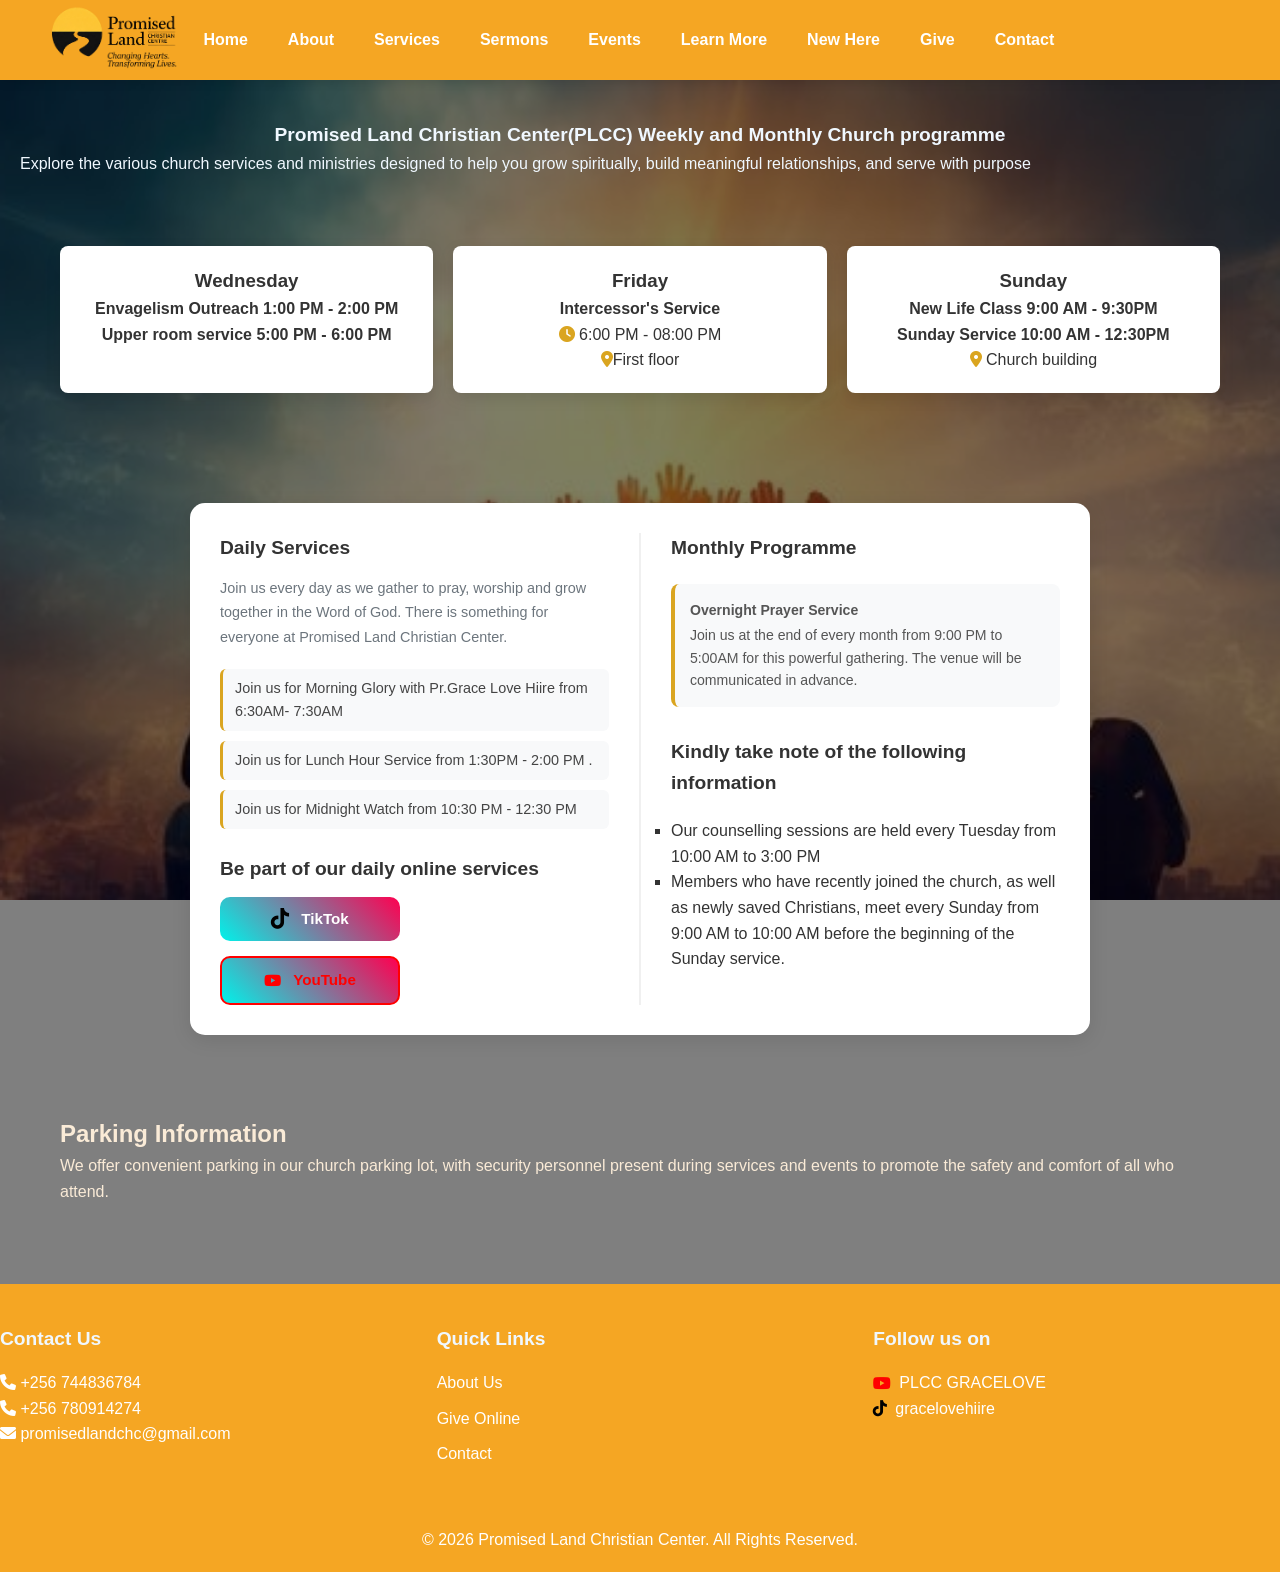
<file: services.html>
<!DOCTYPE html>
<html lang="en">

<head>
    <meta charset="UTF-8">
    <meta name="viewport" content="width=device-width, initial-scale=1.0, maximum-scale=1.0, user-scalable=no">
    <title>Services - Promised Land Christian Center</title>
    <link rel="stylesheet" href="style.css">
    <link rel="stylesheet" href="https://cdnjs.cloudflare.com/ajax/libs/font-awesome/6.0.0/css/all.min.css">
</head>

<body>
    <header>
        <button class="mobile-menu-btn">☰</button>

        <nav class="desktop-nav">
            <div class="logo"><a href="index.html">
                    <img src="images/newlogo.png" alt="PLCCC Logo" class="logo" style="height: 8ch;">
                </a>
            </div>
            <ul>
                <li><a href="index.html">Home</a></li>
                <li><a href="about.html">About</a></li>
                <li><a href="services.html">Services</a></li>
                <li><a href="sermon.html">Sermons</a></li>
                <li><a href="events.html">Events</a></li>
                <li><a href="Learnmore.html">Learn More</a></li>
                <li><a href="new-here.html">New Here</a></li>
                <li><a href="give.html">Give</a></li>
                <li><a href="contact.html">Contact</a></li>
            </ul>
        </nav>
    </header>

    <div class="mobile-nav-overlay"></div>
    <nav class="mobile-nav">
        <ul>
            <li><a href="index.html">Home</a></li>
            <li><a href="about.html">About</a></li>
            <li><a href="services.html">Services</a></li>
            <li><a href="sermon.html">Sermons</a></li>
            <li><a href="events.html">Events</a></li>
            <li><a href="Learnmore.html">Learn More</a></li>
            <li><a href="new-here.html">New Here</a></li>
            <li><a href="give.html">Give</a></li>
            <li><a href="contact.html">Contact</a></li>
        </ul>
    </nav>
    <main class="back">
        <h1 class="programme" style="color: aliceblue;">Promised Land Christian Center(PLCC) Weekly and Monthly Church
            programme</h1>
        <p style="color: aliceblue;" text-align="center">Explore the various church services and ministries designed to
            help you grow
            spiritually, build meaningful
            relationships, and serve with purpose</p>
        <section class="service-times">
            <div class="service-cards">
                <div class="service-card">
                    <h3>Wednesday</h3>
                    <p><b>Envagelism Outreach 1:00 PM - 2:00 PM
                        </b></p>

                    <p><b>Upper room service 5:00 PM - 6:00 PM</b></p>
                </div>
                <div class="service-card">
                    <h3>Friday</h3>
                    <p><b>Intercessor's Service</b></p>
                    <p><i class="fas fa-clock" style="color: goldenrod;"></i> 6:00 PM - 08:00 PM</p>
                    <p><i class="fas fa-map-marker-alt" style="color: goldenrod;"></i>First floor</p>
                </div>
                <div class="service-card">
                    <h3>Sunday</h3>
                    <p><b>New Life Class 9:00 AM - 9:30PM</b></p>
                    <p><b>Sunday Service 10:00 AM - 12:30PM</b></p>
                    <p><i class="fas fa-map-marker-alt" style="color: goldenrod;"></i> Church building</p>
                </div>
        </section>
        <div class="connect-card">

            <!-- LEFT: Daily Activities + Icons -->
            <div class="connect-left">
                <h3>Daily Services</h3>
                <p class="connect-desc">Join us every day as we gather to pray, worship and grow together in the Word of
                    God. There is something for everyone at Promised Land Christian Center.</p>

                <ul class="daily-list">
                    <li>Join us for Morning Glory with Pr.Grace Love Hiire from 6:30AM- 7:30AM</li>
                    <li>Join us for Lunch Hour Service from 1:30PM - 2:00 PM .
                    </li>
                    <li>Join us for Midnight Watch from 10:30 PM - 12:30 PM</li>
                </ul>

                <h3 class="follow-title">Be part of our daily online services</h3>
                <div class="connect-icons">
                    <a href="https://www.tiktok.com/@gracelovehiire" class="icon-btn tiktok-btn" target="_blank">
                        <i class="fab fa-tiktok"></i>
                        <span>TikTok</span>
                    </a>
                    <a href="https://www.youtube.com/@PLCCGRACELOVE" class="icon-btn youtube-btn" target="_blank">
                        <i class="fab fa-youtube"></i>
                        <span>YouTube</span>
                    </a>
                </div>
            </div>

            <!-- RIGHT: Monthly Programme -->
            <div class="connect-right">
                <h3>Monthly Programme</h3>
                <ul class="programme-list">
                    <li>
                        <p class="prog-title">Overnight Prayer Service</p>
                        <p>Join us at the end of every month from 9:00 PM to 5:00AM for this powerful gathering. The
                            venue will be communicated in advance.</p>
                    </li>
                </ul>
                <h3 style="margin-top: 30px;">Kindly take note of the following information</h3>
                <ul style="list-style-type: square;">
                    <li>Our counselling sessions are held every Tuesday from 10:00 AM to 3:00 PM</li>
                    <li>Members who have recently joined the church, as well as newly saved Christians, meet every
                        Sunday from 9:00 AM to 10:00 AM before the beginning of the Sunday service.</li>
                </ul>
            </div>
        </div>
        <section class="parking-info" style="color: antiquewhite;">
            <h2>Parking Information</h2>
            <p>We offer convenient parking in our church parking lot, with security personnel present during services
                and events to promote the safety and comfort of all who attend.
            </p>
        </section>
    </main>
    <footer>
        <div class="footer-content">
            <div class="footer-section">
                <h3 class="me" style="color:aliceblue">Contact Us</h3>
                <p><i class="fas fa-phone"></i> +256 744836784</p>
                <p><i class="fas fa-phone"></i> +256 780914274</p>
                <p><i class="fas fa-envelope"></i> promisedlandchc@gmail.com</p>
            </div>
            <div class="footer-section">
                <h3 class="me1" style="color:aliceblue">Quick Links</h3>
                <ul>
                    <li><a href="about.html">About Us</a></li>
                    <li><a href="give.html">Give Online</a></li>
                    <li><a href="contact.html">Contact</a></li>
                </ul>
            </div>
            <div class="footer-section">
                <h3 class="me2" style="color:aliceblue">Follow us on</h3>
                <div class="social-icons">
                    <ul class="social-list">

                        <a href="https://www.youtube.com/@PLCCGRACELOVE"><i class="fab fa-youtube"></i> PLCC
                            GRACELOVE</a>
                        <a href="https://www.tiktok.com/@gracelovehiire?_r=1&_t=ZM-929jctxKf0t"><i
                                class="fab fa-tiktok"></i>
                            gracelovehiire</a>
                    </ul>
                </div>
            </div>

        </div>
        </div>

        <div class="footer-bottom">
            <p>&copy; 2026 Promised Land Christian Center. All Rights Reserved.</p>
        </div>
    </footer>
    <div class="mobile-nav-overlay"></div>
    <script src="js/main.js"></script>

</body>

</html>
</file>
<file: style.css>
/* Global Styles */
:root {
    --primary-color: #4a6b9b;
    --secondary-color: #6d8cbc;
    --accent-color: #f5a623;
    --light-color: #f8f9fa;
    --dark-color: #343a40;
    --text-color: #333;
    --text-light: #6c757d;
}

* {
    margin: 0;
    padding: 0;
    box-sizing: border-box;
}

body {
    font-family: 'Open Sans', sans-serif;
    line-height: 1.6;
    color: var(--text-color);
    background-color: #fff;
}

a {
    text-decoration: none;
    color: var(--primary-color);
    transition: all 0.3s ease;
}

a:hover {
    color: var(--accent-color);
}

/*img {
    max-width: 100%;
    height: auto;
}*/
.container {
    display: flex;
    gap: 20px;
    padding: 40px;
    flex-wrap: wrap;
    justify-content: center;
}

.container section {
    background-color: white;
    padding: 30px;
    border-radius: 10px;
    flex: 1;
    min-width: 250px;
    max-width: 350px;
    border-left: 4px solid transparent;
    box-shadow: 0 4px 10px rgba(0, 0, 0, 0.08);
    transition: all 0.3s ease;
    cursor: pointer;
}

.container section:hover {
    transform: translateY(-8px);
    border-left: 4px solid gold;
    box-shadow: 0 10px 25px rgba(0, 0, 0, 0.15);
    background-color: #f0f7ff;
    /* light blue tint */
}

.container section h2 {
    color: black;
    transition: color 0.3s ease;
}

.container section:hover h2 {
    color: goldenrod;
}

.container section p {
    color: #555;
    transition: color 0.3s ease;
}

.container section:hover p {
    color: #222;
}

.container section .btn {
    display: inline-block;
    margin-top: 15px;
    padding: 10px 20px;
    background-color: #4a6b9b !important;
    color: white !important;
    border-radius: 5px;
    text-decoration: none;
    font-weight: 600;
    transition: all 0.3s ease;
}

.container section:hover .btn {
    background-color: gold !important;
    color: black !important;
    box-shadow: 0 4px 12px rgba(218, 165, 32, 0.4);
}


.pastors-container {
    display: flex;
    justify-content: center;
    align-items: center;
    min-height: 100vh;
    padding: 20px;
}

.pastors-section {
    text-align: center;
    max-width: 800px;
    width: 100%;
}

.pastor-card {
    margin: 30px 0;
    padding: 20px;
    background: #f9f9f9;
    border-radius: 8px;
    box-shadow: 0 2px 5px rgba(0, 0, 0, 0.1);
}

.pastor-card img {
    width: 200px;
    height: 200px;
    border-radius: 50%;
    object-fit: cover;
    margin: 15px auto;
    display: block;
}

.btn {
    display: inline-block;
    padding: 10px 20px;
    background: #f5a623;
    color: white;
    text-decoration: none;
    border-radius: 4px;
    margin-top: 20px;
}

/* Header Styles */
header {
    background-color: #f5a623;
    box-shadow: 0 2px 10px rgba(0, 0, 0, 0.1);
    position: sticky;
    top: 0;
    z-index: 1000;
    height: 80px;
}


.mobile-menu-btn {
    display: none;
}

nav.desktop-nav,
.desktop-nav {
    width: 100vw;
    margin-left: calc(-50vw + 50%);
    background-color: #f5a623;
    display: flex;
    align-items: center;
    height: 80px;
}

.desktop-nav .logo {
    padding-left: 20px;
}

.desktop-nav .logo img {
    height: 60px;
    display: block;
}

.desktop-nav ul {
    display: flex;
    justify-content: flex-start;
    align-items: center;
    list-style: none;
    background-color: #f5a623;
    margin: 0;
    padding: 0;
    max-width: 100%;
    flex: 1;
}

.desktop-nav ul li {
    margin: 0;
    padding: 0;
}

.desktop-nav ul li a {
    display: block;
    padding: 15px 20px;
    color: #fff !important;
    font-weight: 600;
    text-align: center;
    text-decoration: none !important;
    transition: background-color 0.3s ease;
}

.desktop-nav ul li a:hover {
    background-color: rgba(255, 255, 255, 0.15);
}

.desktop-nav ul li a.active {
    background-color: rgba(255, 255, 255, 0.25);
}

.mobile-nav {
    display: none;
}

.mobile-nav-overlay {
    display: none;
}

.hero {
    position: relative;
    color: white;
    text-align: center;
    padding: 100px 20px;
    margin-bottom: 40px;
    min-height: 150vh;
    height: 100%;
}

.hero h1 {
    font-size: 3rem;
    margin-bottom: 1rem;
    color: whitesmoke;
}

.hero p {
    font-size: 1rem;
    color: whitesmoke;
}

.hero-bg {
    position: absolute;
    inset: 0;
    background-size: cover;
    background-position: center;
    background-repeat: no-repeat;
    transition: opacity 1.5s ease-in-out;
    z-index: 0;
}

.hero-content {
    position: relative;
    z-index: 1;
}

.cta-button {
    display: inline-block;
    background-color: var(--accent-color);
    color: white;
    padding: 12px 25px;
    border-radius: 5px;
    font-weight: 600;
    text-transform: uppercase;
    letter-spacing: 1px;
    transition: all 0.3s ease;
}

.cta-button:hover {
    background-color: #e6951f;
    transform: translateY(-3px);
    box-shadow: 0 5px 15px rgba(0, 0, 0, 0.1);
}

.int {
    text-align: center;
}

.btn-church {
    display: block;
    margin: 0 auto;
    text-align: center;
    width: fit-content;
}

section {
    padding: 40px;
}

.btn:hover {
    background: #d4900a;
}

.page-header {
    text-align: center;
    margin-bottom: 40px;
}

.page-header h1 {
    font-size: 2.2rem;
    color: var(--primary-color);
    margin-bottom: 10px;
}

.two-column-section {
    display: flex;
    gap: 40px;
    padding: 60px 40px;
    align-items: flex-start;
    background-color: #f8f9fa;
}

.left-column,
.right-column {
    flex: 1;
    text-align: center;
}

.left-column h2,
.right-column h2 {
    font-size: 1.5rem;
    color: #333;
    margin-bottom: 20px;
}

.leaders-slideshow,
.testimony-slideshow {
    max-width: 300px;
    margin: 0 auto;
}

.leader-slide,
.testimony-slide {
    display: none;
}

.leader-slide.active,
.testimony-slide.active {
    display: block;
}

.leader-card {
    background: white;
    border-radius: 10px;
    box-shadow: 0 5px 15px rgba(0, 0, 0, 0.1);
    padding: 20px;
    text-align: center;
}

.leader-card img {
    width: 100%;
    height: 200px;
    object-fit: cover;
    border-radius: 8px;
    margin-bottom: 15px;
}

.leader-card h3 {
    font-size: 1.1rem;
    color: #333;
    margin-bottom: 5px;
}

.leader-card p {
    color: #6c757d;
    font-size: 0.95rem;
}

.testimony-card {
    background: white;
    border-radius: 10px;
    box-shadow: 0 5px 15px rgba(0, 0, 0, 0.1);
    overflow: hidden;
    text-align: left;
}

.testimony-card img {
    width: 100%;
    height: 180px;
    object-fit: cover;
}

.testimony-text {
    padding: 20px;
    border-left: 4px solid gold;
}

.testimony-text p {
    font-style: italic;
    color: #444;
    font-size: 0.95rem;
    line-height: 1.7;
    margin-bottom: 10px;
}

.testimony-name {
    color: goldenrod;
    font-weight: 600;
    font-size: 0.9rem;
}

.slideshow-dots {
    margin-top: 15px;
}

.dot {
    display: inline-block;
    width: 10px;
    height: 10px;
    background: #ccc;
    border-radius: 50%;
    margin: 0 5px;
    cursor: pointer;
    transition: background 0.3s ease;
}

.dot.active {
    background: goldenrod;
}

.staff-button-wrapper {
    margin-top: 20px;
}

@media (max-width: 768px) {
    .two-column-section {
        flex-direction: column;
        padding: 40px 20px;
    }
}


/* Responsive */
@media (max-width: 768px) {
    .two-column-section {
        flex-direction: column;
        padding: 40px 20px;
    }
}

.fa-youtube {
    color: #FF0000;
}

.fa-tiktok {
    color: #010101;
}

/*.fa-phone {
    color: #25D366;
}

.fa-envelope {
    color: #EA4335;
}*/

.read-more-btn {
    color: goldenrod;
    font-weight: 600;
    cursor: pointer;
    font-size: 0.85rem;
    display: block;
    margin-top: 5px;
}

.read-more-btn:hover {
    color: #b8860b;
}

.history-img {
    float: right;
    width: 250px;
    height: 300px;
    margin: 0 0 15px 20px;
    border-radius: 8px;
    object-fit: cover;
}

.animate-hidden {
    opacity: 0;
    transform: translateY(50px);
}

.animate-visible {
    opacity: 1;
    transform: translateY(0);
}

.about-leaders-section {
    padding: 60px 40px;
    text-align: center;
    background-color: #f8f9fa;
}

.about-leaders-section h2 {
    font-size: 2rem;
    color: #333;
    margin-bottom: 40px;
}

.about-leaders-grid {
    display: grid;
    grid-template-columns: repeat(2, 1fr);
    gap: 30px;
    max-width: 1200px;
    margin: 0 auto;
}

.about-leader-card {
    background: white;
    border-radius: 10px;
    box-shadow: 0 5px 15px rgba(0, 0, 0, 0.08);
    overflow: hidden;
    display: grid;
    grid-template-columns: 250px 1fr;
    align-items: stretch;
    transition: transform 0.3s ease, box-shadow 0.3s ease;
}

.about-leader-card:hover {
    transform: translateY(-5px);
    box-shadow: 0 10px 25px rgba(0, 0, 0, 0.15);
    border-left: 4px solid gold;
}

.about-leader-image img {
    width: 100%;
    height: 100%;
    min-height: 280px;
    object-fit: cover;
    object-position: top;
    display: block;
}

.about-leader-info {
    padding: 20px;
    text-align: left;
    border-top: 3px solid goldenrod;
    display: flex;
    flex-direction: column;
    justify-content: center;
}

.about-leader-info h3 {
    font-size: 1.1rem;
    color: #333;
    margin-bottom: 4px;
}

.about-leader-role {
    color: goldenrod;
    font-weight: 600;
    font-size: 0.9rem;
    margin-bottom: 8px;
}

.about-leader-bio {
    color: #6c757d;
    font-size: 0.9rem;
    line-height: 1.6;
}

@media (max-width: 1024px) {
    .about-leaders-grid {
        grid-template-columns: 1fr;
    }
}

@media (max-width: 600px) {
    .about-leader-card {
        grid-template-columns: 1fr;
    }

    .about-leader-image img {
        height: 250px;
        min-height: unset;
    }
}

.gallery-section {
    padding: 60px 40px;
    text-align: center;
    background-color: #f8f9fa;
}

.gallery-section h2 {
    font-size: 2.5rem;
    color: #4a6b9b;
    margin-bottom: 10px;
}

.gallery-section p {
    font-size: 1.1rem;
    color: #6c757d;
    margin-bottom: 40px;
}

.gallery-grid {
    display: grid;
    grid-template-columns: repeat(auto-fit, minmax(300px, 1fr));
    gap: 20px;
    max-width: 1200px;
    margin: 0 auto;
}

.gallery-item {
    position: relative;
    overflow: hidden;
    border-radius: 10px;
    box-shadow: 0 5px 15px rgba(0, 0, 0, 0.1);
    cursor: pointer;
    transition: transform 0.3s ease;
    aspect-ratio: 4/3;
}

.gallery-item:hover {
    transform: translateY(-5px);
    box-shadow: 0 8px 25px rgba(0, 0, 0, 0.15);
}

.gallery-item img {
    width: 100%;
    height: 100%;
    object-fit: cover;
    transition: transform 0.3s ease;
}

.gallery-item:hover img {
    transform: scale(1.1);
}

.gallery-overlay {
    position: absolute;
    bottom: 0;
    left: 0;
    right: 0;
    background: linear-gradient(to top, rgba(0, 0, 0, 0.7), transparent);
    padding: 20px;
    transform: translateY(100%);
    transition: transform 0.3s ease;
}

.gallery-item:hover .gallery-overlay {
    transform: translateY(0);
}

.gallery-overlay span {
    color: white;
    font-size: 1.2rem;
    font-weight: 600;
    text-shadow: 2px 2px 4px rgba(0, 0, 0, 0.5);
}

.card-slides {
    width: 100%;
    height: 100%;
    position: relative;
}

.card-slide {
    position: absolute;
    top: 0;
    left: 0;
    width: 100%;
    height: 100%;
    object-fit: cover;
    opacity: 0;
    transition: opacity 0.8s ease;
}

.card-slide.active {
    opacity: 1;
}

@media (max-width: 768px) {
    .gallery-grid {
        grid-template-columns: repeat(auto-fit, minmax(250px, 1fr));
        gap: 15px;
    }

    .gallery-section {
        padding: 40px 20px;
    }

    .gallery-section h2 {
        font-size: 2rem;
    }


    .event-cards {
        display: grid;
        grid-template-columns: repeat(auto-fit, minmax(250px, 1fr));
        gap: 20px;
        margin-bottom: 30px;
    }
}

.connect-card {
    display: flex;
    gap: 30px;
    background: white;
    border-radius: 15px;
    box-shadow: 0 5px 20px rgba(0, 0, 0, 0.1);
    padding: 30px;
    max-width: 900px;
    margin: 40px auto;
    flex-wrap: wrap;
}

/* LEFT */
.connect-left {
    flex: 1;
    min-width: 220px;
    border-right: 2px solid #f0f0f0;
    padding-right: 30px;
}

.connect-left h3 {
    color: #333;
    font-size: 1.2rem;
    margin-bottom: 12px;
}

.connect-desc {
    color: #6c757d;
    font-size: 0.9rem;
    line-height: 1.7;
    margin-bottom: 20px;
}

.daily-list {
    list-style: none;
    padding: 0;
    margin-bottom: 25px;
    display: flex;
    flex-direction: column;
    gap: 10px;
}

.daily-list li {
    font-size: 0.9rem;
    color: #444;
    display: flex;
    align-items: center;
    gap: 8px;
    background: #f8f9fa;
    padding: 8px 12px;
    border-radius: 6px;
    border-left: 3px solid goldenrod;
}

.follow-title {
    margin-bottom: 15px;
}

.connect-icons {
    display: flex;
    flex-direction: column;
    gap: 15px;
    align-items: flex-start;
}

.icon-btn {
    display: flex;
    align-items: center;
    gap: 12px;
    padding: 10px 20px;
    border-radius: 10px;
    text-decoration: none;
    font-weight: 600;
    font-size: 0.95rem;
    transition: transform 0.2s ease;
    width: 180px;
    justify-content: center;
}

.tiktok-btn {
    background: linear-gradient(45deg, #00f2ea, #ff0050);
    color: white;
}

.tiktok-btn i {
    font-size: 1.3rem;
}

/* YouTube */
.youtube-btn {
    background: linear-gradient(45deg, #00f2ea, #ff0050);
    color: #ff0000;
    border: 2px solid #ff0000;
}

.youtube-btn:hover {
    background: linear-gradient(45deg, #00f2ea, #ff0050);
    color: white;
}

.meet-btn {
    background: #f1f3f4;
    color: #333;
}

.meet-btn img {
    width: 22px;
    height: 22px;
}

@keyframes bounce {

    0%,
    100% {
        transform: translateY(0);
    }

    25% {
        transform: translateY(-10px);
    }

    50% {
        transform: translateY(-5px);
    }

    75% {
        transform: translateY(-8px);
    }
}

.icon-btn.bouncing {
    animation: bounce 0.6s ease;
}

/* RIGHT */
.connect-right {
    flex: 1;
    min-width: 220px;
}

.connect-right h3 {
    color: #333;
    font-size: 1.2rem;
    margin-bottom: 20px;
}

.programme-list {
    list-style: none;
    padding: 0;
    display: flex;
    flex-direction: column;
    gap: 12px;
}

.programme-list li {
    background: #f8f9fa;
    border-radius: 8px;
    padding: 12px 15px;
    border-left: 4px solid goldenrod;
}

.prog-title {
    font-weight: 700;
    color: #333;
    margin-bottom: 6px;
    font-size: 0.95rem;
}

.programme-list li p {
    margin: 3px 0;
    font-size: 0.88rem;
    color: #555;
    display: flex;
    align-items: center;
    gap: 8px;
}

@media (max-width: 768px) {
    .connect-left {
        border-right: none;
        border-bottom: 2px solid #f0f0f0;
        padding-right: 0;
        padding-bottom: 20px;
    }
}

.event-card {
    background-color: white;
    border-radius: 8px;
    box-shadow: 0 5px 15px rgba(0, 0, 0, 0.1);
    padding: 20px;
    transition: transform 0.3s ease;
}

.event-card:hover {
    transform: translateY(-5px);
}

.sermon-container {
    display: flex;
    flex-wrap: wrap;
    gap: 30px;
    margin-bottom: 40px;
}

.sermon-video {
    flex: 1;
    min-width: 300px;
}

.sermon-info {
    flex: 1;
    min-width: 300px;
}

footer {
    background-color: #f5a623;
    color: white;
    padding: 40px 0 20px;
}

.footer-content {
    display: grid;
    grid-template-columns: repeat(auto-fit, minmax(250px, 1fr));
    gap: 30px;
    margin-bottom: 30px;
}

.footer-section h3 {
    color: var(--accent-color);
    margin-bottom: 15px;
    font-size: 1.2rem;
}

.footer-section ul {
    list-style: none;
}

.footer-section ul li {
    margin-bottom: 10px;
}

.footer-section ul li a {
    color: white;
}

.footer-bottom {
    text-align: center;
    padding-top: 20px;
    border-top: blue;
}

.social-icons a {
    opacity: 1 !important;
    color: white;
}

.social-list {
    list-style: none;
    padding-left: 0;
}

.social-list li {
    margin-bottom: 10px;
}

.social-list a {
    color: white;
    text-decoration: none;
    display: flex;
    align-items: center;
    gap: 8px;
}

.session {
    max-width: 600px;
    width: 90%;
    margin: 40px auto;
    background: white;
    padding: 40px;
    border-radius: 15px;
    box-shadow: 0 10px 40px rgba(0, 0, 0, 0.2);
    display: flex;
    flex-direction: column;
    align-items: center;
    justify-content: center;
}

.session h1 {
    color: #333;
    margin-bottom: 15px;
    font-size: 24px;
    text-align: center;
}

.session p {
    color: #666;
    margin-bottom: 30px;
    text-align: center;
    line-height: 1.6;
}

.form-group {
    margin-bottom: 25px;
    display: block;
    width: 100%;
}

label {
    display: block;
    margin-bottom: 8px;
    color: #333;
    font-weight: 600;
    font-size: 14px;
}

input[type="text"],
input[type="email"],
input[type="tel"],
input[type="date"],
select,
textarea {
    width: 100%;
    padding: 12px 15px;
    border: 2px solid #e0e0e0;
    border-radius: 8px;
    font-size: 14px;
    transition: all 0.3s ease;
    font-family: inherit;
}

input:focus,
select:focus,
textarea:focus {
    outline: none;
    border-color: #667eea;
    box-shadow: 0 0 0 3px rgba(102, 126, 234, 0.1);
}

textarea {
    resize: vertical;
    min-height: 100px;
}

button[type="submit"] {
    width: 100%;
    padding: 15px;
    background: linear-gradient(135deg, #667eea 0%, #764ba2 100%);
    color: white;
    border: none;
    border-radius: 8px;
    font-size: 16px;
    font-weight: 600;
    cursor: pointer;
    transition: transform 0.2s ease, box-shadow 0.2s ease;
}

button[type="submit"]:hover {
    transform: translateY(-2px);
    box-shadow: 0 5px 20px rgba(102, 126, 234, 0.4);
}

button[type="submit"]:active {
    transform: translateY(0);
}

.loader {
    text-align: center;
    color: #667eea;
    font-size: 18px;
    padding: 20px;
    font-weight: 600;
}

.confirmation {
    text-align: center;
    padding: 30px;
    background: #f0f7ff;
    border-radius: 8px;
    border: 2px solid #667eea;
}

.confirmation h2 {
    color: #667eea;
    margin-bottom: 10px;
}

.confirmation p {
    color: #333;
    margin: 0;
}

.hidden {
    display: none !important;
}

.work {
    background: linear-gradient(rgba(0, 0, 0, 0.5), rgba(0, 0, 0, 0.5)), url('images/about.jpg');
    background-size: cover;
    background-position: center;
    background-repeat: no-repeat;
    color: white;
    text-align: center;
    padding: 100px 20px;
    margin-bottom: 40px;
    min-height: 50vh;
    height: 100%;
}

.about-section {
    margin-bottom: 40px;
}

.staff-grid {
    display: grid;
    grid-template-columns: repeat(auto-fit, minmax(200px, 1fr));
    gap: 30px;
    margin-top: 30px;
}

.staff-member {
    text-align: center;
}

.staff-member img {
    border-radius: 50%;
    width: 150px;
    height: 150px;
    object-fit: cover;
    margin-bottom: 15px;
    border: 5px solid var(--light-color);
    box-shadow: 0 5px 15px rgba(0, 0, 0, 0.1);
}

.programme {
    font-size: 1.2rem;
    text-align: center;
}

.service-cards {
    display: grid;
    grid-template-columns: repeat(auto-fit, minmax(250px, 1fr));
    gap: 20px;
    margin: 30px 0;
}

.service-card {
    background-color: white;
    border-radius: 8px;
    box-shadow: 0 5px 15px rgba(0, 0, 0, 0.1);
    padding: 20px;
    text-align: center;
}

.location-container {
    display: flex;
    flex-wrap: wrap;
    gap: 30px;
    margin: 30px 0;
}

.address {
    flex: 1;
    min-width: 300px;
}

.map {
    flex: 2;
    min-width: 300px;
    height: 400px;
}

.map iframe {
    width: 100%;
    height: 100%;
    border-radius: 8px;
}

.ministries-grid {
    display: grid;
    grid-template-columns: repeat(auto-fit, minmax(300px, 1fr));
    gap: 30px;
    margin: 30px 0;
}

.ministry-card {
    background-color: white;
    border-radius: 8px;
    overflow: hidden;
    box-shadow: 0 5px 15px rgba(0, 0, 0, 0.1);
    transition: transform 0.3s ease;
}

.ministry-card:hover {
    transform: translateY(-5px);
}

.ministry-card h2 {
    padding: 15px 20px 0;
    color: var(--primary-color);
}

.ministry-card p {
    padding: 10px 20px;
    color: var(--text-light);
}

.ministry-card .cta-button {
    margin: 15px 20px 20px;
    display: inline-block;
}

.calendar-navigation {
    display: flex;
    justify-content: space-between;
    align-items: center;
    margin: 20px 0;
}

.calendar-grid {
    display: grid;
    grid-template-columns: repeat(7, 1fr);
    gap: 10px;
    margin-bottom: 30px;
}

.calendar-header {
    background-color: var(--primary-color);
    color: white;
    text-align: center;
    padding: 10px;
    font-weight: bold;
}

.calendar-day {
    background-color: white;
    border: 1px solid #eee;
    padding: 10px;
    min-height: 80px;
    position: relative;
}

.calendar-day.empty {
    background-color: #f9f9f9;
}

.event-item {
    display: flex;
    margin-bottom: 20px;
    background-color: white;
    border-radius: 8px;
    overflow: hidden;
    box-shadow: 0 5px 15px rgba(0, 0, 0, 0.1);
}

.event-date {
    background-color: var(--primary-color);
    color: white;
    padding: 15px;
    text-align: center;
    min-width: 80px;
    display: flex;
    flex-direction: column;
    justify-content: center;
}

.event-day {
    font-size: 1.8rem;
    font-weight: bold;
    line-height: 1;
}

.event-month {
    font-size: 0.9rem;
    text-transform: uppercase;
}

.event-details {
    padding: 15px;
    flex-grow: 1;
}

.event-time {
    color: var(--text-light);
    margin: 5px 0;
}

.sermon-filter {
    background-color: white;
    padding: 20px;
    border-radius: 8px;
    box-shadow: 0 5px 15px rgba(0, 0, 0, 0.1);
    margin-bottom: 30px;
}

.filter-options {
    display: flex;
    flex-wrap: wrap;
    gap: 15px;
}

.filter-options select {
    padding: 10px 15px;
    border-radius: 5px;
    border: 1px solid #ddd;
    flex: 1;
    min-width: 200px;
}

.sermon-item {
    display: flex;
    flex-wrap: wrap;
    margin-bottom: 30px;
    background-color: white;
    border-radius: 8px;
    overflow: hidden;
    box-shadow: 0 5px 15px rgba(0, 0, 0, 0.1);
}

.sermon-thumbnail {
    position: relative;
    flex: 1;
    min-width: 300px;
}

.sermon-thumbnail img {
    width: 100%;
    height: 100%;
    object-fit: cover;
}

.play-button {
    position: absolute;
    top: 50%;
    left: 50%;
    transform: translate(-50%, -50%);
    background-color: rgba(0, 0, 0, 0.7);
    color: white;
    width: 60px;
    height: 60px;
    border-radius: 50%;
    display: flex;
    align-items: center;
    justify-content: center;
    font-size: 1.5rem;
}

.sermon-details {
    flex: 2;
    min-width: 300px;
    padding: 20px;
}

.sermon-meta {
    color: var(--text-light);
    margin: 10px 0;
}

.sermon-actions {
    display: flex;
    gap: 15px;
    margin-top: 20px;
    flex-wrap: wrap;
    /* so they wrap on small screens */
}

.watch-button {
    display: inline-block;
    /* key fix — removes full-width stretching */
    padding: 10px 20px;
    background-color: #4a6fa5;
    color: white;
    text-decoration: none;
    border-radius: 5px;
    font-weight: bold;
}

.subscribe-btn {
    border-radius: 50px;
    padding: 12px 30px;
    animation: bounce 1.5s infinite, glow 2s infinite alternate;
    transition: transform 0.2s ease, box-shadow 0.2s ease;
    display: inline-block;
    text-decoration: none;
    font-weight: bold;
    letter-spacing: 1px;
    text-transform: uppercase;
}

.subscribe-btn:hover {
    animation: none;
    transform: scale(1.08);
    box-shadow: 0 8px 25px rgba(230, 168, 0, 0.6);
    cursor: pointer;
}

.subscribe-btn:active {
    transform: scale(0.95);
}

@keyframes bounce {

    0%,
    100% {
        transform: translateY(0);
    }

    30% {
        transform: translateY(-8px);
    }

    60% {
        transform: translateY(-4px);
    }
}

@keyframes glow {
    from {
        box-shadow: 0 0 8px rgba(230, 168, 0, 0.4);
    }

    to {
        box-shadow: 0 0 20px rgba(230, 168, 0, 0.9);
    }
}


.listen-button {
    background-color: var(--accent-color);
    color: white;
}

.notes-button {
    background-color: #eee;
    color: var(--text-color);
}

.podcast-platforms {
    display: flex;
    flex-wrap: wrap;
    gap: 15px;
    margin-top: 20px;
}

.podcast-button {
    padding: 10px 20px;
    border-radius: 5px;
    color: white;
    font-weight: 600;
    display: inline-flex;
    align-items: center;
    gap: 10px;
}

.apple {
    background-color: #a4b8d4;
}

.spotify {
    background-color: #1DB954;
}

.google {
    background-color: #4285F4;
}

/* Contact Page Styles */
.contact-container {
    display: flex;
    flex-wrap: wrap;
    gap: 30px;
    margin: 30px 0;
}

.contact-info {
    flex: 1;
    min-width: 300px;
}

.staff-contacts {
    margin-top: 20px;
}

.staff-contact {
    background-color: white;
    padding: 15px;
    border-radius: 8px;
    box-shadow: 0 5px 15px rgba(0, 0, 0, 0.1);
    margin-bottom: 15px;
}

.contact-form-container {
    flex: 1;
    min-width: 300px;
}

.contact-form {
    background-color: white;
    padding: 20px;
    border-radius: 8px;
    box-shadow: 0 5px 15px rgba(0, 0, 0, 0.1);
}

.success-message {
    display: none;
    color: #4a6b9b;
    background-color: #d4edda;
    border: 1px solid #c3e6cb;
    padding: 10px 15px;
    border-radius: 5px;
    margin-bottom: 15px;
    font-weight: bold;
    opacity: 0;
    transition: opacity 0.5s ease-in-out;
    align-items: center;
    gap: 8px;
}

.success-message.show {
    display: flex;
    opacity: 1;
}

.success-message.hide {
    opacity: 0;
}

.map-section {
    margin-top: 40px;
}

.map-container {
    height: 400px;
    border-radius: 8px;
    overflow: hidden;
    box-shadow: 0 5px 15px rgba(0, 0, 0, 0.1);
}

/* Social Media Section Styles*/
.contact-info .social-container {
    background: white;
    border-radius: 20px;
    padding: 40px 30px;
    margin-top: 30px;
    box-shadow: 0 5px 20px rgba(0, 0, 0, 0.1);
    text-align: center;
}

.contact-info .social-container h2 {
    color: #333;
    font-size: 1.8em;
    margin-bottom: 15px;
    font-weight: 600;
}

.contact-info .social-container p {
    color: #666;
    font-size: 1em;
    margin-bottom: 30px;
    line-height: 1.6;
}

.contact-info .social-links {
    display: flex;
    justify-content: center;
    gap: 30px;
    flex-wrap: wrap;
}

.contact-info .social-link {
    display: flex;
    flex-direction: column;
    align-items: center;
    text-decoration: none !important;
    transition: transform 0.3s ease;
}

.contact-info .social-link:hover {
    transform: translateY(-10px);
}

.contact-info .icon-wrapper {
    width: 80px;
    height: 80px;
    border-radius: 50%;
    display: flex;
    align-items: center;
    justify-content: center;
    margin-bottom: 12px;
    transition: all 0.3s ease;
    box-shadow: 0 5px 15px rgba(0, 0, 0, 0.2);
}

.contact-info .tiktok-icon {
    background: linear-gradient(45deg, #00f2ea, #ff0050);
}

.contact-info .youtube-icon {
    background: #FF0000;
}

.contact-info .social-link:hover .icon-wrapper {
    box-shadow: 0 8px 25px rgba(0, 0, 0, 0.3);
    transform: scale(1.1);
}

.contact-info .icon-wrapper svg {
    width: 40px;
    height: 40px;
    fill: white;
}

.contact-info .social-name {
    color: #333;
    font-size: 1.1em;
    font-weight: 600;
    margin-top: 5px;
}

.welcome-section {
    display: flex;
    flex-wrap: wrap;
    gap: 2rem;
    margin-bottom: 3rem;
}

.welcome-content {
    flex: 1;
    min-width: 300px;
}

.welcome-image {
    flex: 1;
    min-width: 300px;
}

.welcome-image img {
    width: 100%;
    border-radius: 8px;
    box-shadow: 0 4px 8px rgba(0, 0, 0, 0.1);
}

.expect-container {
    display: grid;
    grid-template-columns: repeat(auto-fit, minmax(300px, 1fr));
    gap: 2rem;
    margin: 2rem 0;
}

.expect-item {
    background: #ddd;
    padding: 1.5rem;
    border-radius: 8px;
    text-align: center;
}

.expect-icon {
    font-size: 2rem;
    color: var(--primary-color);
    margin-bottom: 1rem;
}

.faq-container {
    max-width: 800px;
    margin: 2rem auto;
}

.faq-item {
    margin-bottom: 1rem;
    border: 1px solid #ddd;
    border-radius: 5px;
    overflow: hidden;
}

.faq-question {
    width: 100%;
    padding: 1rem;
    text-align: left;
    background: #f5f5f5;
    border: none;
    cursor: pointer;
    display: flex;
    justify-content: space-between;
    align-items: center;
    font-size: 1rem;
}

.faq-question i {
    transition: transform 0.3s ease;
}

.faq-question.active i {
    transform: rotate(180deg);
}

.faq-answer {
    padding: 0 1rem;
    max-height: 0;
    overflow: hidden;
    transition: max-height 0.3s ease, padding 0.3s ease;
}

.faq-answer.show {
    padding: 1rem;
    max-height: 500px;
}

.visit-form {
    display: grid;
    grid-template-columns: repeat(auto-fit, minmax(300px, 1fr));
    gap: 1rem;
    max-width: 800px;
    margin: 2rem auto;
}

.form-group.full-width {
    grid-column: 1 / -1;
}

.steps-container {
    display: grid;
    grid-template-columns: repeat(auto-fit, minmax(200px, 1fr));
    gap: 2rem;
    margin: 2rem 0;
}

.step {
    text-align: center;
    padding: 1.5rem;
    background: #f9f9f9;
    border-radius: 8px;
    opacity: 0;
    transform: translateY(30px);
    transition: opacity 0.6s ease, transform 0.6s ease;
}

.step.visible {
    opacity: 1;
    transform: translateY(0);
}

.step-number {
    width: 40px;
    height: 40px;
    background: var(--primary-color);
    color: white;
    border-radius: 50%;
    display: flex;
    align-items: center;
    justify-content: center;
    margin: 0 auto 1rem;
    font-weight: bold;
}

.true {
    text-align: center;
    margin: 20px 0;
}

.giving-options {
    margin: 30px auto;
    max-width: 1200px;
    padding: 0 20px;
}

.giving-options-row {
    display: grid;
    grid-template-columns: repeat(2, 1fr);
    gap: 30px;
}

.giving-option {
    background-color: white;
    padding: 20px;
    border-radius: 8px;
    box-shadow: 0 5px 15px rgba(0, 0, 0, 0.1);
    text-align: center;
}

.mobile-money-section {
    margin: 30px auto;
    max-width: 1200px;
    padding: 0 20px;
}

.mobile-money-section .giving-option {
    text-align: left;
}

.mobile-money-section .giving-option>h3 {
    text-align: center;
    margin-bottom: 20px;
    font-size: 1.5em;
}

.payment-methods-container {
    display: grid;
    grid-template-columns: repeat(2, 1fr);
    gap: 20px;
    margin-top: 15px;
}

.payment-method {
    background-color: #f8f9fa;
    border: 1px solid #e0e0e0;
    border-radius: 6px;
    padding: 15px;
    box-shadow: 0 2px 5px rgba(0, 0, 0, 0.05);
}

.method-header {
    display: flex;
    align-items: center;
    gap: 10px;
    margin-bottom: 15px;
    padding-bottom: 10px;
    border-bottom: 1px solid #dee2e6;
}

.mobile-money-logo {
    width: 40px;
    height: 40px;
    object-fit: contain;
    border-radius: 5px;
}

.method-header h4 {
    margin: 0;
    font-size: 1.1em;
    color: #2c3e50;
}

.payment-steps {
    margin: 0;
    padding-left: 20px;
    font-size: 0.9em;
    line-height: 1.8;
}

.payment-steps li {
    margin-bottom: 10px;
}

.payment-steps strong {
    background-color: #e7f3ff;
    padding: 2px 6px;
    border-radius: 3px;
    font-family: 'Courier New', monospace;
    font-size: 0.95em;
    color: #0056b3;
}

.payment-steps em {
    color: #6c757d;
    font-style: italic;
    font-size: 0.85em;
}

.back {
    background-image: url('images/index.jpg');
    background-size: cover;
    background-position: center;
    background-repeat: no-repeat;
    background-attachment: fixed;
    position: relative;
    padding: 40px 20px;
}

.back::before {
    content: '';
    position: absolute;
    top: 0;
    left: 0;
    right: 0;
    bottom: 0;
    background-color: rgba(0, 0, 0, 0.5);
    z-index: 0;
}

.back>* {
    position: relative;
    z-index: 1;
}

.giving-form-section {
    margin: 50px auto;
    max-width: 1200px;
    padding: 0 20px;
}

.giving-form-section h2 {
    text-align: center;
    margin-bottom: 30px;
}

.giving-form {
    max-width: 600px;
    margin: 0 auto;
    background-color: white;
    padding: 30px;
    border-radius: 8px;
    box-shadow: 0 5px 15px rgba(0, 0, 0, 0.1);
}

.giving-info {
    max-width: 1200px;
    margin: 50px auto;
    padding: 30px 20px;
    text-align: center;
}

.giving-info h2,
.giving-info h3 {
    margin-top: 30px;
    margin-bottom: 15px;
}

.thank-you-message {
    background: linear-gradient(135deg, #667eea 0%, #764ba2 100%);
    color: white;
    padding: 3rem 2rem;
    border-radius: 15px;
    text-align: center;
    margin: 2rem auto;
    max-width: 600px;
    box-shadow: 0 10px 40px rgba(0, 0, 0, 0.2);
    animation: slideIn 0.5s ease-out;
}

.success-icon {
    width: 80px;
    height: 80px;
    background: rgba(255, 255, 255, 0.2);
    border: 3px solid white;
    border-radius: 50%;
    display: flex;
    align-items: center;
    justify-content: center;
    font-size: 3rem;
    margin: 0 auto 1.5rem;
    animation: scaleIn 0.6s ease-out;
}

.thank-you-message h2 {
    font-size: 2rem;
    margin-bottom: 1rem;
    color: white;
}

.thank-you-message p {
    font-size: 1.1rem;
    margin: 0.8rem 0;
    line-height: 1.6;
}

.thank-you-message .blessing {
    font-style: italic;
    margin-top: 1.5rem;
    font-size: 1.05rem;
    opacity: 0.95;
}

.thank-you-message .cta-button {
    margin-top: 2rem;
    background: white;
    color: #667eea;
    border: none;
    font-weight: 600;
}

.thank-you-message .cta-button:hover {
    background: #f0f0f0;
    transform: translateY(-2px);
}

.back-button {
    background-color: transparent;
    color: #495057;
    border: 1px solid #ced4da;
    padding: 12px 24px;
    border-radius: 8px;
    cursor: pointer;
    font-size: 16px;
    margin-left: 10px;
    transition: background-color 0.3s;
}

.back-button:hover {
    background-color: #f1f1f1;
}

.cta-button {
    margin-right: 10px;
}

@keyframes slideIn {
    from {
        opacity: 0;
        transform: translateY(30px);
    }

    to {
        opacity: 1;
        transform: translateY(0);
    }
}

@keyframes scaleIn {
    from {
        transform: scale(0);
    }

    to {
        transform: scale(1);
    }
}

/* Mobile Styles */
@media (max-width: 768px) {

    /* Mobile styles */
    @media (max-width: 768px) {
        .mobile-menu-btn {
            display: block;
            position: absolute;
            top: 15px;
            right: 20px;
            background: none;
            border: none;
            font-size: 28px;
            color: #ffffff;
            cursor: pointer;
            z-index: 1001;
        }

        /* Show logo on mobile */
        .desktop-nav {
            display: flex !important;
            flex-direction: column;
            align-items: center;
            justify-content: center;
            padding: 10px 0;
            height: 80px;
        }

        .desktop-nav .logo {
            display: block;
            text-align: center;
            padding: 10px 0;
        }

        .desktop-nav .logo img {
            height: 50px;
            margin: 0 auto;
        }

        /* Hide desktop menu items */
        .desktop-nav ul {
            display: none !important;
        }

        /* Mobile navigation menu */
        .mobile-nav {
            display: none;
            position: fixed;
            top: 0;
            left: 0;
            width: 100%;
            height: 100vh;
            background-color: #f5a623;
            padding-top: 100px;
            z-index: 999;
        }

        .mobile-nav.active {
            display: block;
        }

        .mobile-nav ul {
            list-style: none;
            padding: 0;
            margin: 0;
        }

        .mobile-nav ul li {
            text-align: center;
            border-bottom: 1px solid rgba(255, 255, 255, 0.1);
        }

        .mobile-nav ul li a {
            display: block;
            padding: 20px;
            color: #ffffff;
            text-decoration: none;
            font-weight: 600;
            font-size: 18px;
        }

        .mobile-nav ul li a:hover {
            background-color: rgba(255, 255, 255, 0.15);
        }

        .mobile-nav-overlay {
            display: none;
            position: fixed;
            top: 0;
            left: 0;
            width: 100%;
            height: 100vh;
            background-color: rgba(0, 0, 0, 0.5);
            z-index: 998;
        }

        .mobile-nav-overlay.active {
            display: block;
        }
    }

    .hero h1 {
        font-size: 2rem;
    }

    nav ul {
        flex-wrap: wrap;
    }

    nav ul li {
        flex: 1 1 50%;
        text-align: center;
    }

    .sermon-container,
    .location-container {
        flex-direction: column;
    }

    .sermon-video iframe {
        height: 300px;
    }

    .giving-options-row {
        grid-template-columns: 1fr;
    }

    .payment-methods-container {
        grid-template-columns: 1fr;
    }
}

@media (max-width: 600px) {
    .session {
        padding: 25px;
    }

    .session h1 {
        font-size: 20px;
    }
}

@media (max-width: 480px) {
    .hero {
        padding: 80px 15px;
    }

    nav ul li {
        flex: 1 1 100%;
    }

    .cta-button {
        padding: 10px 20px;
    }

    .contact-info .social-container {
        padding: 30px 20px;
    }

    .contact-info .social-container h2 {
        font-size: 1.5em;
    }

    .contact-info .icon-wrapper {
        width: 70px;
        height: 70px;
    }

    .contact-info .icon-wrapper svg {
        width: 35px;
        height: 35px;
    }
}
</file>
